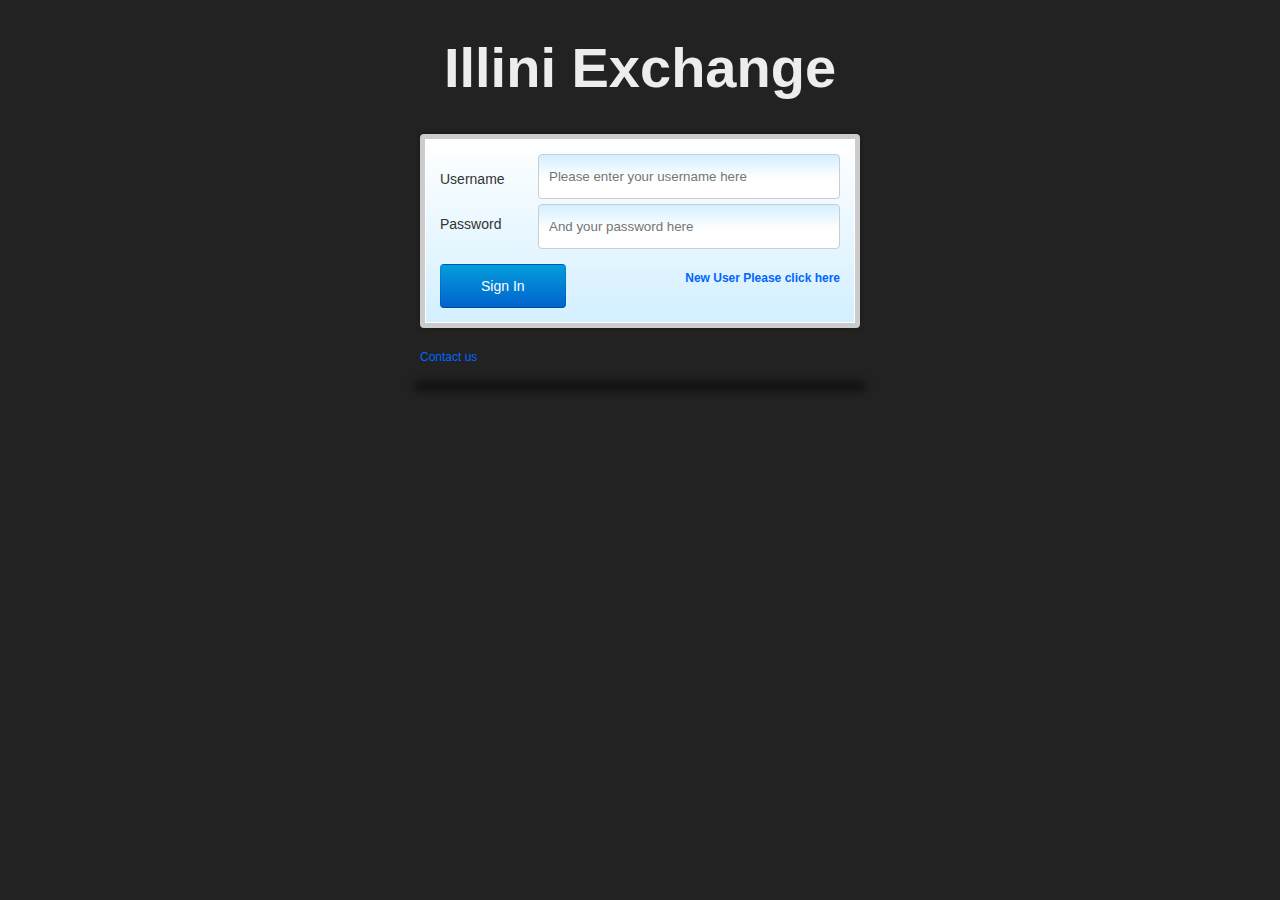
<file: index_test.html>
<!DOCTYPE html PUBLIC "-//W3C//DTD XHTML 1.0 Transitional//EN" "http://www.w3.org/TR/xhtml1/DTD/xhtml1-transitional.dtd">
<html xmlns="http://www.w3.org/1999/xhtml">
<head>
<meta http-equiv="Content-Type" content="text/html; charset=utf-8" />
<title>Illini Exchange</title>

	<style>
		body {
	background: #222 url(http://cssdeck.com/uploads/media/items/9/9mLae5p.png) repeat top left;
	padding: 1px;
}

#login {
	width: 440px;
	position: relative;
	margin: 50px auto;
}

h2 {
	color: #ededed;
	font: 28px/18px "Segoe UI";
	position: relative;
	text-align: center;
	margin-top: 30px;
}

.boxCont {
	width: 400px;
	padding: 15px;
	border: 5px solid #ccc;
	
	-webkit-box-shadow: 0px 0px 5px 0px rgba(0,0,0,0.3), inset 0px 0px 0px 1px white;
	-moz-box-shadow: 0px 0px 5px 0px rgba(0,0,0,0.3), inset 0px 0px 0px 1px white;
	box-shadow: 0px 0px 5px 0px rgba(0,0,0,0.3), inset 0px 0px 0px 1px white;
	
	-webkit-border-radius: px;
	-moz-border-radius: 4px;
	border-radius: 4px;
	
	background: #ffffff;
	background: -moz-linear-gradient(top,  #ffffff 0%, #d3efff 100%);
	background: -webkit-gradient(linear, left top, left bottom, color-stop(0%,#ffffff), color-stop(100%,#d3efff));
	background: -webkit-linear-gradient(top,  #ffffff 0%,#d3efff 100%);
	background: -o-linear-gradient(top,  #ffffff 0%,#d3efff 100%);
	background: -ms-linear-gradient(top,  #ffffff 0%,#d3efff 100%);
	filter: progid:DXImageTransform.Microsoft.gradient( startColorstr='#ffffff', endColorstr='#d3efff',GradientType=0 );
	background: linear-gradient(to bottom,  #ffffff 0%,#d3efff 100%);
	
	overflow: hidden;
}

/* Shadow */
.boxCont:after {
	content: '';
	position: absolute;
	bottom: -20px;
	left: 0;
	width: 100%;
	
	-webkit-border-radius: 50%;
	-moz-border-radius: 50%;
	border-radius: 50%;
	
	-webkit-box-shadow: 0px 0px 8px 5px rgba(0,0,0,0.5);
	-moz-box-shadow: 0px 0px 8px 5px rgba(0,0,0,0.5);
	box-shadow: 0px 0px 8px 5px rgba(0,0,0,0.5);
}

.boxCont div {
	overflow: hidden;
}

/* Input */
input[type="text"], input[type="password"] {
	padding: 14px 10px;
	width: 70%;
	border: 1px solid #ccc;
	display: block;
	float: right;
	
	background: #d3efff;
	background: -moz-linear-gradient(top,  #d3efff 0%, #ffffff 55%);
	background: -webkit-gradient(linear, left top, left bottom, color-stop(0%,#d3efff), color-stop(55%,#ffffff));
	background: -webkit-linear-gradient(top,  #d3efff 0%,#ffffff 55%);
	background: -o-linear-gradient(top,  #d3efff 0%,#ffffff 55%);
	background: -ms-linear-gradient(top,  #d3efff 0%,#ffffff 55%);
	background: linear-gradient(top,  #d3efff 0%,#ffffff 55%);
	filter: progid:DXImageTransform.Microsoft.gradient( startColorstr='#d3efff', endColorstr='#ffffff',GradientType=0 );
	
	-webkit-border-radius: 4px;
	-moz-border-radius: 4px;
	border-radius: 4px;
}

input[type="password"] {
	margin-top: 5px;
}

/* Buttons */
input.btn {
	display: inline-block;
	text-decoration: none;
	font: 14px/18px Arial, sans-serif;
	color: white;
	padding: 12px 40px;
	margin: 15px 0 0;
	float: left;
	cursor: pointer;
	
    background-color: #0064cd;
    background-repeat: repeat-x;
    background-image: -khtml-gradient(linear, left top, left bottom, from(#049cdb), to(#0064cd));
    background-image: -moz-linear-gradient(top, #049cdb, #0064cd);
    background-image: -ms-linear-gradient(top, #049cdb, #0064cd);
    background-image: -webkit-gradient(linear, left top, left bottom, color-stop(0%, #049cdb), color-stop(100%, #0064cd));
    background-image: -webkit-linear-gradient(top, #049cdb, #0064cd);
    background-image: -o-linear-gradient(top, #049cdb, #0064cd);
    background-image: linear-gradient(to bottom, #049cdb, #0064cd);
    filter:progid:DXImageTransform.Microsoft.gradient(startColorstr='#049cdb', endColorstr='#0064cd', GradientType=0);

    border: 1px solid #ccc;
    border-color: #0064cd #0064cd #003f81;
    border-color: rgba(0, 0, 0, 0.1) rgba(0, 0, 0, 0.1) rgba(0, 0, 0, 0.25);
	
	-webkit-border-radius: 4px;
	-moz-border-radius: 4px;
	border-radius: 4px;
	
	-webkit-transition: all .2s ease;
	-moz-transition: all .2s ease;
	-ms-transition: all .2s ease;
	-o-transition: all .2s ease;
	transition: all .2s ease;
}

input.btn.right {
	float: right;
}

input.btn.middle {
	float: middle;
}

input.btn:hover {
    background-position: 0 -15px;
    text-decoration: none;
}

input.btn:active {
    -webkit-box-shadow: inset 0 2px 4px rgba(0, 0, 0, 0.25),0 1px 2px rgba(0, 0, 0, 0.05);
    -moz-box-shadow: inset 0 2px 4px rgba(0, 0, 0, 0.25),0 1px 2px rgba(0, 0, 0, 0.05);
    box-shadow: inset 0 2px 4px rgba(0, 0, 0, 0.25),0 1px 2px rgba(0, 0, 0, 0.05);
}

a#forgotpass {
	color: #06F;
	text-decoration: none;
	font: 12px/18px Arial, sans-serif;
	margin-top: 20px;
	display: block;
}

label {
	float: left;
	font: 14px/18px Arial, sans-serif;
	color: #333;
	padding: 16px 0 0 0;
}
	#login h2 strong {
	font-family: Arial, Helvetica, sans-serif;
	font-size:200%;
}
    </style>
</head>

<body>
<div id="login">
	<h2><strong>Illini Exchange</strong></h2>
	<p>&nbsp;</p>
	<form class="boxCont" method="POST" action="sign_in.php" target="_self">
        	<div>
			<label for="userName">Username</label>
			<input id="userName" type="text" name="username" placeholder="Please enter your username here" />
		</div>
		
		<div>
			<label for="password">Password</label>
			<input id="password" type="password" name="password" placeholder="And your password here" />
		</div>
		<div align="right">
			<input type="submit" id="signIn" name="signIn" value="Sign In" class="btn left" />
			<a href="newuser.html" id="forgotpass"><strong>New User Please click here</strong></a>
		</div>
	
	
	</form>
	
	<a href="#" id="forgotpass">Contact us</a>
</div>
</body>
</html>
</file>
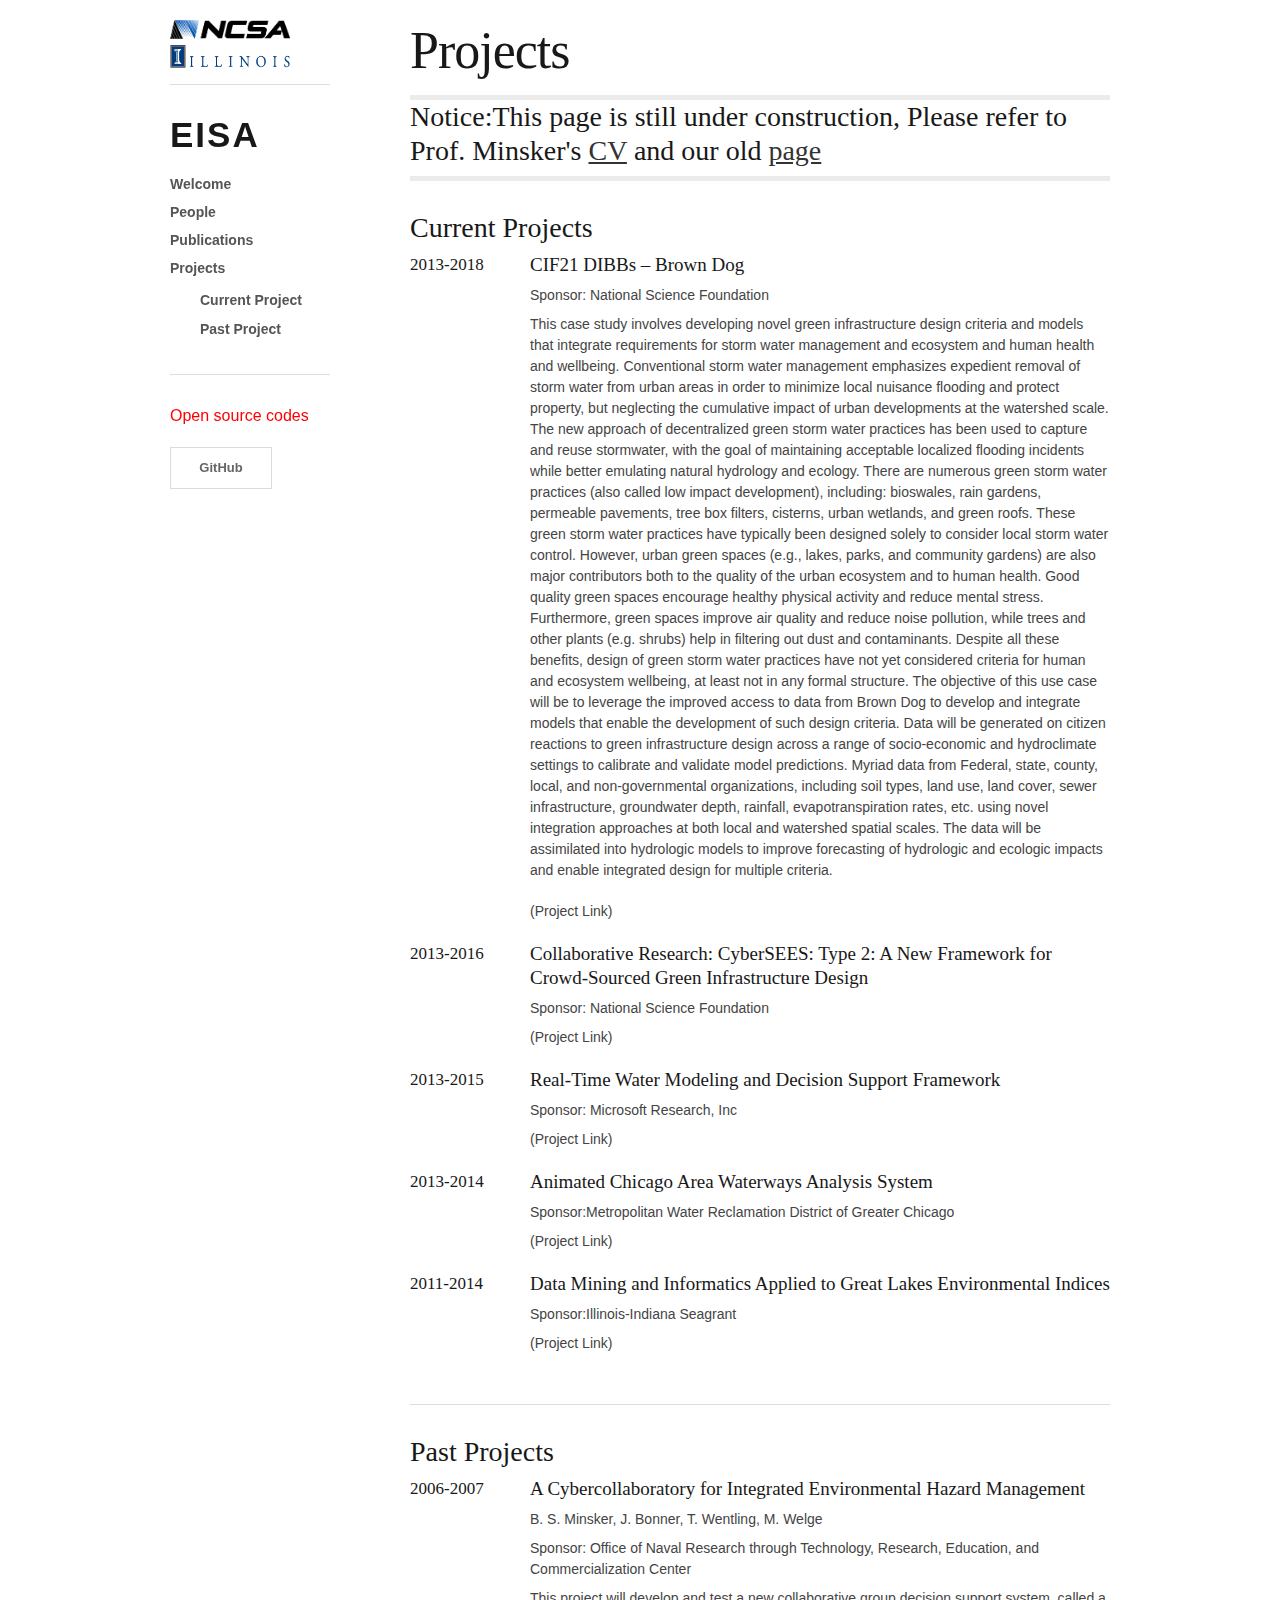
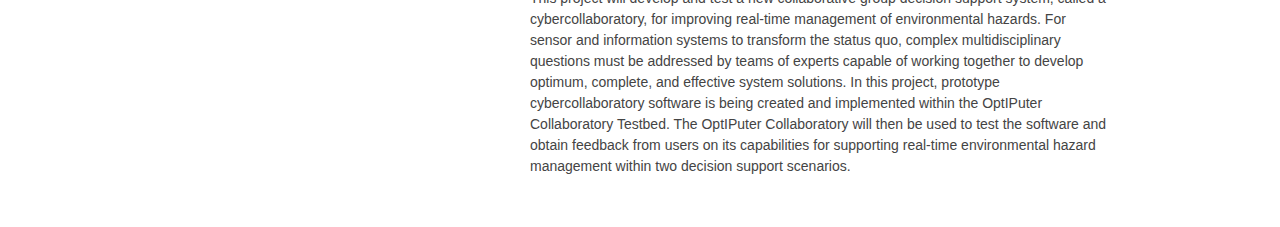
<file: projects.html>
<!DOCTYPE html>
<head>

  <!-- Basic Page Needs
  ================================================== -->
  <meta charset="utf-8">
  <title>EISA - Publications</title>
  <meta name="description" content="">
  <meta name="author" content="">

  <!-- Mobile Specific Metas
  ================================================== -->
  <meta name="viewport" content="width=device-width, initial-scale=1, maximum-scale=1">

  <!-- Add jQuery library -->
  <script type="text/javascript" src="lib/jquery-1.9.0.min.js"></script>

  <!-- Add mousewheel plugin (this is optional) -->
  <script type="text/javascript" src="lib/jquery.mousewheel-3.0.6.pack.js"></script>

  <!-- Add fancyBox main JS and CSS files -->
  <script type="text/javascript" src="source/jquery.fancybox.js?v=2.1.4"></script>
  <link rel="stylesheet" type="text/css" href="source/jquery.fancybox.css?v=2.1.4" media="screen" />

  <!-- Add Button helper (this is optional) -->
  <link rel="stylesheet" type="text/css" href="source/helpers/jquery.fancybox-buttons.css?v=1.0.5" />
  <script type="text/javascript" src="source/helpers/jquery.fancybox-buttons.js?v=1.0.5"></script>

  <!-- Add Thumbnail helper (this is optional) -->
  <link rel="stylesheet" type="text/css" href="source/helpers/jquery.fancybox-thumbs.css?v=1.0.7" />
  <script type="text/javascript" src="source/helpers/jquery.fancybox-thumbs.js?v=1.0.7"></script>

  <!-- Add Media helper (this is optional) -->
  <!--<script type="text/javascript" src="source/helpers/jquery.fancybox-media.js?v=1.0.5"></script> -->

<script type='text/javascript'>
function toggle(id)
{
var el = document.getElementById(id);
if(el.style.display == 'block')
el.style.display = 'none';
else
el.style.display = 'block';
}
</script>


<script>

    $(window).resize(function(){

        w = $(this).width();

        $("div#wrap").css('width',(w < 920) ? w*0.95 : 570);

        $("body").css('overflow-x','hidden');

    });


/****************************************
 * Floating menu jQuery feature
 ****************************************/

</script>


  <style type="text/css">
    .fancybox-custom .fancybox-skin {
      box-shadow: 0 0 50px #222;
    }
  </style>

  <!-- CSS
  ================================================== -->
	<link rel="stylesheet" href="stylesheets/base.css">
  	<link rel="stylesheet" href="stylesheets/skeleton.css">
  	<link rel="stylesheet" href="stylesheets/layout.css">
	<link rel="stylesheet" href="stylesheets/orbit-1.2.3.css">
	<link rel="stylesheet" href="stylesheets/doc.css">
  <!--[if lt IE 9]>
    <script src="http://html5shim.googlecode.com/svn/trunk/html5.js"></script>
  <![endif]-->

  <!-- Favicons
  ================================================== -->
  <link rel="shortcut icon" href="images/favicon.ico">
  <link rel="apple-touch-icon" href="images/apple-touch-icon.png">
  <link rel="apple-touch-icon" sizes="72x72" href="images/apple-touch-icon-72x72.png">
  <link rel="apple-touch-icon" sizes="114x114" href="images/apple-touch-icon-114x114.png">

</head>
<body>
  <div class="container">
    <div class="three columns sidebar">
      <nav id="navi">
      	<a href="http://www.ncsa.uiuc.edu">
        <img src="img/ncsa_horizontal.jpg" alt="[NCSA]" height="19" width="120">
      </a>
      
      <a href="http://www.illinois.edu">
        <img src="img/ilogo_horz_bold.gif" alt="[U of I]" height="23" width="120">
      </a>
      
      <hr>
        <h2 id="logo">EISA</h2>
        <ul>
          <li><a href="./index.html">Welcome</a></li>
          <li><a href="./people.html">People</a></li>
          <li><a href="./publications.html">Publications</a></li>

          <li><a href="./projects.html">Projects</a></li>
            <ul>
          		<li><a href="#currentproject">Current Project</a></li>
          		<li><a href="#pastproject">Past Project</a></li>
          	</ul>
        </ul>
        
        <br /><br /> <br /><br /> <br /><br /> <br /><br />
       	<hr>
       	
       <p><b><font face="helvetica,arial,sans-serif" size="3" color="red">Open source codes</font></b></p>
        	<a href="https://github.com/MinskerGroup/" class="newbuttom">GitHub</a>
        </nav>
        &nbsp;
     </div>
	
        	
   	 <div class="twelve columns offset-by-one content">
   	 	<div>
   	 	<header>
            <h1> Projects </h1>
            <hr class="large"/>
			<h3>Notice:This page is still under construction, Please refer to Prof. Minsker's <a href="File/Minsker_Barbara_CV 10-31-13.pdf">CV</a> and our old <a href="Copy of projects.html">page</a></h3>

        </header>
   	 	</div>
   	 	
   	 	<hr class="large">
   	 	
   	 	<div class="doc-section clearfix" id="currentproject">
			<h3>Current Projects</h3>
			
			<!--===================One Project begin======================== -->
			<div class="two columns alpha">
			<h5>2013-2018</h5>
			</div>
			<div class="ten columns omega">
			<h5 style="font-size: 19px">CIF21 DIBBs – Brown Dog</h5>
			<p class="project">Sponsor: National Science Foundation</p>
			<p> This case study involves developing novel green infrastructure design criteria and models that integrate requirements for storm water management and ecosystem and human health and wellbeing. Conventional storm water management emphasizes expedient removal of storm water from urban areas in order to minimize local nuisance flooding and protect property, but neglecting the cumulative impact of urban developments at the watershed scale. The new approach of decentralized green storm water practices has been used to capture and reuse stormwater, with the goal of maintaining acceptable localized flooding incidents while better emulating natural hydrology and ecology. There are numerous green storm water practices (also called low impact development), including: bioswales, rain gardens, permeable pavements, tree box filters, cisterns, urban wetlands, and green roofs. These green storm water practices have typically been designed solely to consider local storm water control.

However, urban green spaces (e.g., lakes, parks, and community gardens) are also major contributors both to the quality of the urban ecosystem and to human health. Good quality green spaces encourage healthy physical activity and reduce mental stress. Furthermore, green spaces improve air quality and reduce noise pollution, while trees and other plants (e.g. shrubs) help in filtering out dust and contaminants. Despite all these benefits, design of green storm water practices have not yet considered criteria for human and ecosystem wellbeing, at least not in any formal structure. The objective of this use case will be to leverage the improved access to data from Brown Dog to develop and integrate models that enable the development of such design criteria. Data will be generated on citizen reactions to green infrastructure design across a range of socio-economic and hydroclimate settings to calibrate and validate model predictions. Myriad data from Federal, state, county, local, and non-governmental organizations, including soil types, land use, land cover, sewer infrastructure, groundwater depth, rainfall, evapotranspiration rates, etc. using novel integration approaches at both local and watershed spatial scales. The data will be assimilated into hydrologic models to improve forecasting of hydrologic and ecologic impacts and enable integrated design for multiple criteria.</p>

			<p>(Project Link)</p>
			</div>
			<br class="clearfix">
			<!--==================One Project ends======================== --> 
			<!--===================One Project begin======================== -->
			<div class="two columns alpha">
			<h5>2013-2016</h5>
			</div>
			<div class="ten columns omega">
			<h5 style="font-size: 19px">Collaborative Research: CyberSEES: Type 2: A New Framework for Crowd-Sourced Green Infrastructure Design</h5>
			<p class="project">Sponsor: National Science Foundation</p>
			
			<p>(Project Link)</p>
			</div>
			<br class="clearfix">
			<!--==================One Project ends======================== --> 
			
			<!--===================One Project begin======================== -->
			<div class="two columns alpha">
			<h5>2013-2015</h5>
			</div>
			<div class="ten columns omega">
			<h5 style="font-size: 19px">Real-Time Water Modeling and Decision Support Framework</h5>
			<p class="project">Sponsor: Microsoft Research, Inc</p>
			
			<p>(Project Link)</p>
			</div>
			<br class="clearfix">
			<!--==================One Project ends======================== --> 
			
			<!--===================One Project begin======================== -->
			<div class="two columns alpha">
			<h5>2013-2014</h5>
			</div>
			<div class="ten columns omega">
			<h5 style="font-size: 19px">Animated Chicago Area Waterways Analysis System</h5>
			<p class="project">Sponsor:Metropolitan Water Reclamation District of Greater Chicago</p>
			
			<p>(Project Link)</p>
			</div>
			<br class="clearfix">
			<!--==================One Project ends======================== --> 
			
			<!--===================One Project begin======================== -->
			<div class="two columns alpha">
			<h5>2011-2014</h5>
			</div>
			<div class="ten columns omega">
			<h5 style="font-size: 19px">Data Mining and Informatics Applied to Great Lakes Environmental Indices</h5>
			<p class="project">Sponsor:Illinois-Indiana Seagrant</p>
			
			<p>(Project Link)</p>
			</div>
			<br class="clearfix">
			<!--==================One Project ends======================== --> 
			
		</div>
		

		<hr/>

		<div class="doc-section clearfix" id="pastproject">
			<h3>Past Projects</h3>
			
			<!--===================One Project begin======================== -->
			<div class="two columns alpha">
			<h5>2006-2007</h5>
			</div>
			<div class="ten columns omega">
			<h5 style="font-size: 19px">A Cybercollaboratory for Integrated Environmental Hazard Management</h5>
			<p class="project">B. S. Minsker, J. Bonner, T. Wentling, M. Welge</p>
			<p class="project">Sponsor: Office of Naval Research through Technology, Research, Education, and Commercialization Center</p>
			
			<p>This project will develop and test a new collaborative group decision support system, called a cybercollaboratory, for improving real-time management of environmental hazards. For sensor and information systems to transform the status quo, complex multidisciplinary questions must be addressed by teams of experts capable of working together to develop optimum, complete, and effective system solutions. In this project, prototype cybercollaboratory software is being created and implemented within the OptIPuter Collaboratory Testbed. The OptIPuter Collaboratory will then be used to test the software and obtain feedback from users on its capabilities for supporting real-time environmental hazard management within two decision support scenarios.</p></i>
			</div>
			<br class="clearfix">
			<!--==================One Project ends======================== -->
		
		</div>
	</div>
</body>
</file>
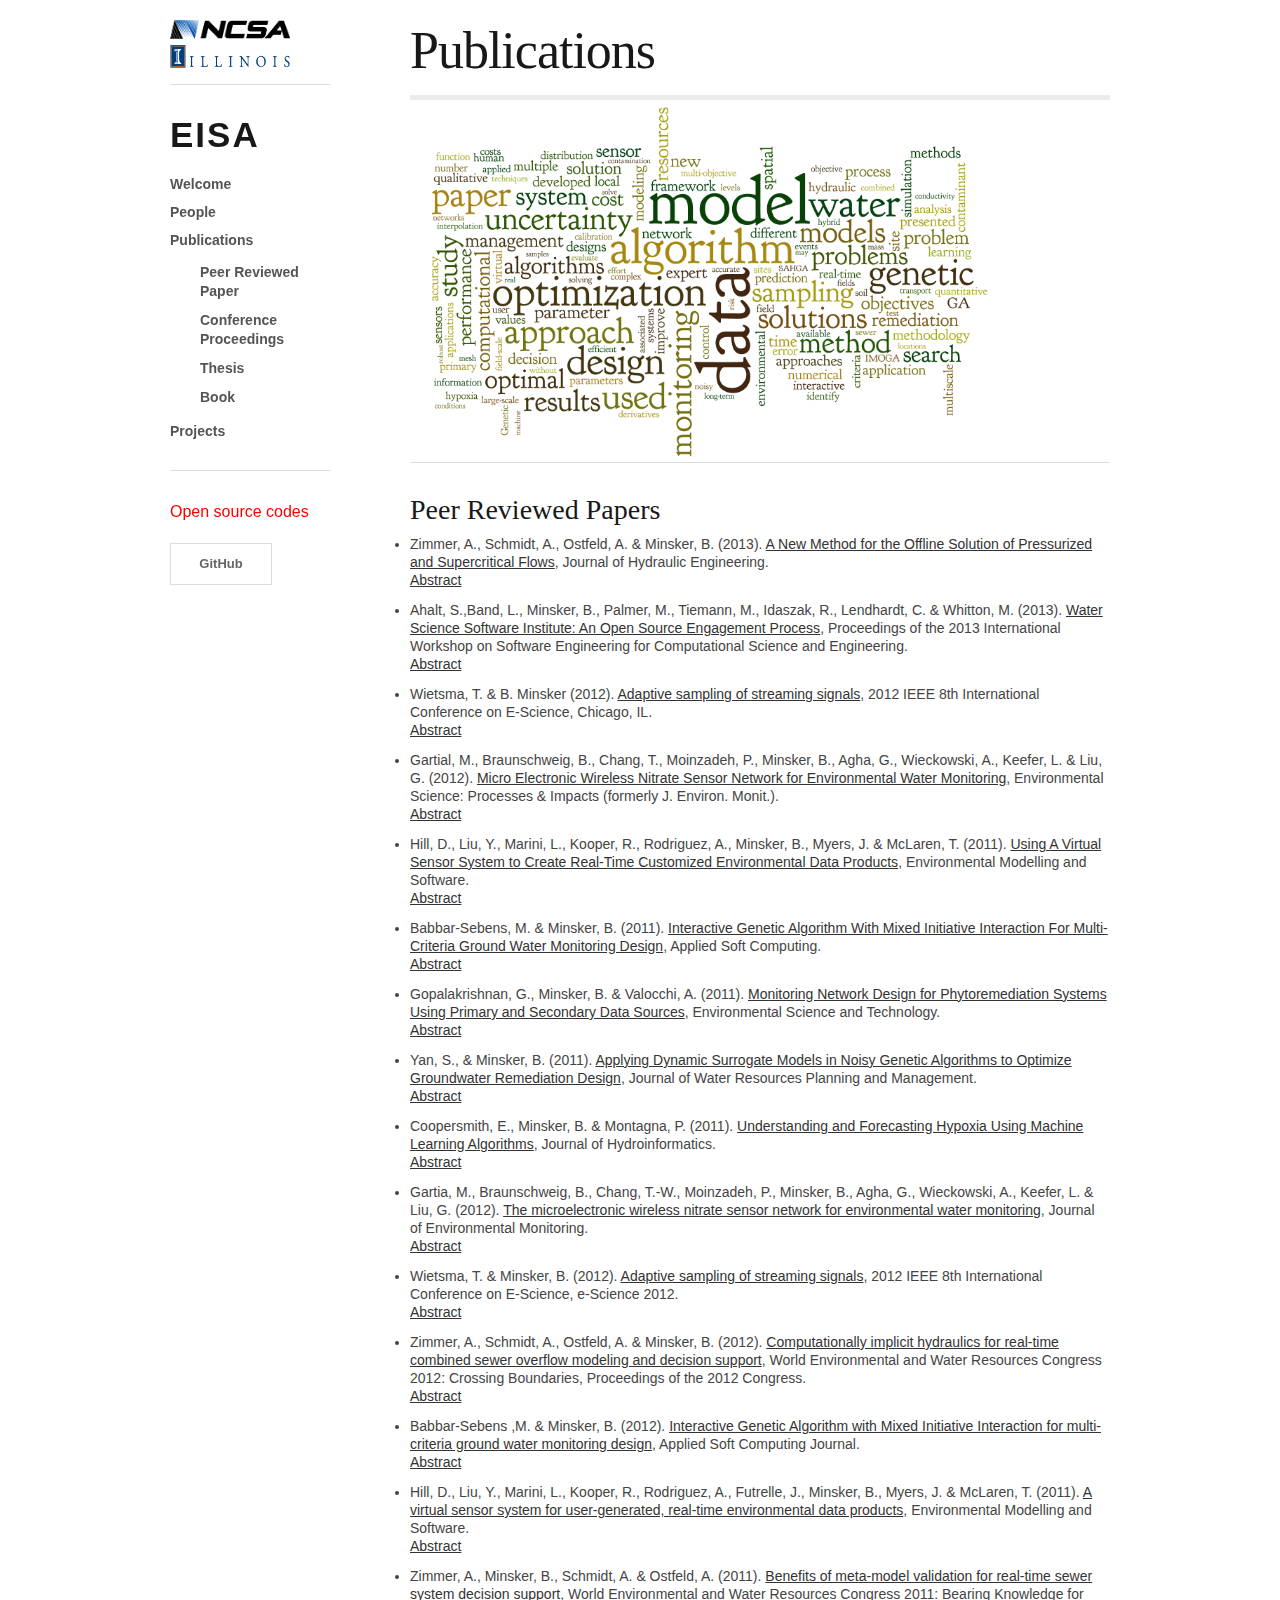
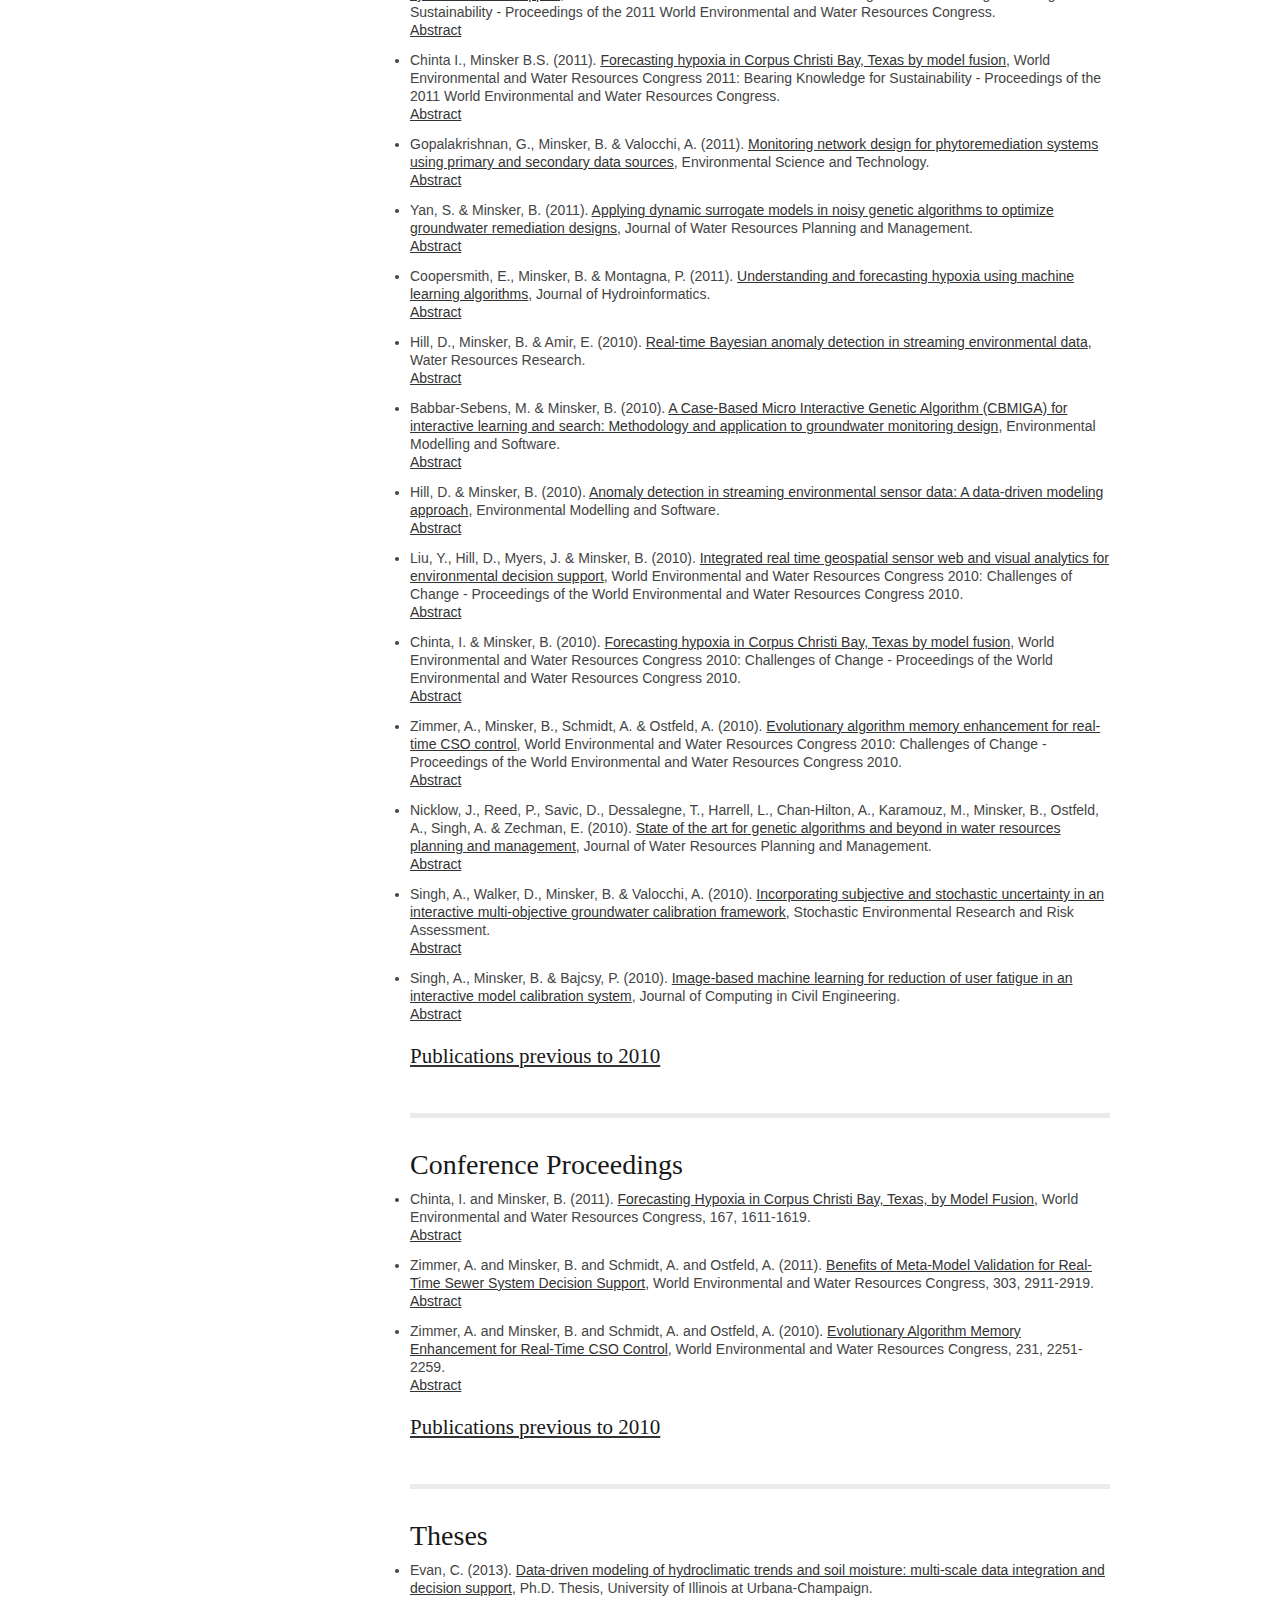
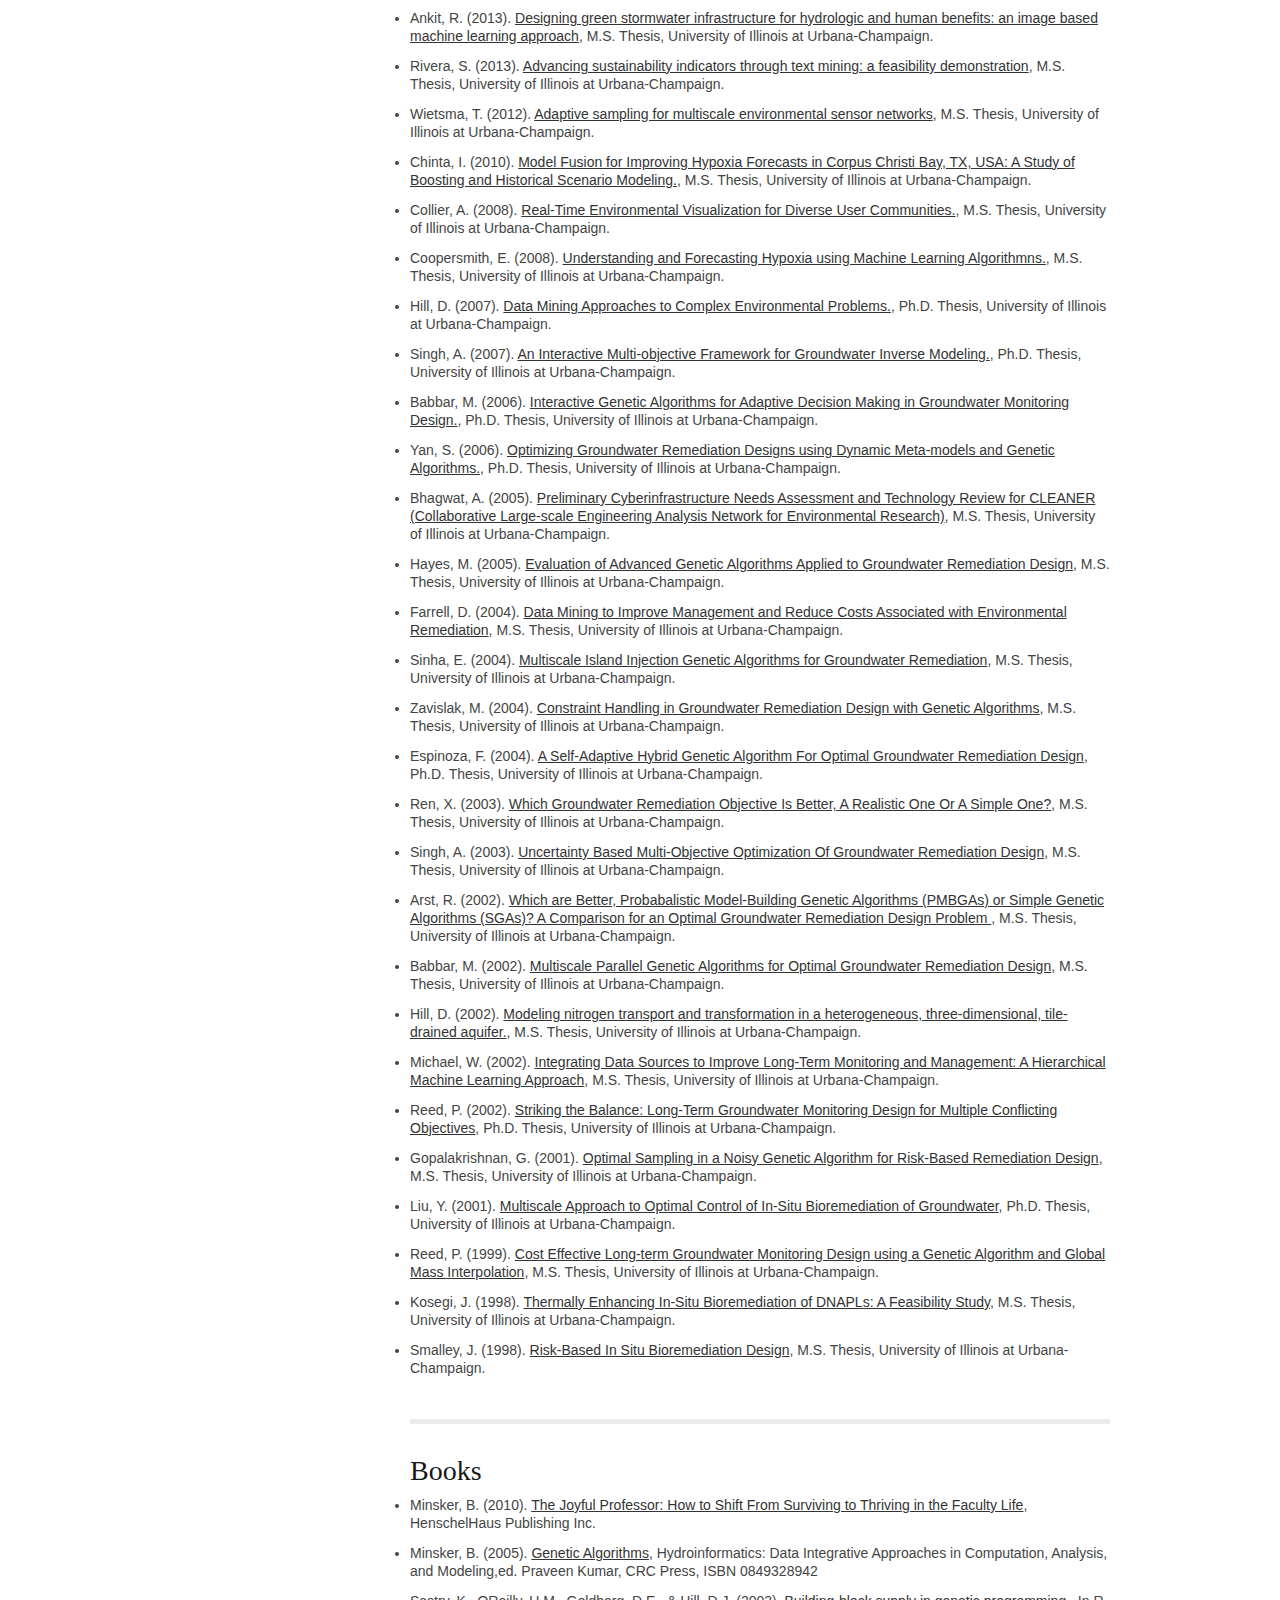
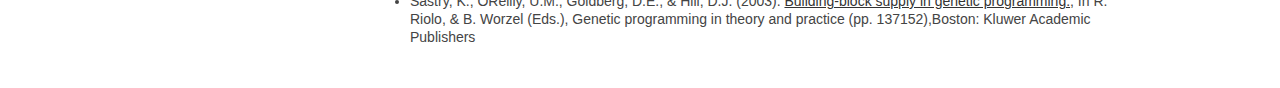
<file: publications.html>
<!DOCTYPE html>
<head>

  <!-- Basic Page Needs
  ================================================== -->
  <meta charset="utf-8">
  <title>EISA - Publications</title>
  <meta name="description" content="">
  <meta name="author" content="">

  <!-- Mobile Specific Metas
  ================================================== -->
  <meta name="viewport" content="width=device-width, initial-scale=1, maximum-scale=1">

  <!-- Add jQuery library -->
  <script type="text/javascript" src="lib/jquery-1.9.0.min.js"></script>

  <!-- Add mousewheel plugin (this is optional) -->
  <script type="text/javascript" src="lib/jquery.mousewheel-3.0.6.pack.js"></script>

  <!-- Add fancyBox main JS and CSS files -->
  <script type="text/javascript" src="source/jquery.fancybox.js?v=2.1.4"></script>
  <link rel="stylesheet" type="text/css" href="source/jquery.fancybox.css?v=2.1.4" media="screen" />

  <!-- Add Button helper (this is optional) -->
  <link rel="stylesheet" type="text/css" href="source/helpers/jquery.fancybox-buttons.css?v=1.0.5" />
  <script type="text/javascript" src="source/helpers/jquery.fancybox-buttons.js?v=1.0.5"></script>

  <!-- Add Thumbnail helper (this is optional) -->
  <link rel="stylesheet" type="text/css" href="source/helpers/jquery.fancybox-thumbs.css?v=1.0.7" />
  <script type="text/javascript" src="source/helpers/jquery.fancybox-thumbs.js?v=1.0.7"></script>

  <!-- Add Media helper (this is optional) -->
  <!--<script type="text/javascript" src="source/helpers/jquery.fancybox-media.js?v=1.0.5"></script> -->

<script type='text/javascript'>
function toggle(id)
{
var el = document.getElementById(id);
if(el.style.display == 'block')
el.style.display = 'none';
else
el.style.display = 'block';
}
</script>

<script>

$(function() {
    $('li').filter(function(i) { return $('ul', this).length >= 1; }).each(function(i) {
        $(this).children("a").append(
        )
        .click(function(e) {
            var $ul = $(this).next("ul");
            if ($ul.is(":visible")) {
                $ul.find("ul").slideUp();
                $ul.slideUp();
            }
            else {
                $ul.slideDown();
            };
        })
    });
});

</script>


<script>

    $(window).resize(function(){

        w = $(this).width();

        $("div#wrap").css('width',(w < 920) ? w*0.95 : 570);

        $("body").css('overflow-x','hidden');

    });


/****************************************
 * Floating menu jQuery feature
 ****************************************/

</script>


  <style type="text/css">
    .fancybox-custom .fancybox-skin {
      box-shadow: 0 0 50px #222;
    }
	ul.a {list-style-type:disc;}
  </style>
  <!-- CSS
  ================================================== -->
	<link rel="stylesheet" href="stylesheets/base.css">
  	<link rel="stylesheet" href="stylesheets/skeleton.css">
  	<link rel="stylesheet" href="stylesheets/layout.css">
	<link rel="stylesheet" href="stylesheets/orbit-1.2.3.css">
	<link rel="stylesheet" href="stylesheets/doc.css">
  <!--[if lt IE 9]>
    <script src="http://html5shim.googlecode.com/svn/trunk/html5.js"></script>
  <![endif]-->

  <!-- Favicons
  ================================================== -->
  <link rel="shortcut icon" href="images/favicon.ico">
  <link rel="apple-touch-icon" href="images/apple-touch-icon.png">
  <link rel="apple-touch-icon" sizes="72x72" href="images/apple-touch-icon-72x72.png">
  <link rel="apple-touch-icon" sizes="114x114" href="images/apple-touch-icon-114x114.png">

</head>
<body>
  <div class="container">
    <div class="three columns sidebar">
      <nav id="navi">
      <a href="http://www.ncsa.uiuc.edu">
        <img src="img/ncsa_horizontal.jpg" alt="[NCSA]" height="19" width="120">
      </a>
      
      <a href="http://www.illinois.edu">
        <img src="img/ilogo_horz_bold.gif" alt="[U of I]" height="23" width="120">
      </a>
      
      <hr>
        <h2 id="logo">EISA</h2>
        <ul>
          <li><a href="./index.html">Welcome</a></li>
          <li><a href="./people.html">People</a></li>
          <li><a href="./publications.html">Publications</a></li>
          	<ul>
          		<li><a href="#journal">Peer Reviewed Paper</a></li>
				<li><a href="#proceedings">Conference Proceedings</a></li>
          		<li><a href="#thesis">Thesis</a></li>
          		<li><a href="#book">Book</a></li>
          	</ul>
          <li><a href="./projects.html">Projects</a></li>
        </ul>
       <br /><br /> <br /><br /> <br /><br /> <br /><br />
       	<hr>
       	<p><b><font face="helvetica,arial,sans-serif" size="3" color="red">Open source codes</font></b></p>
        <a href="https://github.com/MinskerGroup/" class="newbuttom">GitHub</a>
        </nav>
        &nbsp;
     </div>
	
        	
   	 <div class="twelve columns offset-by-one content">
   	 	<div>
   	 	<header>
            <h1> Publications </h1>
            <hr class="large"/>
			<img src="img/WordCloudAbstracts2.png" alt="Word Cloud" class="ten columns">
        </header>
   	 	</div>
   	 	<hr>
   	 	<div class="doc-section clearfix" id="journal">
		<h3>Peer Reviewed Papers</h3>
<li>Zimmer, A., Schmidt, A., Ostfeld, A. & Minsker, B. (2013). <a href="http://ascelibrary.org/doi/abs/10.1061/%28ASCE%29HY.1943-7900.0000747">A New Method for the Offline Solution of Pressurized and Supercritical Flows</a>, <i>Journal of Hydraulic Engineering</i>.
<br><a href="javascript:void(0)" onclick="toggle('hid1');">Abstract</a><p class="more" id="hid1" style="display: none;">An offline approximation of the Saint Venant equations is proposed for combined sewer overflow (CSO) prediction. Precalculated tabulations of the mass and momentum equations allow online interpolation, accelerating run-time hydraulic computations above those yielded by standard industry software, while preserving accuracy. Previous methods of backwater profile compilation account onlyfor subcritical, open-channel flows. This work further extends the backwater profiles to include pressurized flows, which are key for CSO conditions. Incorporation of the Darcy-Weisbach equation eliminates potential lookup table discontinuities between open-channel and pressurized conditions.Graphical depiction of supercritical flows causes iteration errors as nonunique flow rates appear for equivalent water surface elevations. Iteration errors can be eliminated by allowing the solution to proceed separately upstream and downstream from the governing critical water surface. This precalculated curve approach addresses discrepancies in supercritical flow and submerged weir calculations in the EPA SWMM model. The implicit computational approach surpasses SWMM run times by as much as 57% and proves an accurate tool for evaluation of sewer water levels for real-time optimization model incorporation. copy; 2013 American Society of Civil Engineers.</p>
<li>Ahalt, S.,Band, L., Minsker, B., Palmer, M., Tiemann, M., Idaszak, R., Lendhardt, C. & Whitton, M. (2013). <a href="http://waters2i2.org/documents/2013/05/water-science-software-institute-an-open-source-engagement-approach.pdf">Water Science Software Institute: An Open Source Engagement Process</a>, <i> Proceedings of the 2013 International Workshop on Software Engineering for Computational Science and Engineering</i>.
<br><a href="javascript:void(0)" onclick="toggle('hid2');">Abstract</a><p class="more" id="hid2" style="display: none;">[No abstract available]</p>
<li>Wietsma, T. & B. Minsker (2012). <a href="http://ieeexplore.ieee.org/xpl/articleDetails.jsp?arnumber=6404475">Adaptive sampling of streaming signals</a>, <i>2012 IEEE 8th International Conference on E-Science, Chicago, IL</i>.
<br><a href="javascript:void(0)" onclick="toggle('hid3');">Abstract</a><p class="more" id="hid3" style="display: none;">Higher sensor throughput has increased the demand for cyberinfrastructure, requiring those unfamiliar with large database management to acquire new skills or outsource. Some have called this shift from sensor-limited data collection the "data deluge." As an alternative, we propose that the deluge is the result of sensor control software failing to keep pace with hardware capabilities. Rather than exploit the potential of powerful embedded operating systems and construct intelligent sensor networks that harvest higher quality data, the old paradigm (i.e. collect everything) is still dominant. To mitigate the deluge, we present an adaptive sampling algorithm based on the Nyquist-Shannon sampling theorem. We calibrate the algorithm for both data reduction and increased sampling over "hot moments," which we define as periods of elevated signal activity, deviating from previous works which have emphasized adaptive sampling for data compression via minimization of signal reconstruction error. Under the feature extraction concept, samples drawn from userdefined events carry greater importance and effective control requires the researcher to describe the context of events in the form of both an identification heuristic (for calibration) and a real-time sampling model. This event-driven approach is important when observation is focused on intermittent dynamics. In our case study application, we develop a heuristic to identify hot moments from historical data and use it to train and evaluate the adaptive model in an offline analysis using soil moisture data. Results indicate the adaptive model is superior to uniform sampling, capable of extracting 20% to 100% more samples during hot moments at equivalent levels of overall efficiency. ?2012 IEEE.</p>
<li>Gartial, M., Braunschweig, B., Chang, T., Moinzadeh, P., Minsker, B., Agha, G., Wieckowski, A., Keefer, L. & Liu, G. (2012). <a href="http://pubs.rsc.org/en/content/articlelanding/2012/em/c2em30380a#!divAbstract">Micro Electronic Wireless Nitrate Sensor Network for Environmental Water Monitoring</a>, <i>Environmental Science: Processes & Impacts (formerly J. Environ. Monit.)</i>.
<br><a href="javascript:void(0)" onclick="toggle('hid4');">Abstract</a><p class="more" id="hid4" style="display: none;">Quantitative monitoring of water conditions in a field is a critical ability for environmental science studies. We report the design, fabrication and testing of a low cost, miniaturized and sensitive electrochemical based nitrate sensor for quantitative determination of nitrate concentrations in water samples. We have presented detailed analysis for the nitrate detection results using the miniaturized sensor. We have also demonstrated the integration of the sensor to a wireless network and carried out field water testing using the sensor. We envision that the field implementation of the wireless water sensor network will enable "smart farming" and "smart environmental monitoring"</p>
<li>Hill, D., Liu, Y., Marini, L., Kooper, R., Rodriguez, A., Minsker, B., Myers, J. & McLaren, T. (2011). <a href="http://eisa.ncsa.illinois.edu/Documents/Papers/Hill_etal_2011.pdf">Using A Virtual Sensor System to Create Real-Time Customized Environmental Data Products</a>, <i>Environmental Modelling and Software</i>.
<br><a href="javascript:void(0)" onclick="toggle('hid5');">Abstract</a><p class="more" id="hid5" style="display: none;">With the advent of new instrumentation and sensors, more diverse types and increasing amounts of data are becoming available to environmental researchers and practitioners. However, accessing and integrating these data into forms usable for environmental analysis and modeling can be highly time-consuming and challenging, particularly in real time. For example, radar-rainfall data are a valuable resource for hydrologic modeling because of their high resolution and pervasive coverage. However, radar-rainfall data from the Next Generation Radar (NEXRAD) system continue to be underutilized outside of the operational environment because of limitations in access and availability of research-quality data products, especially in real time. This paper addresses these issues through the development of a prototype Web-based virtual sensor system at NCSA that creates real-time customized data streams from raw sensor data. These data streams are supported by meta-data, including provenance information. The system uses workflow composition and publishing tools to facilitate creation and publication (as Web services) of user-created virtual sensors. To demonstrate the system, two case studies are presented. In the first case study, a network of point-based virtual precipitation sensors is deployed to analyze the relationship between radar-rainfall measurements, and in the second case study, a network of polygon-based virtual precipitation sensors is deployed to be used as input to urban flooding models. These case studies illustrate how, with the addition of some application-specific information, this general-purpose system can be utilized to provide customized real-time access to significant data resources such as the NEXRAD system. Additionally, the creation of new types of virtual sensors is discussed, using the example of virtual temperature sensors. </p>
<li>Babbar-Sebens, M. & Minsker, B. (2011). <a href="http://www.sciencedirect.com/science/article/pii/S1568494611003371">Interactive Genetic Algorithm With  Mixed Initiative Interaction For Multi-Criteria Ground Water Monitoring Design</a>, <i>Applied Soft Computing</i>.
<br><a href="javascript:void(0)" onclick="toggle('hid6');">Abstract</a><p class="more" id="hid6" style="display: none;">Design of optimal plans for environmental planning and management applications should ideally consider the multiple quantitative and qualitative criteria relevant to the problem. For example, in ground water monitoring design problems, qualitative criteria such as acceptable spatial extent and shape of the contaminant plume predicted from the monitored locations can be equally important as the typical quantitative criteria such as economic costs and contaminant prediction accuracy. Incorporation of qualitative criteria in the problem-solving process is typically done in one of two ways: (a) quantifying approximate representations of the qualitative criteria, which are then used as additional criteria during the optimization process, or (b) post-optimization analysis of designs by experts to evaluate the overall performance of the optimized designs with respect to the qualitative criteria. These approaches, however, may not adequately represent all of the relevant qualitative information that affect a human expert involved in design (e.g. engineers, stakeholders, regulators, etc.), and do not necessarily incorporate the effect of the expert's own learning process on the suitability of the final design. The Interactive Genetic Algorithm with Mixed Initiative Interaction (IGAMII) is a novel approach that addresses these limitations by using a collaborative humancomputer search strategy to assist users in designing optimized solutions to their applications, while also learning about their problem. The algorithm adaptively learns from the expert's feedback, and explores multiple designs that meet her/his criteria using both the human expert and a simulated model of the expert's responses in a collaborative fashion. The algorithm provides an introspection-based learning framework for the human expert and uses the human's subjective confidence measures to adjust the optimization search process to the transient learning process of the user. This paper presents the design and testing of this computational framework, and the benefits of using this approach for solving groundwater monitoring design problems.</p>
<li>Gopalakrishnan, G., Minsker, B. & Valocchi, A. (2011). <a href="http://pubs.acs.org/doi/abs/10.1021/es1042657?journalCode=esthag">Monitoring Network Design for Phytoremediation Systems Using Primary and Secondary Data Sources</a>, <i>Environmental Science and Technology</i>.
<br><a href="javascript:void(0)" onclick="toggle('hid7');">Abstract</a><p class="more" id="hid7" style="display: none;">Phytoremediation, or contaminant removal using plants, has been deployed at many sites to remediate contaminated soil and groundwater. Research has shown that trees are low-cost, rapid, and relatively simple-to-use monitoring systems as well as inexpensive alternatives to traditional pump-and-treat systems. However, tree monitoring is also an indirect measure of subsurface contamination and inherently more uncertain than conventional techniques such as wells or soil borings that measure contaminant concentrations directly. This study explores the implications for monitoring network design at real-world sites where scarce primary data such as monitoring wells or soil borings are supplemented by extensive secondary data such as trees. In this study, we combined secondary and primary data into a composite data set using models to transform secondary data to primary, as primary data were too sparse to attempt cokriging. Optimal monitoring networks using both trees and conventional techniques were determined using genetic algorithms, and trade-off curves between cost and uncertainty are presented for a phytoremediation system at Argonne National Laboratory. Optimal solutions found at this site indicate that increasing the number of secondary data sampled resulted in a significant decrease in global uncertainty with a minimal increase in cost. The choice of the data transformation model had an impact on the optimal designs and uncertainty estimated at the site. Using a data transformation model with a higher error resulted in monitoring network designs where primary data were favored over colocated secondary data. The spatial configuration of the monitoring network design was similar with regard to the areas sampled, irrespective of the data transformation model used. Overall, this study shows that using a composite data set, with primary and secondary data, results in effective monitoring designs, even at sites where the only data transformation model available is one with significant error.</p>
<li>Yan, S., & Minsker, B. (2011). <a href="http://ascelibrary.org/doi/abs/10.1061/%28ASCE%29WR.1943-5452.0000106">Applying Dynamic Surrogate Models in Noisy Genetic Algorithms to Optimize Groundwater Remediation Design</a>, <i>Journal of Water Resources Planning and Management</i>.
<br><a href="javascript:void(0)" onclick="toggle('hid8');">Abstract</a><p class="more" id="hid8" style="display: none;">Computational cost is a critical issue for large-scale water-resource optimization under uncertainty, since time-intensive MonteCarlo simulations are often required to evaluate over multiple parameter realizations. This paper presents an efficient approach for replacing most MonteCarlo simulations with surrogate models within a noisy genetic algorithm (GA). The surrogates are trained to predict the posterior expectations online on the basis of stochastic decision theory, using MonteCarlo simulation results created during the GA run. The surrogates, which in this application are neural networks, are adaptively updated to improve their prediction performance as the search progresses. A Latin hypercube sampling method is used to efficiently sample parameters for the MonteCarlo simulation, and the sampling results are archived so that the estimate of posterior expectation can be iteratively improved in an efficient manner. In addition, the GA is modified to incorporate hypothesis tests in its selection operator to account for sampling noise. The method is applied to a field-scale groundwater remediation design case study, whereas the primary source of uncertainty stems from hydraulic conductivity values in the aquifers. The results show that the method identified more reliable and cost-effective solutions with 8690% less computational effort than the purely physically based noisy GA approach.</p>
<li>Coopersmith, E., Minsker, B. & Montagna, P. (2011). <a href="http://www.iwaponline.com/jh/013/jh0130064.htm">Understanding and Forecasting Hypoxia Using Machine Learning Algorithms</a>, <i>Journal of Hydroinformatics</i>.
<br><a href="javascript:void(0)" onclick="toggle('hid9');">Abstract</a><p class="more" id="hid9" style="display: none;">This study's primary objective lies in short-term forecasting of where and when hypoxia may transpire to enable observing its effects in real time, focusing on a case study in Corpus Christi Bay (Texas). Dissolved oxygen levels in this bay can be characterized by three temporal trends (daily, seasonal, and long-term). To predict hypoxic events, these three mathematical trends are isolated and extracted to obtain unbiased forecasts using a sequential normalization approach. Next, machine learning algorithms are constructed employing the continuous, normalized values from a variety of sensor locations. By including latitude and longitude coordinates as additional variables, a spatial depiction of hypoxic conditions can be illustrated effectively, allowing for more efficient summer data collection and more accurate, near-real-time projections. Using k-nearest neighbor and regression tree algorithms, approximate probabilities of observing hypoxia the following day were calculated, and estimates of dissolved oxygen levels were also computed. During periods in which hypoxia was observed, forecast probabilities of hypoxia exceeded 80%. Conversely, during periods in which no hypoxia was observed, the model's estimate remained below 20%. These results indicate that the modeling approach produces reasonable forecasts for this case study.</p>
<li>Gartia, M., Braunschweig, B., Chang, T.-W., Moinzadeh, P., Minsker, B., Agha, G., Wieckowski, A., Keefer, L. & Liu, G. (2012). <a href="http://www.ncbi.nlm.nih.gov/pubmed/23138753">The microelectronic wireless nitrate sensor network for environmental water monitoring</a>, <i>Journal of Environmental Monitoring</i>.
<br><a href="javascript:void(0)" onclick="toggle('hid10');">Abstract</a><p class="more" id="hid10" style="display: none;">Quantitative monitoring of water conditions in a field is a critical ability for environmental science studies. We report the design, fabrication and testing of a low cost, miniaturized and sensitive electrochemical based nitrate sensor for quantitative determination of nitrate concentrations in water samples. We have presented detailed analysis for the nitrate detection results using the miniaturized sensor. We have also demonstrated the integration of the sensor to a wireless network and carried out field water testing using the sensor. We envision that the field implementation of the wireless water sensor network will enable "smart farming" and "smart environmental monitoring". ? The Royal Society of Chemistry 2012.</p>
<li>Wietsma, T. & Minsker, B. (2012). <a href="http://www.computer.org/csdl/proceedings/e-science/2012/4467/00/06404475-abs.html">Adaptive sampling of streaming signals</a>, <i>2012 IEEE 8th International Conference on E-Science, e-Science 2012</i>.
<br><a href="javascript:void(0)" onclick="toggle('hid11');">Abstract</a><p class="more" id="hid11" style="display: none;">Higher sensor throughput has increased the demand for cyberinfrastructure, requiring those unfamiliar with large database management to acquire new skills or outsource. Some have called this shift from sensor-limited data collection the data deluge. As an alternative, we propose that the deluge is the result of sensor control software failing to keep pace with hardware capabilities. Rather than exploit the potential of powerful embedded operating systems and construct intelligent sensor networks that harvest higher quality data, the old paradigm (i.e. collect everything) is still dominant. To mitigate the deluge, we present an adaptive sampling algorithm based on the Nyquist-Shannon sampling theorem. We calibrate the algorithm for both data reduction and increased sampling over hot moments, which we define as periods of elevated signal activity, deviating from previous works which have emphasized adaptive sampling for data compression via minimization of signal reconstruction error. Under the feature extraction concept, samples drawn from user-defined events carry greater importance and effective control requires the researcher to describe the context of events in the form of both an identification heuristic (for calibration) and a real-time sampling model. This event-driven approach is important when observation is focused on intermittent dynamics. In our case study application, we develop a heuristic to identify hot moments from historical data and use it to train and evaluate the adaptive model in an offline analysis using soil moisture data. Results indicate the adaptive model is superior to uniform sampling, capable of extracting 20% to 100% more samples during hot moments at equivalent levels of overall efficiency.</p>
<li>Zimmer, A., Schmidt, A., Ostfeld, A. & Minsker, B. (2012). <a href="http://ascelibrary.org/doi/abs/10.1061/9780784412312.032">Computationally implicit hydraulics for real-time combined sewer overflow modeling and decision support</a>, <i>World Environmental and Water Resources Congress 2012: Crossing Boundaries, Proceedings of the 2012 Congress</i>.
<br><a href="javascript:void(0)" onclick="toggle('hid12');">Abstract</a><p class="more" id="hid12" style="display: none;">Large-scale combined sewer systems necessitate accurate hydraulic models with a low computational requirements to depict combined sewer overflows (CSOs) in real-time. A hydraulic model is proposed that incorporates the mass and momentum equations into a series of look-up tables. Flow that enters the interceptors is routed downstream based on a hydraulic performance graph (HPG) which conserves momentum, and a volumetric performance graph (VPG) which conserves mass, established for each conduit. Weirs and sluice gates that control water distribution throughout the combined sewer system are also represented by look-up tables created off-line. During real-time computations, referencing the look-up tables is faster than computing the full equations. The model includes accurate sewer and deep tunnel components imported from Arc-GIS, and is shown to emulate EPA SWMM 5.0 dynamic wave results on a faster time scale. Calibration and timing results show that the model may be successfully applied to evaluate potential operating scenarios more quickly than SWMM. ? 2012 ASCE.</p>
<li>Babbar-Sebens ,M. & Minsker, B. (2012). <a href="http://www.sciencedirect.com/science/article/pii/S1568494611003371">Interactive Genetic Algorithm with Mixed Initiative Interaction for multi-criteria ground water monitoring design</a>, <i>Applied Soft Computing Journal</i>.
<br><a href="javascript:void(0)" onclick="toggle('hid13');">Abstract</a><p class="more" id="hid13" style="display: none;">Design of optimal plans for environmental planning and management applications should ideally consider the multiple quantitative and qualitative criteria relevant to the problem. For example, in ground water monitoring design problems, qualitative criteria such as acceptable spatial extent and shape of the contaminant plume predicted from the monitored locations can be equally important as the typical quantitative criteria such as economic costs and contaminant prediction accuracy. Incorporation of qualitative criteria in the problem-solving process is typically done in one of two ways: (a) quantifying approximate representations of the qualitative criteria, which are then used as additional criteria during the optimization process, or (b) post-optimization analysis of designs by experts to evaluate the overall performance of the optimized designs with respect to the qualitative criteria. These approaches, however, may not adequately represent all of the relevant qualitative information that affect a human expert involved in design (e.g. engineers, stakeholders, regulators, etc.), and do not necessarily incorporate the effect of the expert's own learning process on the suitability of the final design. The Interactive Genetic Algorithm with Mixed Initiative Interaction (IGAMII) is a novel approach that addresses these limitations by using a collaborative human-computer search strategy to assist users in designing optimized solutions to their applications, while also learning about their problem. The algorithm adaptively learns from the expert's feedback, and explores multiple designs that meet her/his criteria using both the human expert and a simulated model of the expert's responses in a collaborative fashion. The algorithm provides an introspection-based learning framework for the human expert and uses the human's subjective confidence measures to adjust the optimization search process to the transient learning process of the user. This paper presents the design and testing of this computational framework, and the benefits of using this approach for solving groundwater monitoring design problems. ? 2011 Elsevier B.V. All rights reserved.</p>
<li>Hill, D., Liu, Y., Marini, L., Kooper, R., Rodriguez, A., Futrelle, J., Minsker, B., Myers, J. & McLaren, T. (2011). <a href="http://www.sciencedirect.com/science/article/pii/S1364815211001988">A virtual sensor system for user-generated, real-time environmental data products</a>, <i>Environmental Modelling and Software</i>.
<br><a href="javascript:void(0)" onclick="toggle('hid14');">Abstract</a><p class="more" id="hid14" style="display: none;">With the advent of new instrumentation and sensors, more diverse types and increasing amounts of data are becoming available to environmental researchers and practitioners. However, accessing and integrating these data into forms usable for environmental analysis and modeling can be highly time-consuming and challenging, particularly in real time. For example, radar-rainfall data are a valuable resource for hydrologic modeling because of their high resolution and pervasive coverage. However, radar-rainfall data from the Next Generation Radar (NEXRAD) system continue to be underutilized outside of the operational environment because of limitations in access and availability of research-quality data products, especially in real time. This paper addresses these issues through the development of a prototype Web-based virtual sensor system at NCSA that creates real-time customized data streams from raw sensor data. These data streams are supported by metadata, including provenance information. The system uses workflow composition and publishing tools to facilitate creation and publication (as Web services) of user-created virtual sensors. To demonstrate the system, two case studies are presented. In the first case study, a network of point-based virtual precipitation sensors is deployed to analyze the relationship between radar-rainfall measurements, and in the second case study, a network of polygon-based virtual precipitation sensors is deployed to be used as input to urban flooding models. These case studies illustrate how, with the addition of some application-specific information, this general-purpose system can be utilized to provide customized real-time access to significant data resources such as the NEXRAD system. Additionally, the creation of new types of virtual sensors is discussed, using the example of virtual temperature sensors. ? 2011 Elsevier Ltd.</p>
<li>Zimmer, A., Minsker, B., Schmidt, A. & Ostfeld, A. (2011). <a href="http://eisa.ncsa.illinois.edu/Documents/Conference/Zimmer_etal_EWRI2011.pdf">Benefits of meta-model validation for real-time sewer system decision support</a>, <i>World Environmental and Water Resources Congress 2011: Bearing Knowledge for Sustainability - Proceedings of the 2011 World Environmental and Water Resources Congress</i>.
<br><a href="javascript:void(0)" onclick="toggle('hid15');">Abstract</a><p class="more" id="hid15" style="display: none;">Large-scale combined sewer systems are susceptible to overflows (CSOs) during heavy storm events. Management strategies that partition water flow into the sewers or nearby waterways may be based on conservative operational rules designed to prevent possible flow instabilities. However, these operations may not effectively utilize system storage capacity for all types of storm events. Real-time adaptation of system operating rules can reduce overflows while continuing to avoid hydraulic conditions that lead to transients and geysers. In this study, realtime genetic algorithm (GA) optimization is evaluated for its success in minimizing CSOs for a test case modeled after a portion of the Chicago Tunnel and Reservoir Plan (TARP). ? 2011 ASCE.</p>
<li>Chinta I., Minsker B.S. (2011). <a href="http://ascelibrary.org/doi/abs/10.1061/41114%28371%2939">Forecasting hypoxia in Corpus Christi Bay, Texas by model fusion</a>, <i>World Environmental and Water Resources Congress 2011: Bearing Knowledge for Sustainability - Proceedings of the 2011 World Environmental and Water Resources Congress</i>.
<br><a href="javascript:void(0)" onclick="toggle('hid16');">Abstract</a><p class="more" id="hid16" style="display: none;">This study aims to create more accurate and efficient near-real-time forecasts of hypoxia that will give researchers advance notice for manual sampling during hypoxic events. Hypoxic or dead zones, which occur when dissolved oxygen levels in water drop below 2 mg/L, are prevalent worldwide. An example of such an hypoxic zone forms intermittently in Corpus Christi Bay (CC Bay), Texas, a USEPA-recognized estuary of national significance. Hypoxia in CC Bay is caused by inflow of hypersaline waters that enter from adjacent bays and estuaries, natural fluctuations in oxygen levels due to the oxygen production-consumption cycle of the aquatic flora and fauna, seasonal fluctuations, and discharges from several wastewater treatment plants. The hypoxia forecasting method tested in this work involves a suite of data-driven model fusion techniques such as historical scenario modeling and boosting both a k-nearest neighbor (KNN) algorithm and the historical scenario model. Existing data-driven k-nearest neighbor and physics-based valve models are used as the basis for the model fusion. The historical scenario model combines the k-nearest neighbor algorithm with the valve model to predict the probability of hypoxia twenty-four hours ahead. Boosting involves training the model repeatedly on subsets of the training dataset. The results of the fused models are compared with those of the individual models to test the effectiveness of model fusion in predicting the estuarine conditions. The results showed that the valve model, which has been hitherto computing oxygen profiles, can be extended to forecast probabilities of hypoxia when combined with the k-nearest neighbor algorithm to form the historical scenario model. The findings also show that boosting significantly enhances the performance of the k-nearest neighbor algorithm and the historical scenario model, although further testing on more extensive continuous datasets is needed to verify the findings in other locations. The results show promise for model fusion to be effective for real-time forecasting in hypoxia-affected water bodies. ? 2011 ASCE.</p>
<li>Gopalakrishnan, G., Minsker, B. & Valocchi, A. (2011). <a href="http://www.ncbi.nlm.nih.gov/pubmed/21557573">Monitoring network design for phytoremediation systems using primary and secondary data sources</a>, <i>Environmental Science and Technology</i>.
<br><a href="javascript:void(0)" onclick="toggle('hid17');">Abstract</a><p class="more" id="hid17" style="display: none;">Phytoremediation, or contaminant removal using plants, has been deployed at many sites to remediate contaminated soil and groundwater. Research has shown that trees are low-cost, rapid, and relatively simple-to-use monitoring systems as well as inexpensive alternatives to traditional pump-and-treat systems. However, tree monitoring is also an indirect measure of subsurface contamination and inherently more uncertain than conventional techniques such as wells or soil borings that measure contaminant concentrations directly. This study explores the implications for monitoring network design at real-world sites where scarce primary data such as monitoring wells or soil borings are supplemented by extensive secondary data such as trees. In this study, we combined secondary and primary data into a composite data set using models to transform secondary data to primary, as primary data were too sparse to attempt cokriging. Optimal monitoring networks using both trees and conventional techniques were determined using genetic algorithms, and trade-off curves between cost and uncertainty are presented for a phytoremediation system at Argonne National Laboratory. Optimal solutions found at this site indicate that increasing the number of secondary data sampled resulted in a significant decrease in global uncertainty with a minimal increase in cost. The choice of the data transformation model had an impact on the optimal designs and uncertainty estimated at the site. Using a data transformation model with a higher error resulted in monitoring network designs where primary data were favored over colocated secondary data. The spatial configuration of the monitoring network design was similar with regard to the areas sampled, irrespective of the data transformation model used. Overall, this study shows that using a composite data set, with primary and secondary data, results in effective monitoring designs, even at sites where the only data transformation model available is one with significant error. ? 2011 American Chemical Society.</p>
<li>Yan, S. & Minsker, B. (2011). <a href="http://ascelibrary.org/doi/abs/10.1061/%28ASCE%29WR.1943-5452.0000106">Applying dynamic surrogate models in noisy genetic algorithms to optimize groundwater remediation designs</a>, <i>Journal of Water Resources Planning and Management</i>.
<br><a href="javascript:void(0)" onclick="toggle('hid18');">Abstract</a><p class="more" id="hid18" style="display: none;">Computational cost is a critical issue for large-scale water-resource optimization under uncertainty, since time-intensive Monte Carlo simulations are often required to evaluate over multiple parameter realizations. This paper presents an efficient approach for replacing most Monte Carlo simulations with surrogate models within a noisy genetic algorithm (GA). The surrogates are trained to predict the posterior expectations online on the basis of stochastic decision theory, using Monte Carlo simulation results created during the GA run. The surrogates, which in this application are neural networks, are adaptively updated to improve their prediction performance as the search progresses. A Latin hypercube sampling method is used to efficiently sample parameters for the Monte Carlo simulation, and the sampling results are archived so that the estimate of posterior expectation can be iteratively improved in an efficient manner. In addition, the GA is modified to incorporate hypothesis tests in its selection operator to account for sampling noise. The method is applied to a field-scale groundwater remediation design case study, whereas the primary source of uncertainty stems from hydraulic conductivity values in the aquifers. The results show that the method identified more reliable and cost-effective solutions with 86-90% less computational effort than the purely physically based noisy GA approach. ? 2011 American Society of Civil Engineers.</p>
<li>Coopersmith, E., Minsker, B. & Montagna, P. (2011). <a href="http://www.iwaponline.com/jh/013/jh0130064.htm">Understanding and forecasting hypoxia using machine learning algorithms</a>, <i>Journal of Hydroinformatics</i>.
<br><a href="javascript:void(0)" onclick="toggle('hid19');">Abstract</a><p class="more" id="hid19" style="display: none;">This study's primary objective lies in short-term forecasting of where and when hypoxia may transpire to enable observing its effects in real time, focusing on a case study in Corpus Christi Bay (Texas). Dissolved oxygen levels in this bay can be characterized by three temporal trends (daily, seasonal, and long-term). To predict hypoxic events, these three mathematical trends are isolated and extracted to obtain unbiased forecasts using a sequential normalization approach. Next, machine learning algorithms are constructed employing the continuous, normalized values from a variety of sensor locations. By including latitude and longitude coordinates as additional variables, a spatial depiction of hypoxic conditions can be illustrated effectively, allowing for more efficient summer data collection and more accurate, near-real-time projections. Using k-nearest neighbor and regression tree algorithms, approximate probabilities of observing hypoxia the following day were calculated, and estimates of dissolved oxygen levels were also computed. During periods in which hypoxia was observed, forecast probabilities of hypoxia exceeded 80%. Conversely, during periods in which no hypoxia was observed, the model's estimate remained below 20%. These results indicate that the modeling approach produces reasonable forecasts for this case study. ? IWA Publishing 2010.</p>
<li>Hill, D., Minsker, B. & Amir, E. (2010). <a href="http://onlinelibrary.wiley.com/doi/10.1029/2008WR006956/abstract">Real-time Bayesian anomaly detection in streaming environmental data</a>, <i>Water Resources Research</i>.
<br><a href="javascript:void(0)" onclick="toggle('hid20');">Abstract</a><p class="more" id="hid20" style="display: none;">With large volumes of data arriving in near real time from environmental sensors, there is a need for automated detection of anomalous data caused by sensor or transmission errors or by infrequent system behaviors. This study develops and evaluates three automated anomaly detection methods using dynamic Bayesian networks (DBNs), which perform fast, incremental evaluation of data as they become available, scale to large quantities of data, and require no a priori information regarding process variables or types of anomalies that may be encountered. This study investigates these methods' abilities to identify anomalies in eight meteorological data streams from Corpus Christi, Texas. The results indicate that DBN-based detectors, using either robust Kalman filtering or Rao-Blackwellized particle filtering, outperform a DBN-based detector using Kalman filtering, with the former having false positive/negative rates of less than 2%. These methods were successful at identifying data anomalies caused by two real events: a sensor failure and a large storm. Copyright 2009 by the American Geophysical Union.</p>
<li>Babbar-Sebens, M. & Minsker, B. (2010). <a href="http://www.sciencedirect.com/science/article/pii/S1364815210000861">A Case-Based Micro Interactive Genetic Algorithm (CBMIGA) for interactive learning and search: Methodology and application to groundwater monitoring design</a>, <i>Environmental Modelling and Software</i>.
<br><a href="javascript:void(0)" onclick="toggle('hid21');">Abstract</a><p class="more" id="hid21" style="display: none;">Interactive optimization algorithms use real-time interaction to include decision maker preferences based on the subjective quality of evolving solutions. In water resources management problems where numerous qualitative criteria exist, use of such interactive optimization methods can facilitate in the search for comprehensive and meaningful solutions for the decision maker. The decision makers using such a system are, however, likely to go through their own learning process as they view new solutions and gain knowledge about the design space. This leads to temporal changes (nonstationarity) in their preferences that can impair the performance of interactive optimization algorithms. This paper proposes a new interactive optimization algorithm - Case-Based Micro Interactive Genetic Algorithm - that uses a case-based memory and case-based reasoning to manage the effects of nonstationarity in decision maker's preferences within the search process without impairing the performance of the search algorithm. This paper focuses on exploring the advantages of such an approach within the domain of groundwater monitoring design, though it is applicable to many other problems. The methodology is tested under non-stationary preference conditions using simulated and real human decision makers, and it is also compared with a non-interactive genetic algorithm and a previous version of the interactive genetic algorithm. ? 2010 Elsevier Ltd.</p>
<li>Hill, D. & Minsker, B. (2010). <a href="http://www.sciencedirect.com/science/article/pii/S1364815209002321">Anomaly detection in streaming environmental sensor data: A data-driven modeling approach</a>, <i>Environmental Modelling and Software</i>.
<br><a href="javascript:void(0)" onclick="toggle('hid22');">Abstract</a><p class="more" id="hid22" style="display: none;">The deployment of environmental sensors has generated an interest in real-time applications of the data they collect. This research develops a real-time anomaly detection method for environmental data streams that can be used to identify data that deviate from historical patterns. The method is based on an autoregressive data-driven model of the data stream and its corresponding prediction interval. It performs fast, incremental evaluation of data as it becomes available, scales to large quantities of data, and requires no pre-classification of anomalies. Furthermore, this method can be easily deployed on a large heterogeneous sensor network. Sixteen instantiations of this method are compared based on their ability to identify measurement errors in a windspeed data stream from Corpus Christi, Texas. The results indicate that a multilayer perceptron model of the data stream, coupled with replacement of anomalous data points, performs well at identifying erroneous data in this data stream. ? 2009.</p>
<li>Liu, Y., Hill, D., Myers, J. & Minsker, B. (2010). <a href="http://ascelibrary.org/doi/abs/10.1061/41114%28371%2938">Integrated real time geospatial sensor web and visual analytics for environmental decision support</a>, <i>World Environmental and Water Resources Congress 2010: Challenges of Change - Proceedings of the World Environmental and Water Resources Congress 2010</i>.
<br><a href="javascript:void(0)" onclick="toggle('hid23');">Abstract</a><p class="more" id="hid23" style="display: none;">In this paper, we present an integrated Real-Time Geospatial Sensor Web and Visual Analytics systEm (RT-GeoSWAVE), which allows user-driven creation and visualization of derived "virtual sensors" that transform and repurpose existing sensors for real-time situational awareness. We illustrate this cyber-sensing system through a near-real-time urban flooding and sewer overflow scenario in Chicago, where NEXRAD Level II data are converted through a series of spatial, temporal and thematic transformations to a group of persistent polygon-based virtual rainfall sensors at the urban hydrological unit scale (i.e., sewersheds), which in turn can be visualized on demand as a real-time animated movie in space and time on the integrated Web-based Google Earth to assess rainfall patterns in an urban sewershed. Such a system is invaluable for real-time decision support as the spatial distribution of intense rainfall significantly impacts the triggering and behavior of urban flooding and sewer overflows. Furthermore, the system also demonstrates a critical capability for environmental observatories that will enable their users to dynamically evolve a suite of derived data products to meet changing research and management needs. ? 2010 ASCE.</p>
<li>Chinta, I. & Minsker, B. (2010). <a href="http://ascelibrary.org/doi/abs/10.1061/41114%28371%2939">Forecasting hypoxia in Corpus Christi Bay, Texas by model fusion</a>, <i>World Environmental and Water Resources Congress 2010: Challenges of Change - Proceedings of the World Environmental and Water Resources Congress 2010</i>.
<br><a href="javascript:void(0)" onclick="toggle('hid24');">Abstract</a><p class="more" id="hid24" style="display: none;">Hypoxic or dead zones, which occur when dissolved oxygen levels in water drop below 2 mg/L, are prevalent worldwide. An example of such an hypoxic zone forms intermittently in Corpus Christi Bay (CCBay), Texas, a USEPA-recognized estuary of national significance. Hypoxia in CCBay occurs primarily due to inflow of hypersaline waters that enter from adjacent bays and estuaries, fluctuations in oxygen levels due to the oxygen production-consumption cycle of the aquatic flora and fauna, seasonal fluctuations, and lastly, discharges from several wastewater treatment plants. The aim of this paper is to create more accurate and efficient near-real-time forecasts of hypoxia that will give researchers advance notice for manual sampling during hypoxic events. The approach involves developing and testing a suite of data-driven model fusion approaches with the help of cyberinfrastructure. The models that will be used as a part of this study are: a data-driven k-nearest neighbor model (Coopersmith, 2008), and a physics-based valve model (Sin Chit To, 2009). The k-nearest neighbor predicts the probability of occurrence of hypoxia 24 hours later, and the levels of dissolved oxygen. On the other hand, the valve model determines the distance traveled by a gravity-current upon entering Corpus Christi Bay from adjacent estuaries and bays and the period of time it persists. A comparison will be made between the results of the fused model and those of the individual models to test the effectiveness of model fusion in predicting the estuarine condition in the model. ? 2010 ASCE.</p>
<li>Zimmer, A., Minsker, B., Schmidt, A. & Ostfeld, A. (2010). <a href="http://ascelibrary.org/doi/abs/10.1061/41114%28371%29232">Evolutionary algorithm memory enhancement for real-time CSO control</a>, <i>World Environmental and Water Resources Congress 2010: Challenges of Change - Proceedings of the World Environmental and Water Resources Congress 2010</i>.
<br><a href="javascript:void(0)" onclick="toggle('hid25');">Abstract</a><p class="more" id="hid25" style="display: none;">Control of combined sewer overflows (CSOs) may be enhanced through real-time decision support. An optimization algorithm adapted for changing rainfall is used to dynamically control complex sewer hydraulics to minimize CSO volume. Different methods of enhancing the optimization for real-time processing consist of: separating the hydraulic model for multi-objective optimization or to optimize only critical portions of the sewer system, using an efficient optimization technique, and incorporating memory into the optimization to speed convergence to a solution for each forecasted rainfall change. Potential optimal management solutions and the associated environmental characteristics can be stored and used to re-initialize the optimization at each environmental change. The memory may also be altered to indicate what precision of hydraulic model should be used for different rainfall conditions. ? 2010 ASCE.</p>
<li>Nicklow, J., Reed, P., Savic, D., Dessalegne, T., Harrell, L., Chan-Hilton, A., Karamouz, M., Minsker, B., Ostfeld, A., Singh, A. & Zechman, E. (2010). <a href="http://ascelibrary.org/doi/abs/10.1061/%28ASCE%29WR.1943-5452.0000053">State of the art for genetic algorithms and beyond in water resources planning and management</a>, <i>Journal of Water Resources Planning and Management</i>.
<br><a href="javascript:void(0)" onclick="toggle('hid26');">Abstract</a><p class="more" id="hid26" style="display: none;">During the last two decades, the water resources planning and management profession has seen a dramatic increase in the development and application of various types of evolutionary algorithms (EAs). This observation is especially true for application of genetic algorithms, arguably the most popular of the several types of EAs. Generally speaking, EAs repeatedly prove to be flexible and powerful tools in solving an array of complex water resources problems. This paper provides a comprehensive review of state-of-the-art methods and their applications in the field of water resources planning and management. A primary goal in this ASCE Task Committee effort is to identify in an organized fashion some of the seminal contributions of EAs in the areas of water distribution systems, urban drainage and sewer systems, water supply and wastewater treatment, hydrologic and fluvial modeling, groundwater systems, and parameter identification. The paper also identifies major challenges and opportunities for the future, including a call to address larger-scale problems that are wrought with uncertainty and an expanded need for cross fertilization and collaboration among our field's subdisciplines. Evolutionary computation will continue to evolve in the future as we encounter increased problem complexities and uncertainty and as the societal pressure for more innovative and efficient solutions rises. ? 2010 ASCE.</p>
<li>Singh, A., Walker, D., Minsker, B. & Valocchi, A. (2010). <a href="http://link.springer.com/article/10.1007%2Fs00477-010-0384-1">Incorporating subjective and stochastic uncertainty in an interactive multi-objective groundwater calibration framework</a>, <i>Stochastic Environmental Research and Risk Assessment</i>.
<br><a href="javascript:void(0)" onclick="toggle('hid27');">Abstract</a><p class="more" id="hid27" style="display: none;">The interactive multi-objective genetic algorithm (IMOGA) combines traditional optimization with an interactive framework that considers the subjective knowledge of hydro-geological experts in addition to quantitative calibration measures such as calibration errors and regularization to solve the groundwater inverse problem. The IMOGA is inherently a deterministic framework and identifies multiple large-scale parameter fields (typically head and transmissivity data are used to identify transmissivity fields). These large-scale parameter fields represent the optimal trade-offs between the different criteria (quantitative and qualitative) used in the IMOGA. This paper further extends the IMOGA to incorporate uncertainty both in the large-scale trends as well as the small-scale variability (which can not be resolved using the field data) in the parameter fields. The different parameter fields identified by the IMOGA represent the uncertainty in large-scale trends, and this uncertainty is modeled using a Bayesian approach where calibration error, regularization, and the expert's subjective preference are combined to compute a likelihood metric for each parameter field. Small-scale (stochastic) variability is modeled using a geostatistical approach and added onto the large-scale trends identified by the IMOGA. This approach is applied to the Waste Isolation Pilot Plant (WIPP) case-study. Results, with and without expert interaction, are analyzed and the impact that expert judgment has on predictive uncertainty at the WIPP site is discussed. It is shown that for this case, expert interaction leads to more conservative solutions as the expert compensates for some of the lack of data and modeling approximations introduced in the formulation of the problem. ? 2010 Springer-Verlag.</p>
<li>Singh, A., Minsker, B. & Bajcsy, P. (2010). <a href="http://isda.ncsa.illinois.edu/drupal/publication/image-based-machine-learning-reduction-user-fatigue-interactive-model-calibration-system">Image-based machine learning for reduction of user fatigue in an interactive model calibration system</a>, <i>Journal of Computing in Civil Engineering</i>.
<br><a href="javascript:void(0)" onclick="toggle('hid28');">Abstract</a><p class="more" id="hid28" style="display: none;">The interactive multiobjective genetic algorithm (IMOGA) is a promising new approach to calibrate models. The IMOGA combines traditional optimization with an interactive framework, thus allowing both quantitative calibration criteria as well as the subjective knowledge of experts to drive the search for model parameters. One of the major challenges in using such interactive systems is the burden they impose on the experts that interact with the system. This paper proposes the use of a novel image-based machine-learning (IBML) approach to reduce the number of user interactions required to identify promising calibration solutions involving spatially distributed parameter fields (e.g., hydraulic conductivity parameters in a groundwater model). The first step in the IBML approach involves selecting a few highly representative solutions for expert ranking. The selection is performed using unsupervised clustering approaches from the field of image processing, which group potential parameter fields based on their spatial similarities. The expert then ranks these representative solutions, after which a machine-learning model (augmented with the spatial information of the selected fields) is trained to learn user preferences and predict rankings for solutions not ranked by the expert. To better mimic the "visual" information processing of human experts, algorithms from the field of image processing are used to mine information about the spatial characteristics of parameter fields, thus improving the performance of the clustering and machine-learning algorithms. The IBML approach is tested and demonstrated on a groundwater calibration problem and is shown to lead to significant improvements, reducing the amount of user interaction by as much as half without compromising the solution quality of the IMOGA. ? 2010 ASCE.</p>
<br><br><a href="#P2010"><h4>Publications previous to 2010</h4></a>
<ul class="a"><li class="am_dropdown">Hill, D., Minsker, B. & Schmidt, A. (2009). <a href="http://ascelibrary.org/doi/abs/10.1061/41036%28342%29220">Predicting CSOs for real time decision support</a>, <i>Proceedings of World Environmental and Water Resources Congress 2009 - World Environmental and Water Resources Congress 2009: Great Rivers</i>.
<br><a href="javascript:void(0)" onclick="toggle('hid29');">Abstract</a><p class="more" id="hid29" style="display: none;">This paper presents a novel data-driven method for modeling combined sewer overflows (CSOs) in real-time. This method treats CSO event generation as a threshold process that is triggered by increasingly intense rainfall events, and predicts the likelihood of a CSO given input conditions using a Bayesian network. The fusion of relevant data from multiple agencies into a unified data stream in real time is described, and a hierarchical modeling strategy is proposed that will facilitate the exploration of the causes of CSOs and direct research into the adaptive management of combined sewer systems using the Chicago wastewater system as a case study. ? 2009 ASCE.</p>
<li>Zimmer, A., Hill, D., Minsker, B., Ostfeld, A. & Schmidt, A. (2009). <a href="http://ascelibrary.org/doi/abs/10.1061/41036%28342%29110">Evolutionary optimization of combined sewer overflow control</a>, <i>Proceedings of World Environmental and Water Resources Congress 2009 - World Environmental and Water Resources Congress 2009: Great Rivers</i>
<br><a href="javascript:void(0)" onclick="toggle('hid30');">Abstract</a><p class="more" id="hid30" style="display: none;">Model predictive control (MPC) is coupled with a real-coded Genetic Algorithm to predict a decision sequence that minimizes combined sewer overflow (CSO) volume for a 3-hour rainfall event over a hypothetical sewer system. Rainfall is transformed to overland runoff through the cell model which depicts each sewershed (draining to an overflow dropshaft) by two linear reservoirs in series, and water entering the interceptor is routed downstream to establish water levels at the dropshaft connections. A pumping rate at the most downstream end of the interceptor plus one sluice gate position for each dropshaft connection will be altered to produce the best control strategy. Resulting management scenarios disperse overflows differently throughout the sewer, but may yield similar overflow volumes. This paper describes the simulation approach taken and displays the overflow distribution for favorable control sequences. ? 2009 ASCE.</p></li>
<li>Dawsey, W., Minsker, B. & Ostfeld, A. (2009). <a href="http://ascelibrary.org/doi/abs/10.1061/41036%28342%2964">Analysis of model sensitivity and uncertainty for chlorine transport and decay in a water distribution system</a>, <i>Proceedings of World Environmental and Water Resources Congress 2009 - World Environmental and Water Resources Congress 2009: Great Rivers</i>
<br><a href="javascript:void(0)" onclick="toggle('hid31');">Abstract</a><p class="more" id="hid31" style="display: none;">There are a number of sources of uncertainty in drinking water distribution system modeling. Uncertain parameters include pipe diameters, consumer demands, hydraulic energy loss coefficients, reaction coefficients and others. Understanding the relative importance of these sources of uncertainty can improve the allocation of resources for model refinement and calibration, as well as, aid knowledge inference from monitoring data. This paper presents an analysis of uncertainty and model sensitivity for chlorine transport and decay in a water distribution system. A clustering and global variance-based sensitivity methodology is proposed to account for spatial inconsistencies found in the results of previous studies of this problem. Results are presented from small and large scalecase studies. This methodology is then used to explore the occurrence of intrusion events in a water distribution system, and the potential to detect such events through online monitoring of chlorine residual concentrations. Noise present in the chlorine monitoring signal has the potential to overwhelm the detection of an upstream intrusion and its associated chlorine demand. Results are presented from simulated intrusion events of varying magnitude and duration. ? 2009 ASCE.</p></li>
<li>Liu, Y., Hill, D., Rodriguez, A., Marini, L., Kooper, R., Myers, J., Wu, X. & Minsker, B. (2009). <a href="http://ieeexplore.ieee.org/xpl/login.jsp?tp=&arnumber=5067462&url=http%3A%2F%2Fieeexplore.ieee.org%2Fxpls%2Fabs_all.jsp%3Farnumber%3D5067462">A new framework for on-demand virtualization, repurposing and fusion of heterogeneous sensors</a>, <i>2009 International Symposium on Collaborative Technologies and Systems, CTS 2009</i>
<br><a href="javascript:void(0)" onclick="toggle('hid32');">Abstract</a><p class="more" id="hid32" style="display: none;">This paper describes our first step towards the realization of complex and large scale cross-organization virtual observatories by presenting a new semantically-enhanced "Sensor Network as a Service" (SNaaS) framework, which can repurpose existing sensor networks as needed and aggregate and fuse heterogeneous sensors into new virtual sensors in near-real-time. The architecture of this system allows users to create virtual sensors in a Web 2.0 collaborative map interface. Components of the system are highlighted in the paper including a semantically enhanced streaming data toolkit, virtual sensor ontologies and management middleware. Case studies are presented which can allow users to create new virtual rain gages based on the NEXRAD (Next Generation Weather Radar) data stream with or without in-situ rain gages on demand in a Chicago urban watershed testbed. The resulting virtual sensor data streams then can be published in multiple formats including a SWE-compliant one so that external SWE-compliant users and applications can seamlessly query and integrate them. ?2009 IEEE.</p></li>
<li>Demissie, Y., Valocchi, A., Minsker, B. & Bailey, B. (2009). <a href="http://www.sciencedirect.com/science/article/pii/S002216940800543X">Integrating a calibrated groundwater flow model with error-correcting data-driven models to improve predictions</a>, <i>Journal of Hydrology</i>
<br><a href="javascript:void(0)" onclick="toggle('hid33');">Abstract</a><p class="more" id="hid33" style="display: none;">Physically-based groundwater models (PBMs), such as MODFLOW, contain numerous parameters which are usually estimated using statistically-based methods, which assume that the underlying error is white noise. However, because of the practical difficulties of representing all the natural subsurface complexity, numerical simulations are often prone to large uncertainties that can result in both random and systematic model error. The systematic errors can be attributed to conceptual, parameter, and measurement uncertainty, and most often it can be difficult to determine their physical cause. In this paper, we have developed a framework to handle systematic error in physically-based groundwater flow model applications that uses error-correcting data-driven models (DDMs) in a complementary fashion. The data-driven models are separately developed to predict the MODFLOW head prediction errors, which were subsequently used to update the head predictions at existing and proposed observation wells. The framework is evaluated using a hypothetical case study developed based on a phytoremediation site at the Argonne National Laboratory. This case study includes structural, parameter, and measurement uncertainties. In terms of bias and prediction uncertainty range, the complementary modeling framework has shown substantial improvements (up to 64% reduction in RMSE and prediction error ranges) over the original MODFLOW model, in both the calibration and the verification periods. Moreover, the spatial and temporal correlations of the prediction errors are significantly reduced, thus resulting in reduced local biases and structures in the model prediction errors.</p></li>
<li>Singh, A., Walker, D., Minsker, B. & Valocchi, A. (2008). <a href="http://ascelibrary.org/doi/abs/10.1061/40976%28316%29567">Interactive multi-objective inverse groundwater modelling - Incorporating subjective knowledge and conceptual uncertainty</a>, <i>World Environmental and Water Resources Congress 2008: Ahupua'a - Proceedings of the World Environmental and Water Resources Congress 2008</i>
<br><a href="javascript:void(0)" onclick="toggle('hid34');">Abstract</a><p class="more" id="hid34" style="display: none;">This paper addresses the important question of uncertainty assessment for predictions obtained from an interactive multi-objective groundwater inverse framework (proposed by the authors). This framework is based on an interactive multi-objective genetic algorithm (IMOGA) and considers subjective user preferences in addition to quantitative calibration measures such as calibration errors and regularization to solve the groundwater inverse problem. Given these criteria the IMOGA converges to a set of Pareto optimal parameter fields (transmissivity, in this case) that represent the best trade-off among all (qualitative as well as quantitative) objectives. Predictive uncertainty analysis for the IMOGA consists of assessing the uncertainty in the transmissivity fields found by the IMOGA, and the impact this uncertainty has on model predictions. To do this, we propose a multi-level sampling approach, incorporating uncertainty in both large-scale trends and the small-scale stochastic variability in the transmissivity fields found by the IMOGA. The multiple solutions found by the IMOGA are considered alternative models of the large-scale structure of the transmissivity field. Small-scale uncertainty is considered to be conditioned on the large-scale trend and correlated with a specified covariance structure. The prediction model is run using all simulated fields to obtain the distribution of predictions, which are then combined using model averaging approaches such as GLUE (generalized likelihood uncertainty estimation) and MLBMA (maximum likelihood Bayesian model averaging). The methodology has been applied to a field-scale case study based on the Waste Isolation Pilot Plant (WIPP) situated in Carlsbad, New Mexico. Results, with and without expert interaction, are analyzed and the impact expert judgment has on predictive uncertainty at the WIPP site are also discussed. It is shown that for this case expert interaction leads to more conservative solutions as the expert compensates for some of the lack of data and modeling approximations introduced in the formulation of the problem. ? 2008 ASCE.</p></li>
<li>Hill, D., Liu, Y., Myers, J. & Minsker, B. (2008). <a href="http://ieeexplore.ieee.org/xpl/login.jsp?tp=&arnumber=4736788&url=http%3A%2F%2Fieeexplore.ieee.org%2Fxpls%2Fabs_all.jsp%3Farnumber%3D4736788">End-to-end cyberinfrastructure for real-time enviornmental decision support</a>, <i>Proceedings - 4th IEEE International Conference on eScience, eScience 2008</i>
<br><a href="javascript:void(0)" onclick="toggle('hid35');">Abstract</a><p class="more" id="hid35" style="display: none;">Recent advances in sensor technology are facilitating the deployment of sensor networks into the environment that can produce measurements at high spatial and/or temporal resolutions. Through telemetry, these measurements can be delivered in near real time as data streams for use in real-time applications. These data streams can be instrumental in furthering our understanding of the environment, in monitoring and modeling the quality of the environments in which the sensors are deployed, and in providing real-time decision support for managing environmental systems. However, in order to realize these benefits, several challenges must be addressed, such as accessing heterogeneous data streams from multiple agencies; validating the data and fusing or transforming them for a desired application; providing high-dimensional models, visualizations, and decision support systems to explore data and forecast future conditions; and sharing the resulting knowledge. This poster will present an end-to-end cyberinfrastructure that can make these tasks possible in near real time, using a case study on real-time decision support for the combined sewer system in the Chicago Metropolitan Area. ? 2008 IEEE.</p></li>
<li>Liu, Y., Hill, D., Rodriguez, A., Marini, L., Kooper, R., Futrelle, J., Minsker, B.  & Myers, J. (2008). <a href="http://isda.ncsa.illinois.edu/drupal/publication/near-real-time-precipitation-virtual-sensor-using-nexrad-data">Near-real-time precipitation virtual sensor using NEXRAD data</a>, <i>GIS: Proceedings of the ACM International Symposium on Advances in Geographic Information Systems</i>
<br><a href="javascript:void(0)" onclick="toggle('hid36');">Abstract</a><p class="more" id="hid36" style="display: none;">In this demonstration paper, we describe the technologies and implementations that allow near real-time creation of new virtual precipitation sensors using NEXRAD Level II streaming data at user-specified point locations and time intervals in an integrated digital watershed with a Google Map-based web interface. The spatiotemporal and thematic transformation steps to produce such new time series data stream are implemented as a set of scientific workflows. A streaming data ontology is developed to handle temporal proximity concepts such as "previous" and "next" for irregular temporal data streams. Data and metadata management is provided by a semantic content management middleware. The new point-based virtual sensor can lower the barriers of using NEXRAD data for many hydrological applications. ? 2008 ACM.</p></li>
<li>Liu, Y., Marini, L., Kooper, R., Rodriguez, A., Hill, D., Myers, J. & Minsker, B. (2008). <a href="http://ieeexplore.ieee.org/xpl/login.jsp?tp=&arnumber=4736809&url=http%3A%2F%2Fieeexplore.ieee.org%2Fxpls%2Fabs_all.jsp%3Farnumber%3D4736809">Virtual sensors in a Web 2.0 virtual watershed</a>, <i>Proceedings - 4th IEEE International Conference on eScience, eScience 2008</i>
<br><a href="javascript:void(0)" onclick="toggle('hid37');">Abstract</a><p class="more" id="hid37" style="display: none;">This paper presents a Web 2.0 virtual observatory framework applied in an environmental watershed research context, where users not only can access existing sensor data such as the USGS (United States Geological Survey) rain gage data in near real-time, but also can create and share virtual sensors and trigger their associated workflows on-the-fly. Categories of virtual sensors are discussed and community participation and collaboration on creating virtual sensors can be promoted An eScience use case which allows users to create virtual rain gages on a Google map front end using NEXRAD (Next Generation Weather Radar) data is presented ? 2008 IEEE.</p></li>
<li>Demissie, Y., Valocchi, A., Minsker, B. & Bailey, B. (2008). <a href="http://eisa.ncsa.illinois.edu/Documents/Conference/Demissi_etal_ModelCare2008.pdf">Bias-corrected groundwater model prediction uncertainty analysis</a>, <i>IAHS-AISH Publication</i>
<br><a href="javascript:void(0)" onclick="toggle('hid38');">Abstract</a><p class="more" id="hid38" style="display: none;">The incomplete description of the subsurface processes by physically-based groundwater models often results in biased and correlated prediction errors, thus suggesting the need for systematic correction of errors before conducting prediction uncertainty analysis. In this work, error-mapping artificial neural networks (ANN) are used to correct the physically-based groundwater model (MODFLOW) prediction errors. The resulting prediction uncertainty of the coupled MODFLOW-ANN model is then assessed using three alternative methods. The first method establishes approximate confidence and prediction intervals using first-order least-squares regression approximation (also called first-order error analysis). The second method employs bootstrap approaches that involve resampling of the uncertain data with replacement and repeated model runs for constructing the confidence and prediction intervals. The third method relies on a Bayesian approach that uses analytical or Monte Carlo methods to derive the posterior distribution. The performance of these approaches is evaluated using a hypothetical case study developed based on a phytoremediation site at the Argonne National Laboratory, USA. The results indicate that the three approaches yield comparable confidence and prediction intervals, thus making the computationally efficient first-order error analysis approach attractive for estimating the coupled model uncertainty. The results also demonstrate that the error-mapping ANN not only captures some of the local biases in the MODFLOW prediction, but also systematically reduces the prediction variance. Copyright ? 2008 IAHS Press.</p></li>
<li>Babbar-Sebens, M. & Minsker, B. (2008). <a href="http://ascelibrary.org/action/showAbstract?page=538&volume=134&issue=6&journalCode=jwrmd5">Standard interactive genetic algorithm - Comprehensive optimization framework for groundwater monitoring design</a>, <i>Journal of Water Resources Planning and Management</i>
<br><a href="javascript:void(0)" onclick="toggle('hid39');">Abstract</a><p class="more" id="hid39" style="display: none;">Optimization for water resources management typically requires many simplifying assumptions about the definition and characteristics of the policy or design application in order to express decision makers' criteria as mathematical objectives and constraints. However, real-world applications often involve important subjective information that cannot be reflected in mathematical expressions accurately or completely. This can result in mathematically optimized solutions that are less meaningful or desirable to decision makers. To address this issue, this paper presents the standard interactive genetic algorithm (SIGA) methodology that enables human decision makers to effectively analyze subjective information that is not easily quantifiable and make decisions about the quality of a design based on their preferences. These decisions are used as continuous run-time subjective feedback, along with the mathematically defined objectives and constraints, to search for optimal designs that reflect both quantitative and qualitative objectives. Although this interactive optimization methodology is applicable for any water resources planning and management problems, this paper focuses on exploring the benefits of such an approach within the domain of groundwater monitoring design. Systematic procedures and guidelines for designing a SIGA are presented, along with proposed strategies for improving the performance of SIGA. The SIGA approach is also compared with a noninteractive genetic algorithm strategy for a real-world application, and the advantages and limitations of the interactive strategy are examined. ? 2008 ASCE.</p></li>
<li>Singh, A., Minsker, B. & Valocchi, A. (2008). <a href="http://www.sciencedirect.com/science/article/pii/S0309170808000845">An interactive multi-objective optimization framework for groundwater inverse modeling</a>, <i>Advances in Water Resources</i>
<br><a href="javascript:void(0)" onclick="toggle('hid40');">Abstract</a><p class="more" id="hid40" style="display: none;">The groundwater inverse problem of estimating heterogeneous groundwater model parameters (hydraulic conductivity in this case) given measurements of aquifer response (such as hydraulic heads) is known to be an ill-posed problem, with multiple parameter values giving similar fits to the aquifer response measurements. This problem is further exacerbated due to the lack of extensive data, typical of most real-world problems. In such cases, it is desirable to incorporate expert knowledge in the estimation process to generate more reasonable estimates. This work presents a novel interactive framework, called the 'Interactive Multi-Objective Genetic Algorithm' (IMOGA), to solve the groundwater inverse problem considering different sources of quantitative data as well as qualitative expert knowledge about the site. The IMOGA is unique in that it looks at groundwater model calibration as a multi-objective problem consisting of quantitative objectives - calibration error and regularization - and a 'qualitative' objective based on the preference of the geological expert for different spatial characteristics of the conductivity field. All these objectives are then included within a multi-objective genetic algorithm to find multiple solutions that represent the best combination of all quantitative and qualitative objectives. A hypothetical aquifer case-study (based on the test case presented by Freyberg [Freyberg DL. An exercise in ground-water model calibration and prediction. Ground Water 1988;26(3)], for which the 'true' parameter values are known, is used as a test case to demonstrate the applicability of this method. It is shown that using automated calibration techniques without using expert interaction leads to parameter values that are not consistent with site-knowledge. Adding expert interaction is shown to not only improve the plausibility of the estimated conductivity fields but also the predictive accuracy of the calibrated model. ? 2008 Elsevier Ltd. All rights reserved.</p></li>
<li>Singh, A. & Minsker, B. (2008). <a href="http://onlinelibrary.wiley.com/doi/10.1029/2005WR004436/abstract">Uncertainty-based multiobjective optimization of groundwater remediation design</a>, <i>Water Resources Research</i>
<br><a href="javascript:void(0)" onclick="toggle('hid41');">Abstract</a><p class="more" id="hid41" style="display: none;">Management of groundwater contamination often involves conflicting objectives and substantial uncertainty. The primary objective of this paper is to present a new approach, called the probabilistic multiobjective genetic algorithm (PMOGA), which incorporates uncertainty with multiobjective Pareto optimization. This type of approach is needed for water resources problems with multiple uncertain objectives; previous uncertainty-based optimization approaches consider uncertainty only in the constraints (typically constraining reliability with respect to environmental standards) or in a single objective. The optimization algorithm uses a probabilistic ranking and crowding scheme that improves decision making within the genetic algorithm by identifying a set of solutions that are Pareto optimal despite the uncertainty in the objective values. The algorithm is applied to two groundwater remediation test cases with uncertain objectives: a hypothetical case study and a field-scale pump-and-treat design problem at the Umatilla Chemical Depot situated at Hermiston, Oregon. For these case studies the primary source of uncertainty stems from uncertain aquifer hydraulic conductivity values, which affect both the remediation cost and efficiency. Results are analyzed, and the advantages of the PMOGA are discussed relative to an averaging-based multiobjective approach, a stochastic single-objective approach (similar to chance constrained optimization), and a deterministic multiobjective approach. The results demonstrate that using such an uncertainty-based multiobjective optimization scheme can give valuable information about remediation options, giving results that are not only cost effective but that also have lower uncertainty. Copyright 2008 by the American Geophysical Union.</p></li>
<li>Babbar, M. & Minsker, B. (2007). <a href="http://ascelibrary.org/doi/abs/10.1061/40856%28200%29116">A collaborative interactive genetic algorithm framework for mixed-initiative interaction with human and simulated experts: A case study in long-term groundwater monitoring design</a>, <i>Examining the Confluence of Environmental and Water Concerns - Proceedings of the World Environmental and Water Resources Congress 2006</i>
<br><a href="javascript:void(0)" onclick="toggle('hid42');">Abstract</a><p class="more" id="hid42" style="display: none;">The Interactive Genetic Algorithm (IGA) allows water resources and environmental decision makers to become active online participants during the optimization process, and thus provides a method to include qualitative expert knowledge within the search criteria. However, various interfering human factors, especially human fatigue, can limit the extent of the decision maker's participation. In this paper, we propose a mixed-initiative interaction technique for the IGA in which a simulated expert (created by using a machine learning model) can share the workload of interaction with the human expert, while constantly learning her/his preferences. This collaborative framework also allows the system to observe the learning behaviors of both the human and simulated expert, while utilizing their knowledge for search purposes. Many machine learning models can be utilized for creating the simulated experts, in our work we use fuzzy logic modeling that implements a rule based decision making criteria for modeling the human expert's preferences. These methodologies are tested on a field scale groundwater monitoring application to analyze their benefits. ? 2006 ASCE.</p></li>
<li>Dawsey, W., Minsker, B. & Amir, E. (2007). <a href="http://ascelibrary.org/doi/abs/10.1061/40927%28243%29507">Real time assessment of drinking water systems using a dynamic Bayesian network</a>, <i>Restoring Our Natural Habitat - Proceedings of the 2007 World Environmental and Water Resources Congress</i>
<br><a href="javascript:void(0)" onclick="toggle('hid43');">Abstract</a><p class="more" id="hid43" style="display: none;">This paper presents a methodology for real-time estimation of water distribution system state parameters using a dynamic Bayesian network to combine current observations with knowledge of past system behavior. The dynamic Bayesian network presented here allows the flexibility to model both discrete and continuous variables and represent causal relationships that exist within the distribution system. The posterior belief state can be inferred using a compact approximation algorithm that has been shown to contain inference errors. Simulations over stochastic variables are proposed to define the transition and observation models for the dynamic Bayesian network. ? 2007 ASCE.</p></li>
<li>Singh, A., Minsker, B., Valocchi, A. & Walker, D. (2007). <a href="http://ascelibrary.org/doi/abs/10.1061/40927%28243%29161">Interactive multi-objective inverse groundwater modeling for the WIPP site</a>, <i>Restoring Our Natural Habitat - Proceedings of the 2007 World Environmental and Water Resources Congress</i>
<br><a href="javascript:void(0)" onclick="toggle('hid44');">Abstract</a><p class="more" id="hid44" style="display: none;">This paper presents ongoing research on building an interactive and multi-objective framework to solve the groundwater inverse problem. Our research has shown that the inherent instability and non-uniqueness of this problem can be improved by incorporating expert knowledge about the hydro-geology of the site. The interactive multi-objective genetic algorithm (IMOGA) considers user preference (for different transmissivity fields) as an additional objective along with quantitative calibration measures, converging to a set of Pareto optimal solutions representing the best trade-off among all (qualitative as well as quantitative) objectives. An important part of groundwater inversion is assessing parameter uncertainty and its effect upon model predictions. To assess the uncertainty in prediction we a multi-level sampling approach is used that incorporates uncertainty in both large-scale trends and the small-scale stochastic variability. The large-scale uncertainty is modeled using a Bayesian approach where both calibration error and a prior transmissivity field (as specified by the expert through the interactive rankings of the IMOGA) are considered. A geostatistical approach is adopted for the small-scale uncertainty, which is considered to be unconditional and auto-correlated with a specified covariance structure. The prediction model is run using all simulated fields to get the distribution of predictions. This methodology is being applied to a field-scale case study based on the Waste Isolation Pilot Plant (WIPP) situated in Carlsbad, New Mexico. This work is still in progress and results will be presented at the EWRI conference. ? 2007 ASCE.</p></li>
<li>Dawsey, W. & Minsker, B. (2007). <a href="http://ascelibrary.org/doi/abs/10.1061/40941%28247%29158">Data mining to inform total coliform monitoring plan design</a>, <i>8th Annual Water Distribution Systems Analysis Symposium 2006</i>
<br><a href="javascript:void(0)" onclick="toggle('hid45');">Abstract</a><p class="more" id="hid45" style="display: none;">Monitoring of drinking water distribution systems should undertake to capture the worst case water quality scenarios in order to provide the maximum protection for public health. Total coliform monitoring is expensive and time consuming relative to other chemical or physical measures of system integrity that may be monitored in real time. This paper proposes a methodology for mining these additional water quality parameters to inform coliform monitoring. Three machine learning algorithms are selected for application to a case study distribution system: i) gradient tree boosting, ii) decision trees, and in) distance-weighted nearest neighbor algorithm. In addition, the effect of expanding training data to include unlabeled data records will be explored. The performance of these data mining techniques should provide insight into the use of surrogate water quality parameters to indicate high coliform levels. Copyright ASCE 2006.</p></li>
<li>Singh, A. & Minsker, B. (2007). <a href="http://adsabs.harvard.edu/abs/2006AGUFM.H23D1542S">Interactive multi-objective inverse groundwater modeling -Formulation and addressing user fatigue</a>, <i>Examining the Confluence of Environmental and Water Concerns - Proceedings of the World Environmental and Water Resources Congress 2006</i>
<br><a href="javascript:void(0)" onclick="toggle('hid46');">Abstract</a><p class="more" id="hid46" style="display: none;">This paper builds on work done on using interactive multi-objective genetic algorithms (IMOGA) to solve the groundwater inverse problem (Singh & Minsker, 2005) by searching for optimal hydraulic conductivity fields conditioned on field measurements of hydraulic heads and conductivities. The biggest challenge faced when using such interactive systems is that of user fatigue because the user is expected to evaluate many solutions during the search process. This paper discusses a two-step approach to reduce user fatigue. First the user is shown only a fraction of the total population in every generation. To ensure minimum redundancy during evaluation, the solutions are clustered using unsupervised clustering and the expert is shown unique samples from distinct clusters. Next the unranked solutions are ranked using a surrogate model that 'learns' from the user preferences. This is implemented using a supervised classification algorithm to cluster the solutions based on the 2-D images of hydraulic conductivity. We test 'content-based' and 'spectral' algorithms for the clustering and classification as these have been shown to be similar to how humans process images. The work on applying and testing these algorithms is on-going and this paper discusses some preliminary results. Complete results will be shown at the EWRI conference. ? 2007 ASCE.</p></li>
<li>Coopersmith, E., Minsker, B., Maidment, D., Ben, H., Bonner, J., Ojo, T. & Montagna, P. (2007). <a href="http://ascelibrary.org/doi/abs/10.1061/40927%28243%29289">An environmental information system for hypoxia in Corpus Christi Bay: A WATERS network testbed</a>, <i>Restoring Our Natural Habitat - Proceedings of the 2007 World Environmental and Water Resources Congress</i>
<br><a href="javascript:void(0)" onclick="toggle('hid47');">Abstract</a><p class="more" id="hid47" style="display: none;">This project is creating and demonstrating a prototype Environmental Information System (EIS) that couples sensor measurements with end-to-end cyberinfrastructure to improve understanding of hypoxia in Corpus Christi Bay (CC Bay), Texas. Hypoxia is a common estuarine phenomenon that occurs when dissolved oxygen concentrations fall below 2 mg/L, and has resulted in about a ten-fold reduction in benthic standing stock and diversity in CC Bay. The hypoxia in CC Bay is correlated with salinity-induced stratification of the bay, but the stratification forcing and the spatial and temporal patterns of the hypoxia remain uncertain. In this project, an interdisciplinary team of hydrologists, environmental engineers, biologists, and computer scientists are collaborating to improve understanding of hypoxia by: (1) creating an Environmental Data Access System for CC Bay data archives, leveraging CUAHSI Hydrologic Information System (HIS) Web service developments to create data services that automatically ingest observed data in both national and local remote data archives; (2) developing an Environmental Modeling System for CC Bay hypoxia, leveraging NCSA Environmental Cyberinfrastructure Demonstrator (ECID) CyberIntegrator technology to combine numerical hydrodynamic, dissolved oxygen, and oxygen demand models with data mining using hierarchical machine learning algorithms; and (3) demonstrating the effectiveness of the EIS for supporting adaptive hypoxia sampling and collaborative research using ECID's CyberCollaboratory. This paper will give initial results and future plans for the project. ? 2007 ASCE.</p></li>
<li>Gopalakrishnan, G., Negri, M., Minsker, B. & Werth, C. (2007). <a href="http://onlinelibrary.wiley.com/doi/10.1111/j.1745-6592.2006.00124.x/abstract">Monitoring subsurface contamination using tree branches</a>, <i>Ground Water Monitoring and Remediation</i>
<br><a href="javascript:void(0)" onclick="toggle('hid48');">Abstract</a><p class="more" id="hid48" style="display: none;">This paper proposes a method of assessing the distribution of chlorinated solvents in soil and ground water using tree branches. Sampling branches is a potentially more cost-effective and easier method than sampling tree cores, with less risk of damage to the tree. This approach was tested at Argonne National Laboratory, where phytoremediation is being used to remove tetrachloroethene (PCE), trichloroethene (TCE), and carbon tetrachloride (CCl4) from soil and ground water. The phytoremediation system consists of shallow-rooted willows planted in an area with contaminated soil and deep-rooted poplars planted in an area with clean soil and contaminated ground water. Branch samples were collected from 126 willows and 120 poplars. Contaminant concentrations from 31 soil borings and six monitoring wells were compared to those from branches of adjacent trees. Regression equations with correlation coefficients of at least 0.89 were obtained, which were found to be chemical specific. Kriged profiles of TCE concentration based on soil and willow branch data were developed and showed good agreement. Profiles based on ground water data could not be developed due to lack of sufficient monitoring wells for a meaningful statistical analysis. An analytical model was used to simulate TCE concentrations in tree branches from soil concentrations; the diffusion coefficient for TCE in the tree was used as the fitting parameter and the best-fit value was two orders of magnitude greater than literature values. This work indicates that tree branch sampling is a useful approach to assess contaminant distribution and potentially to determine where to locate monitoring wells or perform detailed soil analysis. Further research is necessary prior to using this method as a quantitative monitoring tool for soil and ground water. ? 2007 National Ground Water Association.</p></li>
<li>Yan, S. & Minsker, B. (2007). <a href="http://ascelibrary.org/doi/abs/10.1061/40856%28200%29137">Optimizing groundwater remediation designs under uncertainty using dynamic surrogate models</a>, <i>Examining the Confluence of Environmental and Water Concerns - Proceedings of the World Environmental and Water Resources Congress 2006</i>
<br><a href="javascript:void(0)" onclick="toggle('hid49');">Abstract</a><p class="more" id="hid49" style="display: none;">Computational cost is a critical issue for large-scale water resource optimization problems that often involve time-consuming simulation models. This issue is compounded when optimizing under uncertainty, since Monte Carlo simulations are often required to evaluate objective function values over multiple parameter realizations. In order to improve computational efficiency, we propose a dynamic surrogate modeling approach to approximate and replace the time-consuming numerical models within a noisy genetic algorithm (GA) optimization framework. The surrogates are trained to predict the distribution of the objectives online, using Monte Carlo simulation results created during the GA run. The surrogates are then adaptively updated to improve their prediction performance and correct the GA's convergence as the search progresses. Latin Hypercube sampling method is used to efficiently sample parameters for the Monte Carlo simulation and the sampling results are archived so that the estimation of the objective function distributions is progressively improved. The GA is modified to incorporate hypothesis tests to produce reliable solutions. The method is applied to a hypothetical groundwater remediation design case study, where the primary source of uncertainty stems from hydraulic conductivity values in the aquifers. Our preliminary results show that the technique can lead to reliable and cost-effective solutions with significantly less computational effort. ? 2006 ASCE.</p></li>
<li>Montgomery, J., Harmon, T., Kaiser, W., Sanderson, A., Haas, C., Hooper, R., Minsker, B., Schnoor, J., Clesceri, N., Graham, W. & Brezonik, P. (2007). <a href="https://eng.ucmerced.edu/harmongroup/harmon/Group%20publications/WATERS_es072618f.pdf/view">The waters network: An integrated environmental observatory network for water research</a>, <i>Environmental Science and Technology</i>
<br><a href="javascript:void(0)" onclick="toggle('hid50');">Abstract</a><p class="more" id="hid50" style="display: none;">An integrated real-time distributed observing system could transform the understanding of the earth's water and related biogeochemical cycles across multiple spatial and temporal scales to enable improved forecasting and management of critical water processes affected by human activities. ? 2007 American Chemical Society.</p></li>
<li>Hill, D., Minsker, B., Valocchi, A., Babovic, V. & Keijzer, M. (2007). <a href="http://www.iwaponline.com/jh/009/jh0090251.htm">Upscaling models of solute transport in porous media through genetic programming</a>, <i>Journal of Hydroinformatics</i>
<br><a href="javascript:void(0)" onclick="toggle('hid51');">Abstract</a><p class="more" id="hid51" style="display: none;">Due to the considerable computational demands of modeling solute transport in heterogeneous porous media, there is a need for upscaled models that do not require explicit resolution of the small-scale heterogeneity. This study investigates the development of upscaled solute transport models using genetic programming (GP), a domain-independent modeling tool that searches the space of mathematical equations for one or more equations that describe a set of training data. An upscaling methodology is developed that facilitates both the GP search and the implementation of the resulting models. A case study is performed that demonstrates this methodology by developing vertically averaged equations of solute transport in perfectly stratified aquifers. The solute flux models developed for the case study were analyzed for parsimony and physical meaning, resulting in an upscaled model of the enhanced spreading of the solute plume, due to aquifer heterogeneity, as a process that changes from predominantly advective to Fickian. This case study not only demonstrates the use and efficacy of GP as a tool for developing upscaled solute transport models, but it also provides insight into how to approach more realistic multi-dimensional problems with this methodology. ? IWA Publishing 2007.</p></li>
<li>Sinha, E. & Minsker, B. (2007). <a href="http://www.sciencedirect.com/science/article/pii/S0309170807000425">Multiscale island injection genetic algorithms for groundwater remediation</a>, <i>Advances in Water Resources</i>
<br><a href="javascript:void(0)" onclick="toggle('hid52');">Abstract</a><p class="more" id="hid52" style="display: none;">Genetic algorithms have been shown to be powerful tools for solving a wide variety of water resources optimization problems. Applying these approaches to complex, large-scale water resources applications can be difficult due to computational limitations, especially when a numerical model is needed to evaluate different solutions. This problem is particularly acute for solving field-scale groundwater remediation design problems, where fine spatial grids are often needed for accuracy. Finer grids usually improve the accuracy of the solutions, but they are also computationally expensive. In this paper we present multiscale island injection genetic algorithms (IIGAs), in which the optimization algorithms have different multiscale populations working on different islands (groups of processors) and periodically exchanging information. This new approach is tested using a field-scale pump-and-treat design problem at the Umatilla Army Depot in Oregon, USA. The performance of several variations of this approach is compared with the results of a simple genetic algorithm. The new approach found the same solution as much as 81% faster than the simple genetic algorithm and 9-53% faster than other previously formulated multiscale strategies. These findings indicate substantial promise for multiscale IIGA approaches to improve solution of complex water resources applications at the field scale.</p></li>
<li>Montgomery, J., Haas, C., Minsker, B. & Schnoor, J. (2007). <a href="http://www.boliven.com/publication/17489267?q=%28water%29">The WATERS Network: Transforming our scientific understanding of the nation's waters</a>, <i>Water Environment Research</i>
<br><a href="javascript:void(0)" onclick="toggle('hid53');">Abstract</a><p class="more" id="hid53" style="display: none;">[No abstract available]</p></li>
<li>Farrell, D., Minsker, B., Tcheng, D., Searsmith, D., Bohn, J. & Beckman, D. (2007). <a href="http://www.iwaponline.com/jh/009/jh0090107.htm">Data mining to improve management and reduce costs of environmental remediation</a>, <i>Journal of Hydroinformatics</i>
<br><a href="javascript:void(0)" onclick="toggle('hid54');">Abstract</a><p class="more" id="hid54" style="display: none;">In this paper, data from 105 soil and groundwater remediation projects at BP gasoline service stations located in the state of Illinois were mined for lessons to reduce cost and improve management of remediation sites. Data mining software called D2K was used to train decision tree, stepwise linear regression and instance-based weighting models that relate hydrogeologic, sociopolitical, temporal and remedial factors in the site closure reports to remediation cost. The most important factors influencing cost were found to be the amount of soil excavated and the number of groundwater monitoring wells installed, suggesting that better management of excavation and well placement could result in significant cost savings. The best model for predicting cost classes (low, medium and high cost) was the decision tree, which had a prediction accuracy of approximately 73%. The misclassification of approximately 27% of the sites by even the best model suggests that remediation costs at service stations are influenced by other site-specific factors that may be difficult to accurately predict in advance. ? IWA Publishing 2007.</p></li>
<li>Estornell, P., Haas, C., Minsker, B., Schnoor, J. & Montgomery, J. (2007). <a href="http://www.iwaponline.com/w21/00902/w21009020042.htm">Waters network - Transforming the way the US assesses water quality and manages this valuable and threatened resource</a>, <i>Water 21</i>
<br><a href="javascript:void(0)" onclick="toggle('hid55');">Abstract</a><p class="more" id="hid55" style="display: none;">The US has established the WATERS network, a system of national observatories with sensors to gather environmental and socio-economic data, and an infrastructure for sharing, storing, analyzing and drawing information from the data. The system aims to understand and quantify the impacts to water resources to enable better management and protection of this valuable asset. The system will transform scientific understanding of complex environment and social systems and improve the assessment and management of water resources. The network incorporates existing and new environmental and socio-economic data at various spatial and temporal scales. Data includes physical, chemical and biological information to characterize air, water, land and socio-economic and behavioral information. Real-time data resources, analytical tools and models, networking tools and education and outreach devices of network ensure the efficiency of network to maintain water quality.</p></li>
<li>Characklis, G., Reed, P. & Minsker, B. (2007). <a href="http://ascelibrary.org/doi/abs/10.1061/%28ASCE%290733-9496%282007%29133%3A1%281%29">The role of the systems community in the National Science Foundation's environmental observatories</a>, <i>Journal of Water Resources Planning and Management</i>
<br><a href="javascript:void(0)" onclick="toggle('hid56');">Abstract</a><p class="more" id="hid56" style="display: none;">[No abstract available]</p></li>
<li>Minsker, B., Myers, J., Marikos, M., Wentling, T., Downey, S., Liu, Y., Bajcsy, P., Kooper, R., Marini, L., Contractor, N., Green, H. & Futrelle, J. (2006). <a href="http://isda.ncsa.uiuc.edu/ecid/ECID_publications.htm">NCSA environmental cyberinfrastructure demonstration project: Creating cyberenvironments for environmental engineering and hydrological science communities</a>, <i>Proceedings of the 2006 ACM/IEEE Conference on Supercomputing, SC'06</i>
<br><a href="javascript:void(0)" onclick="toggle('hid57');">Abstract</a><p class="more" id="hid57" style="display: none;">NCSA's Environmental Cyberinfrastructure Demonstration (ECID) project is developing a cyberenvironment to support environmental science and hydrology research. The ECID Cyberenvironment is based on a set of coordinating technologies that together provide unique capabilities for integrating local and remote work and for capturing and exploiting data and interaction provenance. The CyberCollaboratory portal provides collaboration tools to discover, share, analyze, and discuss data and information. The CyberIntegrator is a meta-workflow engine combining heterogeneous (local and remote) tools into workflows to support complex scientific analyses and simulations. Both of these tools record rich provenance into the RDF-based Tupelo 2 Toolkit where it can be graphically browsed or used through CI-KNOW, social network analysis software, to provide context-specific recommendations within the CyberCollaboratory and CyberIntegrator. These capabilities, and the ability to dynamically connect new tools into group spaces, workflows, and provenance trails, will be critical to the next-generation of community-scale, persistent cyberinfrastructure efforts. ? 2006 IEEE.</p></li>
<li>Haas, C., Montgomery, J., Minsker, B., Schnoor, J. & Reible, D. (2006). <a href="http://idea.library.drexel.edu/handle/1860/1506">Integrated hydrologic science and environmental engineering observatory: The cleaner vision for the waters network</a>, <i>AIChE Annual Meeting, Conference Proceedings</i>
<br><a href="javascript:void(0)" onclick="toggle('hid58');">Abstract</a><p class="more" id="hid58" style="display: none;">[No abstract available]</p></li>
<li>Becker, D., Minsker, B., Greenwald, R., Zhang, Y., Harre, K., Yager, K., Zheng, C. & Peralta, R. (2006). <a href="http://onlinelibrary.wiley.com/doi/10.1111/j.1745-6584.2006.00242.x/abstract">Reducing long-term remedial costs by transport modeling optimization</a>, <i>Ground Water</i>
<br><a href="javascript:void(0)" onclick="toggle('hid59');">Abstract</a><p class="more" id="hid59" style="display: none;">The Department of Defense (DoD) Environmental Security Technology Certification Program and the Environmental Protection Agency sponsored a project to evaluate the benefits and utility of contaminant transport simulation-optimization algorithms against traditional (trial and error) modeling approaches. Three pump-and-treat facilities operated by the DoD were selected for inclusion in the project. Three optimization formulations were developed for each facility and solved independently by three modeling teams (two using simulation-optimization algorithms and one applying trial-and-error methods). The results clearly indicate that simulation-optimization methods are able to search a wider range of well locations and flow rates and identify better solutions than current trial-and-error approaches. The solutions found were 5% to 50% better than those obtained using trial-and-error (measured using optimal objective function values), with an average improvement of ?20%. This translated into potential savings ranging from $600,000 to $10,000,000 for the three sites. In nearly all cases, the cost savings easily outweighed the costs of the optimization. To reduce computational requirements, in some cases the simulation-optimization groups applied multiple mathematical algorithms, solved a series of modified subproblems, and/or fit "meta-models" such as neural networks or regression models to replace time-consuming simulation models in the optimization algorithm. The optimal solutions did not account for the uncertainties inherent in the modeling process. This project illustrates that transport simulation-optimization techniques are practical for real problems. However, applying the techniques in an efficient manner requires expertise and should involve iterative modification to the formulations based on interim results. Copyright ? 2006 The Author(s).</p></li>
<li>Espinoza, F. & Minsker, B. (2006). <a href="http://ascelibrary.org/doi/abs/10.1061/%28ASCE%290887-3801%282006%2920%3A6%28420%29">Effects of local search algorithms on groundwater remediation optimization using a self-adaptive hybrid genetic algorithm</a>, <i>Journal of Computing in Civil Engineering</i>
<br><a href="javascript:void(0)" onclick="toggle('hid60');">Abstract</a><p class="more" id="hid60" style="display: none;">Genetic algorithms allow solution of more complex, nonlinear civil, and environmental engineering problems than traditional gradient-based approaches, but they are more computationally intensive. One way to improve algorithm performance is through inclusion of local search, creating a hybrid genetic algorithm (HGA). The inclusion of local search helps to speed up the solution process and to make the solution technique more robust. This paper focuses on the effects of different local search algorithms on the performance of two different HGAs developed in previous phases of this research, the self-adaptive hybrid genetic algorithm (SAHGA) and the enhanced SAHGA. The algorithms are tested on eight test functions from the genetic and evolutionary computation literature and a groundwater remediation design case study. The results show that the selection of the local search algorithm to be combined with the simple genetic algorithm is critical to algorithm performance. The best local search algorithm varies for different problems, but can be selected prior to solving the problem by examining the reduction in fitness standard deviation associated with each local search algorithm, and the time distribution associated to the local search algorithm. ? 2006 ASCE.</p></li>
<li>Babbar, M. & Minsker, B. (2006). <a href="http://ascelibrary.org/action/showAbstract?page=341&volume=132&issue=5&journalCode=jwrmd5">Groundwater remediation design using multiscale genetic algorithms</a>, <i>Journal of Water Resources Planning and Management</i>
<br><a href="javascript:void(0)" onclick="toggle('hid61');">Abstract</a><p class="more" id="hid61" style="display: none;">Water resources optimization models often use spatial numerical models to approximate the physics of natural systems. The discretization of the numerical grids can affect their search for optimal solutions, in terms of both solution reliability and computational costs. Computational costs are particularly significant for population-based optimization techniques such as genetic algorithms (GAs), which are being applied to water resources optimization. To overcome these bottlenecks, this paper proposes multiscale strategies for GAs that evaluate designs on different spatial grids at different stages of the algorithm. The strategies are initially tested on a hypothetical groundwater remediation problem, and then the best approach is used to solve a field-scale groundwater application at the Umatilla Chemical Depot in Oregon. For the Umatilla case, the multiscale GA was able to save as much as 80% of the computational costs (relative to the GA that used only the fine grid) with no loss of accuracy, thus exhibiting significant promise for improving performance of GA-based optimization methodologies for water resources applications. ? 2006 ASCE.</p></li>
<li>Espinoza, F. & Minsker, B. (2006). <a href="http://onlinelibrary.wiley.com/doi/10.1029/2005WR004221/abstract">Development of the enhanced self-adaptive hybrid genetic algorithm (e-SAHGA)</a>, <i>Water Resources Research</i>
<br><a href="javascript:void(0)" onclick="toggle('hid62');">Abstract</a><p class="more" id="hid62" style="display: none;">Genetic algorithms allow solution of more complex, nonlinear groundwater remediation design problems than traditional gradient-based approaches, but they are more computationally intensive. One way to improve performance is through inclusion of local search, creating a hybrid genetic algorithm (HGA). The inclusion of local search helps to speed up the solution process and to make the solution technique more robust. This technical note focuses on the development and application of a new HGA, the enhanced self-adaptive hybrid genetic algorithm (e-SAHGA), which is an enhancement of a previously developed HGA called SAHGA. The application of the e-SAHGA algorithm to a hypothetical groundwater remediation design problem showed 90% reliability in identifying the optimal solution faster than the SGA, with average savings of 64% across 100 random initial populations. These results are considerably improved over SAHGA, which attained only 80% reliability and 14% average savings on the same initial populations. Copyright 2006 by the American Geophysical Union.</p></li>
<li>Dawsey, W., Minsker, B. & VanBlaricum, V. (2006). <a href="http://ascelibrary.org/action/showAbstract?page=234&volume=132&issue=4&journalCode=jwrmd5">Bayesian belief networks to integrate monitoring evidence of water distribution system contamination</a>, <i>Journal of Water Resources Planning and Management</i>
<br><a href="javascript:void(0)" onclick="toggle('hid63');">Abstract</a><p class="more" id="hid63" style="display: none;">A Bayesian belief network (BBN) methodology is proposed for combining evidence to better characterize contamination events and reduce false positive sensor detections in drinking water distribution systems. A BBN is developed that integrates sensor data with other validating evidence of contamination scenarios. This network is used to graphically express the causal relationships between events such as operational changes or a true contaminant release and consequent observable evidence in an example distribution system. In the BBN methodology proposed here, multiple computer simulations of contaminant transport are used to estimate the prior probabilities of a positive sensor detection. These simulations are run over multiple combinations of possible source locations and initial mass injections for a conservative solute. This approach provides insight into the effect of uncertainties in source mass and location on the detection probability of the sensors. In addition, the simulations identify the upstream nodes that are more likely to result in positive detections. The BBN incorporates the probabilities that result from these simulations, and the network is updated to reflect three demonstration scenarios - a false positive and two true positive sensor detections. ? 2006 ASCE.</p></li>
<li>Yan, S. & Minsker, B. (2006). <a href="http://onlinelibrary.wiley.com/doi/10.1029/2005WR004303/abstract">Optimal groundwater remediation design using an Adaptive Neural Network Genetic Algorithm</a>, <i>Water Resources Research</i>
<br><a href="javascript:void(0)" onclick="toggle('hid64');">Abstract</a><p class="more" id="hid64" style="display: none;">Large-scale water resources optimization often involves using time-consuming simulation models to evaluate potential water resource designs or calibrate parameter values. Approximation models have been proposed for improving computational efficiency of the optimization. In most instances, multiple simulation runs have been done prior to the optimization, which are then used to fit an approximate model that is used during the optimization. This paper demonstrates that this approach can lead to suboptimal solutions and proposes a dynamic modeling approach, called Adaptive Neural Network Genetic Algorithm (ANGA), in which artificial neural networks are adaptively and automatically trained directly within a genetic algorithm (GA) to replace the time-consuming water resource simulation models. A dynamic learning approach is proposed to periodically sample new solutions both to update the ANNs and to correct the GA's convergence. Different configurations of ANGA were tested on a hypothetical groundwater remediation design case, and then the best configuration was applied to a field-scale case. In these applications, ANGA saved 85-90% percent of the simulation model calls with no loss in accuracy of the optimal solutions. These results show that the method has substantial promise for reducing computational effort associated with large-scale water resources optimization. Copyright 2006 by the American Geophysical Union.</p></li>
<li>Singh, A., Minsker, B. & Takagi, H. (2005). <a href="http://citeseerx.ist.psu.edu/viewdoc/summary?doi=10.1.1.124.2448">Interactive genetic algorithms for inverse groundwater modeling: Issues with human fatigue and prediction models</a>, <i>World Water Congress 2005: Impacts of Global Climate Change - Proceedings of the 2005 World Water and Environmental Resources Congress</i>
<br><a href="javascript:void(0)" onclick="toggle('hid65');">Abstract</a><p class="more" id="hid65" style="display: none;">This paper presents an interactive multi-objective evolutionary optimization based approach to solve the inverse problem of estimating heterogeneous aquifer parameters (in this case - hydraulic conductivity) for a groundwater flow model. A hypothetical aquifer, for which the 'true' parameter values are known, is used as a test case to demonstrate the usefulness of this method. It is shown that using automated calibration techniques without using expert interaction leads to parameter values that are not consistent with site knowledge. In such cases, it is desirable to incorporate expert knowledge in the estimation process to generate more reasonable estimates. An interactive approach is proposed within a multi-objective framework that allows the user to evaluate trade-offs between the expert knowledge and other measures of numerical errors. For the hypothetical aquifer, this type of expert interaction is shown to produce more plausible estimates. A major issue with interactive approaches is 'human fatigue'. One way of dealing with human fatigue is to use machine learning to model user preferences. This work presents some initial results that show that machine learning models can be used to augment user interaction, allowing the IGA to find good solutions with much less user effort. Copyright ASCE 2005.</p></li>
<li>Babbar, M., Minsker, B. & Takagi, H. (2005). <a href="http://ascelibrary.org/doi/abs/10.1061/40792%28173%29340">Expert knowledge in long-term groundwater monitoring optimization process: The interactive genetic algorithm perspective</a>, <i>World Water Congress 2005: Impacts of Global Climate Change - Proceedings of the 2005 World Water and Environmental Resources Congress</i>
<br><a href="javascript:void(0)" onclick="toggle('hid66');">Abstract</a><p class="more" id="hid66" style="display: none;">In most practical water resources optimization applications, a number of important subjective issues exist that cannot be represented in numerical optimization procedures. Considering these issues only in a post-optimization analysis of solutions by the expert (engineers, stakeholders, regulators, etc.) does not ensure that the final set of optimal designs address all qualitative issues important to the problem. The Interactive Genetic Algorithm (IGA) promises to overcome these hurdles by involving the expert directly in the online search process to steer the genetic algorithm to a solution or set of solutions that address both quantitative and qualitative criteria. This paper investigates the effect on the overall search process when a single user interacts with the IGA system. Some of the salient control parameters that affect performance of such a framework are algorithmic control parameters (i.e. the GA settings, visualization interfaces, etc.), human control parameters (i.e. the user's cognitive perception, user's degree of risk aversion, human fatigue, etc.), and external control parameters (i.e. environmental noise and uncertainty, etc.). This work begins a rigorous assessment of the effects of different control parameters on the IGA search process by simulating the human decision making process using fuzzy logic models of human preferences as 'pseudo humans'. Comparison of such a system with a conventional optimization framework (that lacks progressive user feedback) is made for a long-term groundwater monitoring optimization problem, and related ramifications are highlighted. Copyright ASCE 2005.</p></li>
<li>Hayes, M. & Minsker, B. (2005). <a href="http://ascelibrary.org/doi/abs/10.1061/40792%28173%29339">Evaluation of advanced genetic algorithms applied to groundwater remediation design</a>, <i>World Water Congress 2005: Impacts of Global Climate Change - Proceedings of the 2005 World Water and Environmental Resources Congress</i>
<br><a href="javascript:void(0)" onclick="toggle('hid67');">Abstract</a><p class="more" id="hid67" style="display: none;">Optimal design of a groundwater pump and treat system is a difficult task, especially given the computationally intensive nature of field-scale remediation design. Genetic algorithms (GAs) have been used extensively for remediation design because of their flexibility and global search capabilities, but computational intensity is a particularly difficult issue with GAs. This paper discusses a new competent GA, the hierarchical Bayesian Optimization Algorithm (hBOA), which is designed to reduce the computational effort. GAs operate by assembling highly fit segments of chromosomes (potential solutions), called building blocks. The hBOA enhances the efficiency of this process by using a Bayesian network to create models of the building blocks. The building blocks are nodes on the network, and the algorithm uses the network to generate new solutions, retaining the best building blocks of the parents. This work compares the performance of hBOA to a simple genetic algorithm (SGA) in solving a case study to determine if any benefit can be gained through the use of this approach. This work demonstrates that hBOA more reliably identifies the optimal solution to this groundwater remediation design problem. Copyright ASCE 2005.</p></li>
<li>Dawsey, W., Minsker, B. & VanBlaricum, V. (2005). <a href="http://ascelibrary.org/doi/abs/10.1061/40792%28173%2943">Reducing online contaminant monitoring uncertainty using a bayesian belief network</a>, <i>World Water Congress 2005: Impacts of Global Climate Change - Proceedings of the 2005 World Water and Environmental Resources Congress</i>
<br><a href="javascript:void(0)" onclick="toggle('hid68');">Abstract</a><p class="more" id="hid68" style="display: none;">There is a great deal of uncertainty in real time characterization of water distribution system contamination events. Much of this uncertainty is due to the lack of targeted sensors which makes it necessary to use surrogate water quality parameters to indirectly measure the presence of a contaminant. A positive sensor detection can often be validated by pieces of evidence observed in a distribution system. This paper illustrates how Bayesian belief networks can be used to represent distribution system contamination scenarios. A framework was developed that integrated sensor data with other validating evidence of a contamination event. This framework was used to express causality between the events and observed evidence that comprise contamination scenarios. Copyright ASCE 2005.</p></li>
<li>Yan, S. & Minsker, B. (2005). <a href="http://ascelibrary.org/doi/abs/10.1061/40792%28173%29348">Optimal groundwater remediation design using trust region based metamodels within a genetic algorithm</a>, <i>World Water Congress 2005: Impacts of Global Climate Change - Proceedings of the 2005 World Water and Environmental Resources Congress</i>
<br><a href="javascript:void(0)" onclick="toggle('hid69');">Abstract</a><p class="more" id="hid69" style="display: none;">Computational cost is a critical issue for large-scale water resource optimization problems that often involve time-consuming simulation models. Less accurate approximation ("meta") models can be used to improve computational efficiency. We propose a novel trust-region-based metamodel framework, in which hierarchically trained metamodels are embedded into a genetic algorithm (GA) optimization framework to replace time-consuming numerical models. Numerical solutions produced from early generations of the GA, along with solutions dynamically sampled from later generations, are used to retrain the metamodels and correct the GA's converging route. A bootstrap sampling technique is used to cluster the collected numerical solutions into hierarchical training regions and then multiple metamodels are trained based on these clustered regions. The hierarchically trained metamodels are then used to approximate the numerical models. A trust region testing strategy selects the most appropriate metamodels for prediction. This allows the local regions (particularly those near the optimal solution) to be approximated by smoother and smaller metamodels with higher accuracy. This can speed up GA's convergence when the population moves into local regions. The technique was tested with artificial neural networks (ANNs) and support vector machines (SVMs) on a field-scale groundwater remediation case in a distributed network computation environment. Our preliminary results show that the adaptive meta-model GA (AMGA) with the trust region based training technique converges with higher accuracy with the same computation effort. Copyright ASCE 2005.</p></li>
<li>Minsker, B., Groves, P. & Beckmann, D. (2005). <a href="http://ascelibrary.org/doi/abs/10.1061/40792%28173%29377">Optimizing long term monitoring at a BP site using multi-objective optimization</a>, <i>World Water Congress 2005: Impacts of Global Climate Change - Proceedings of the 2005 World Water and Environmental Resources Congress</i>
<br><a href="javascript:void(0)" onclick="toggle('hid70');">Abstract</a><p class="more" id="hid70" style="display: none;">BP (formerly British Petroleum) incurs significant costs associated with monitoring subsurface remediation sites. The purpose of this project is to evaluate whether these costs could be reduced by identifying and eliminating both spatial and temporal redundancies in the monitoring data at a BP site without significantly increasing monitoring errors. The project also aims to demonstrate the potential for multi-objective optimization approaches to improve monitoring decision making at the many sites at BP and elsewhere with long-term monitoring records. The first step in the optimization process is to identify monitoring objectives and constraints, and express them in mathematical form. In this case, the initial objectives were to minimize the number of samples collected and to minimize relative BTEX interpolation error. The BTEX interpolation error for trial sets of sampling plans are calculated by comparing the concentrations interpolated using all sampling locations and times with those interpolated using only reduced sampling frequencies or locations. Historical data from the wells that are currently being sampled are used to develop a suite of interpolation models, which are then tested using a cross-validation approach. Adaptive Environmental Monitoring System (AEMS) software, developed at the University of Illinois and RiverGlass Inc., is then used to search through the billions of sampling plans to identify the optimal tradeoffs between the number of samples collected and the relative error. Copyright ASCE 2005.</p></li>
<li>Ren, X. & Minsker, B. (2005). <a href="http://ascelibrary.org/action/showAbstract?page=351&volume=131&issue=5&journalCode=jwrmd5">Which groundwater remediation objective is better: A realistic one or a simple one?</a>, <i>Journal of Water Resources Planning and Management</i>
<br><a href="javascript:void(0)" onclick="toggle('hid71');">Abstract</a><p class="more" id="hid71" style="display: none;">One of the first steps in developing an optimal water resources design model is creating appropriate objective functions that represent the primary goals of the design. In many cases, one major objective is minimizing cost. A more realistic cost function, with detailed cost terms, may yield more accurate results but will require more development effort. This research examines the benefits of developing a realistic cost function using two multiobjective groundwater remediation case studies. The results show that realistic cost functions find better solutions than the simplified cost functions, as well as identifying more optimal solutions on the Pareto frontier than the other functions. The realistic cost functions achieved up to 14% improvement in total cost, although the degree of loss in accuracy varies substantially for the two case studies considered in this work and for different parameter settings within each case study. Given the difficulties of predicting which case studies or parameter settings would have significant loss of performance from using simplified cost functions, investments in developing accurate site-specific cost functions appear to be worthwhile. ? ASCE.</p></li>
<li>Michael, W., Minsker, B., Tcheng, D., Valocchi, A. & Quinn, J. (2005). <a href="http://onlinelibrary.wiley.com/doi/10.1029/2003WR002802/abstract">Integrating data sources to improve hydraulic head predictions: A hierarchical machine learning approach</a>, <i>Water Resources Research</i>
<br><a href="javascript:void(0)" onclick="toggle('hid72');">Abstract</a><p class="more" id="hid72" style="display: none;">This study investigates how machine learning methods can be used to improve hydraulic head predictions by integrating different types of data, including data from numerical models, in a hierarchical approach. A suite of four machine learning methods (decision trees, instance-based weighting, inverse distance weighting, and neural networks) are tested in several hierarchical configurations with different types of data from the 317/319 area at Argonne National Laboratory-East. The best machine learning model had a mean predicted head error 50% smaller than an existing MODFLOW numerical flow model, and a standard deviation of predicted head error 67% lower than the MODFLOW model, computed across all sampled locations used for calibrating the MODFLOW model. These predictions were obtained using decision trees trained with all historical quarterly data; the hourly head measurements were not as useful for prediction, most likely because of their poor spatial coverage. The results show promise for using hierarchical machine learning approaches to improve predictions and to identify the most essential types of data to guide future sampling efforts. Decision trees were also combined with an existing MODFLOW model to test their capabilities for updating numerical models to improve predictions as new data are collected. The combined model had a mean error 50% lower than the MODFLOW model alone. These results demonstrate that hierarchical machine learning approaches can be used to improve predictive performance of existing numerical models in areas with good data coverage. Further research is needed to compare this approach with methods such as Kalman filtering. Copyright 2005 by the American Geophysical Union.</p></li>
<li>Espinoza, F., Minsker, B. & Goldberg, D. (2005). <a href="http://ascelibrary.org/doi/abs/10.1061/%28ASCE%290733-9496%282005%29131:1%2814%29">Adaptive hybrid genetic algorithm for groundwater remediation design</a>, <i>Journal of Water Resources Planning and Management</i>
<br><a href="javascript:void(0)" onclick="toggle('hid73');">Abstract</a><p class="more" id="hid73" style="display: none;">Optimal groundwater remediation design problems are often complex, nonlinear, and computationally intensive. Genetic algorithms allow solution of more complex nonlinear problems than traditional gradient-based approaches, but they are more computationally intensive. One way to improve performance is through inclusion of local search, creating a hybrid genetic algorithm (HGA). This paper presents a new self-adaptive HGA (SAHGA) and compares its performance to a nonadaptive hybrid genetic algorithm (NAHGA) and the simple genetic algorithm (SGA) on a groundwater remediation problem. Of the two hybrid algorithms, SAHGA is shown to be far more robust than NAHGA, providing fast convergence across a broad range of parameter settings. For the test problem, SAHGA needs 75% fewer function evaluations than SGA, even with an inefficient local search method. These findings demonstrate that SAHGA has substantial promise for enabling solution of larger-scale problems than was previously possible. ? ASCE.</p></li>
<li>Minsker B.S. (2004). <a href="http://www.tandfonline.com/doi/abs/10.1080/10889860490887437">Long-term groundwater monitoring optimization: Improving performance and reducing costs associated with natural attenuation and other in situ treatments</a>, <i>Bioremediation Journal</i>
<br><a href="javascript:void(0)" onclick="toggle('hid74');">Abstract</a><p class="more" id="hid74" style="display: none;">[No abstract available]</p></li>
<li>Reed, P., Minsker, B. & Valocchi, A. (2004). <a href="http://citeseerx.ist.psu.edu/viewdoc/summary?doi=10.1.1.77.3586">Why optimize long term groundwater monitoring design? A multiobjective case study of Hill Air Force Base</a>, <i>Bridging the Gap: Meeting the World's Water and Environmental Resources Challenges - Proceedings of the World Water and Environmental Resources Congress 2001</i>
<br><a href="javascript:void(0)" onclick="toggle('hid75');">Abstract</a><p class="more" id="hid75" style="display: none;">Mathematical tools from the field of optimization have significant potential for reducing long-term monitoring costs and aiding site managers in making informed decisions on sampling strategies for sites undergoing long-term monitoring. A case study is presented that demonstrates the use of a Nondominated Sorted Genetic Algorithm (NSGA) for monitoring design at Hill Air Force Base (AFB). The method combines fate-and-transport simulation (although it can also be used only with historical data), plume interpolation, and adaptive search to identify the tradeoff between monitoring costs and mass estimation error. The method efficiently provides decision makers a direct representation of the tradeoff between monitoring objectives such as cost and error. Additionally, the most and least significant monitoring wells in a preexisting monitoring network are identified. Copyright ASCE 2004.</p></li>
<li>Reed, P., Minsker, B. & Valocchi, A. (2004). <a href="http://citeseerx.ist.psu.edu/viewdoc/summary?doi=10.1.1.137.9326">A multiobjective approach to long-term groundwater monitoring design</a>, <i>Joint Conference on Water Resource Engineering and Water Resources Planning and Management 2000: Building Partnerships</i>
<br><a href="javascript:void(0)" onclick="toggle('hid76');">Abstract</a><p class="more" id="hid76" style="display: none;">The goal of this study is to develop a new methodology that enables decision makers to visualize and quantify the tradeoff between cost and uncertainty for sites undergoing long-term monitoring. Monte Carlo simulation is used to predict discrete cumulative probability distributions (cdf's) for the dissolved contaminant concentrations at every available monitoring location at a site. Indicator kriging is then used to evaluate the local uncertainty associated with sampling subsets of the available monitoring locations. A Non-dominated Sorted Genetic Algorithm (NSGA) searches for sampling plans that are non-dominated in terms of the two objectives: (1) minimizing sampling costs and (2) minimizing relative local uncertainty. The NSGA evolves the Pareto optimal frontier that represents the optimal tradeoff between sampling costs and relative local uncertainty. Each point on the Pareto front can be decomposed into a sampling design's cost and a spatial mapping of its local uncertainty. This methodology will be applied to the Williams Air Force Base in Arizona. Copyright ASCE 2004.</p></li>
<li>Espinoza, F., Minsker, B. & Goldberg, D. (2004). <a href="http://ascelibrary.org/doi/abs/10.1061/40569%282001%2995">Optimal settings for a hybrid genetic algorithm applied to a groundwater remediation problem</a>, <i>Bridging the Gap: Meeting the World's Water and Environmental Resources Challenges - Proceedings of the World Water and Environmental Resources Congress 2001</i>
<br><a href="javascript:void(0)" onclick="toggle('hid77');">Abstract</a><p class="more" id="hid77" style="display: none;">Water resources management problems can be computationally intensive and improved methods are needed to allow solution of more complex applications. In this paper, we present a numerical algorithm designed to efficiently solve optimization applications such as groundwater management problems. The algorithm is a combination of a simple genetic algorithm and a local search method and is called a hybrid genetic algorithm (HGA). As a first step in the development of an effective HGA, this paper presents a new self-adaptive HGA (SAHGA) that can be used to competently solve the problem without extensive trial-and-error experimentation. This paper presents the SAHGA approach and compares its performance with the SGA and a non-adaptive HGA (NAHGA) for several test functions. The results show considerable promise for the SAHGA, which required less than 25% of the number of function evaluations required for the SGA at a 99% reliability level. The SAHGA algorithm was also more robust than the NAHGA, performing optimally across a broad range of parameter values. The next step will be to apply the SAHGA to the groundwater remediation design problem. Copyright ASCE 2004.</p></li>
<li>Liu, Y., Minsker, B. & Saied, F. (2004). <a href="http://ascelibrary.org/doi/abs/10.1061/40517%282000%29380">Spatial multiscale techniques for groundwater management modeling</a>, <i>Joint Conference on Water Resource Engineering and Water Resources Planning and Management 2000: Building Partnerships</i>
<br><a href="javascript:void(0)" onclick="toggle('hid78');">Abstract</a><p class="more" id="hid78" style="display: none;">An innovative spatial multiscale method has been proposed to solve a groundwater management model governed by partial differential equations. The management model, which was developed in previous work, uses an optimal control algorithm called successive approximation linear quadratic regulator (SALQR) to identify optimal well locations and pumping rates for in-situ bioremediation design. Previous work has shown that the computational time of this model is proportional to the cubic of the total number of nodes in the finite element mesh, which prevents it from being applied to large-scale, complex field sites. To reduce the computational burden of this model, a multiscale method for evaluating numerical derivatives is being developed, which exploits the "local-effect" of the derivative information by using multiple spatial scales within different subdomains of the model. This paper presents the methodology. Copyright ASCE 2004.</p></li>
<li>Gopalakrishnan, G., Minsker, B. & Goldberg, D. (2004). <a href="http://www.iwaponline.com/jh/005/jh0050011.htm">Optimal sampling in a noisy genetic algorithm for risk-based remediation design</a>, <i>Bridging the Gap: Meeting the World's Water and Environmental Resources Challenges - Proceedings of the World Water and Environmental Resources Congress 2001</i>
<br><a href="javascript:void(0)" onclick="toggle('hid79');">Abstract</a><p class="more" id="hid79" style="display: none;">A management model has been developed that predicts human health risk and uses a noisy genetic algorithm to identify promising risk-based corrective action designs [Smalley et al, 2000]. Noisy genetic algorithms are ordinary genetic algorithms that operate in noisy environments. The "noise" can be defined as any factor that hinders the accurate evaluation of the fitness of a given trial design. The noisy genetic algorithm uses a type of noisy fitness function called the sampling fitness function, which utilizes sampling in order to reduce the amount of noise from fitness evaluations in noisy environments. This Monte-Carlo-type sampling provides a more realistic estimate of the fitness as the design is exposed to a wide variety of conditions. Unlike Monte Carlo simulation modeling, however, the noisy genetic algorithm is highly efficient and can identify robust designs with only a few samples per design. For complex water resources and environmental engineering design problems with complex fitness functions, however, it is important that the sampling be as efficient as possible. In this paper, methods for reducing the computational effort through improved sampling techniques are investigated. A number of different sampling approaches will be presented and their performance compared using a case study of a risk-based corrective action design. Copyright ASCE 2004.</p></li>
<li>Reed, P., Minsker, B. & Goldberg, D. (2004). <a href="http://cedb.asce.org/cgi/WWWdisplay.cgi?128370">The practitioner's role in competent search and optimization using genetic algorithms</a>, <i>Bridging the Gap: Meeting the World's Water and Environmental Resources Challenges - Proceedings of the World Water and Environmental Resources Congress 2001</i>
<br><a href="javascript:void(0)" onclick="toggle('hid80');">Abstract</a><p class="more" id="hid80" style="display: none;">In the past decade genetic algorithms (GAs) have been used in a wide array of applications within the water resources field. Although usage of GAs has become widespread, the theoretical work from the genetic and evolutionary computation (GEC) field has been largely ignored. Most practitioners have instead treated the GA as a black box, specifying the parameters that control how the algorithms navigate the spaces of each application using trial-and-error analysis. Trial-and-error analysis is a time-consuming, difficult process resulting in an arbitrary selection of parameters without any regard to the fundamental properties of the GA. The concept of "competent search and optimization" as discussed in this work addresses this difficulty by using the available theoretical work from the GEC field to set the population size, the selection pressure, account for potential disruptions from crossover and mutation, and prevent drift stall. This paper provides an overview of a three-step method for utilizing GEC theory to ensure competent search and avoid common pitfalls in GA applications. Copyright ASCE 2004.</p></li>
<li>Liu, Y. & Minsker, B. (2004). <a href="http://ascelibrary.org/doi/abs/10.1061/40569%282001%2969">A full multiscale computational approach for groundwater management modeling</a>, <i>Bridging the Gap: Meeting the World's Water and Environmental Resources Challenges - Proceedings of the World Water and Environmental Resources Congress 2001</i>
<br><a href="javascript:void(0)" onclick="toggle('hid81');">Abstract</a><p class="more" id="hid81" style="display: none;">This paper presents the computational framework of a full multiscale method for solving groundwater management modeling. The management model used in this paper, which was developed in previous work, uses an optimal control algorithm called successive approximation linear quadratic regulator (SALQR) to identify optimal well locations and pumping rates for in-situ bioremediation design. The multiscale method integrates a one-way spatial multiscale approach, a V-cycle multiscale derivative calculation and a local effect derivative calculation. Application of this method starts from a coarsest mesh and solves for the optimal solution at that level, then uses the obtained solution as the initial guess for the finer mesh. While at the finer mesh, the method switches back to the coarser mesh to solve for the derivatives and uses those derivatives to interpolate back to the finer mesh. Only the peak area of the derivatives is solved at the finer mesh, with the flat area of the derivatives obtained by the interpolation. Full results combining these methods will be given at the conference, but initial results presented in this paper indicate great potential for computational savings. The reduction of computing time is about 76% for a case with over 1600 state variables. Much more savings can be expected for larger size problems. Copyright ASCE 2004.</p></li>
<li>Sinha, E., Minsker, B. & Babbar, M. (2004). <a href="http://ascelibrary.org/doi/abs/10.1061/40737%282004%29247">Multiscale Island injection genetic algorithm for ground water remediation</a>, <i>Proceedings of the 2004 World Water and Environmetal Resources Congress: Critical Transitions in Water and Environmetal Resources Management</i>
<br><a href="javascript:void(0)" onclick="toggle('hid82');">Abstract</a><p class="more" id="hid82" style="display: none;">Genetic algorithms have been shown to be powerful tools for solving a wide variety of water resources optimization problems. Applying these approaches to complex, large-scale applications, which is usually where these methods are most needed, can be difficult due to computational limitations. Large grid sizes are often needed for solving field-scale groundwater remediation design problems. Fine grids usually improve the accuracy of the solutions, but they are also computationally expensive. Multiscale parallel genetic algorithms have been shown to improve the performance of engineering design problems that use spatial grids. In this paper we present multiscale island injection genetic algorithms (IIGAs), in which the optimization algorithm has different multiscale populations working on different islands (group of processors). Each island has a fraction of its population on the coarse grid and a fraction on the fine grid. Different islands exchange the best individuals, at the same scale, after a fixed number of generations and thus drive the GA towards better and more accurate solutions faster. The performance of this approach is compared to a single population multiscale approach developed previously, using a field-scale pump-and-treat design problem at the Umatilla Army Depot.</p></li>
<li>Singh, A. & Minsker, B. (2004). <a href="http://cedb.asce.org/cgi/WWWdisplay.cgi?0410399">Uncertainty based multi-objective optimization of groundwater remediation at the Umatilla Chemical Depot</a>, <i>Proceedings of the 2004 World Water and Environmetal Resources Congress: Critical Transitions in Water and Environmetal Resources Management</i>
<br><a href="javascript:void(0)" onclick="toggle('hid83');">Abstract</a><p class="more" id="hid83" style="display: none;">Management of groundwater contamination often involves conflicting objectives and substantial uncertainty. A critical source of this uncertainty in groundwater problems often stems from uncertainty in the hydraulic conductivity values for the aquifer. For a remediation solution to be reliable in practice it is important that it is robust over such potential errors. This paper presents the application of a robust multi-objective optimization method on a field-scale pump-and-treat design problem at the Umatilla Chemical Depot site at Hermiston, Oregon. A simple methodology is used to establish plausible realizations of hydraulic conductivity that are then efficiently sampled within the optimization framework using Latin Hypercube sampling. A noisy multi-objective genetic algorithm, developed and tested earlier on a hypothetical aquifer, is then applied to this field-scale case to come up with a set of robust and Pareto-dominant design solutions for the clean up of contaminants (RDX and TNT) in the groundwater. Interactions between the various trade-offs and the inherent uncertainty at the site are analyzed. Finally it is demonstrated that by using such robust multi-objective optimization schemes, it is possible to increase robustness of the optimal solutions without significant increases in costs.</p></li>
<li>Gopalakrishnan, G., Minsker, B. & Padera, B. (2004). <a href="http://ascelibrary.org/doi/abs/10.1061/40569%282001%29101">Risk based corrective action design using genetic algorithms</a>, <i>Bridging the Gap: Meeting the World's Water and Environmental Resources Challenges - Proceedings of the World Water and Environmental Resources Congress 2001</i>
<br><a href="javascript:void(0)" onclick="toggle('hid84');">Abstract</a><p class="more" id="hid84" style="display: none;">Considerable resources have been expended in attempting to restore sites with contaminated groundwater. In the past, the cleanup goals were often established without regard to risk, mandating remediation of groundwater to background or non-detection or maximum contaminant limits. These are often difficult or impossible to achieve and have made site restoration prohibitively expensive. In response to these concerns, risk-based corrective action (RBCA) is becoming a method of choice for remediating contaminated groundwater sites. Under RBCA, the risks to human health and the environment due to contamination are evaluated and measures taken only to minimize the risk to acceptable levels. A major difficulty in RBCA is negotiating an appropriate risk-based limit and a reasonable corrective action approach, particularly given all of the sources of uncertainty in predicting risk. To aid in this process, a new framework for negotiation is being developed that combines an optimization model with simulation models in order to develop risk-based remedial designs that are both cost effective and reliable. The model combines contaminant fate and transport simulation models and health risk assessment procedures with genetic algorithms to simultaneously predict risk and propose cost effective strategies for reducing the risk. To use the model, stakeholders first negotiate the objectives of the remediation, which may include minimizing risk, minimizing cost, and minimizing cleanup time. Then any constraints such as hydraulic head limits or social or economic constraints are considered. In this paper, the steps are demonstrated using a case study. Copyright ASCE 2004.</p></li>
<li>Yan, S. & Minsker, B. (2004). <a href="http://citeseer.uark.edu:8080/citeseerx/viewdoc/summary?doi=10.1.1.114.8883">A dynamic meta-model approach to genetic algorithm solution of a risk-based groundwater remediation design model</a>, <i>Proceedings of the 2004 World Water and Environmetal Resources Congress: Critical Transitions in Water and Environmetal Resources Management</i>
<br><a href="javascript:void(0)" onclick="toggle('hid85');">Abstract</a><p class="more" id="hid85" style="display: none;">Approximation ("meta") models have been used in coupled water resources optimization and simulation models to improve computational efficiency. In most instances, multiple simulation runs have been done before the optimization, which are then used to fit an approximate model that is used for the optimization. In this study, we propose a dynamic meta-modeling approach, in which artificial neural networks (ANN) is embedded into a genetic algorithm (GA) optimization framework to replace time-consuming flow and contaminant transport models. Data produced from early generations of the GA are sampled to train the ANN. We propose a dynamic learning approach that periodically re-samples new solutions both to update the ANN and correct the GA's converging route. This allows the meta model to adapt to the area in which the GA is searching and provide more accuracy. The results show that a proper sampling strategy can benefit both GA's searching and ANN's retraining. In our test case, more than 90 percent of the numerical model calls were saved with no loss in accuracy of the optimal solution.</p></li>
<li>Babbar, M., Minsker, B. & Takagi, H. (2004). <a href="http://citeseerx.ist.psu.edu/viewdoc/download?doi=10.1.1.322.131&rep=rep1&type=pdf">Interactive genetic algorithm framework for long term groundwater monitoring design</a>, <i>Proceedings of the 2004 World Water and Environmetal Resources Congress: Critical Transitions in Water and Environmetal Resources Management</i>
<br><a href="javascript:void(0)" onclick="toggle('hid86');">Abstract</a><p class="more" id="hid86" style="display: none;">In standard optimization approaches for water resources management problems, the designer is responsible for correctly formulating mathematical equations to describe the system objectives and constraints. The search for optimal or near-optimal solutions is made under the assumption that these formulated objectives and constraints completely describe the system. However, in real systems that is often not true. Many qualitative criteria can be integral parts of the design analysis that numerically based algorithms cannot capture. For such problems, designer interaction with the search algorithm can help the search be more creative and inclusive. Genetic algorithms are ideally suited for incorporating such interaction in their usual search process, and can successfully evolve solutions that are optimal with respect to both qualitative and quantitative objectives. Under an interactive approach, the genetic algorithm performs the usual operations of selection, crossover, and mutation, but the user evaluates the suitability ('fitness') of candidate solutions, enabling objectives that cannot be quantified to be included in the search process. In multi-objective problems, where quantitative objectives can be as important as qualitative fitness of designs, analysis of designs is done based on tradeoff fronts made from both quantitative and qualitative information. In this paper, we demonstrate the use of interactive genetic algorithms for long term groundwater monitoring problems, which have multiple numerical and subjective objectives. We also analyze the effects on the optimal monitoring designs of using an interactive optimization approach instead of more traditional numerical optimization approaches.</p></li>
<li>Reed, P., Ellsworth, T. & Minsker, B. (2004). <a href="http://www.ncbi.nlm.nih.gov/pubmed/15035584">Spatial Interpolation Methods for Nonstationary Plume Data</a>, <i>Ground Water</i>
<br><a href="javascript:void(0)" onclick="toggle('hid87');">Abstract</a><p class="more" id="hid87" style="display: none;">Plume interpolation consists of estimating contaminant concentrations at unsampled locations using the available contaminant data surrounding those locations. The goal of ground water plume interpolation is to maximize the accuracy in estimating the spatial distribution of the contaminant plume given the data limitations associated with sparse monitoring networks with irregular geometries. Beyond data limitations, contaminant plume interpolation is a difficult task because contaminant concentration fields are highly heterogeneous, anisotropic, and nonstationary phenomena. This study provides a comprehensive performance analysis of six interpolation methods for scatter-point concentration data, ranging in complexity from intrinsic kriging based on intrinsic random function theory to a traditional implementation of inverse-distance weighting. High resolution simulation data of perchloroethylene (PCE) contamination in a highly heterogeneous alluvial aquifer were used to generate three test cases, which vary in the size and complexity of their contaminant plumes as well as the number of data available to support interpolation. Overall, the variability of PCE samples and preferential sampling controlled how well each of the interpolation schemes performed. Quantile kriging was the most robust of the interpolation methods, showing the least bias from both of these factors. This study provides guidance to practitioners balancing opposing theoretical perspectives, ease-of- implementation, and effectiveness when choosing a plume interpolation method.</p></li>
<li>Reed, P. & Minsker, B. (2004). <a href="http://ascelibrary.org/doi/abs/10.1061/%28ASCE%290733-9496%282004%29130:2%28140%29">Striking the balance: Long-term groundwater monitoring design for conflicting objectives</a>, <i>Journal of Water Resources Planning and Management</i>
<br><a href="javascript:void(0)" onclick="toggle('hid88');">Abstract</a><p class="more" id="hid88" style="display: none;">This study demonstrates the use of high-order Pareto optimization (i.e., optimizing a system for more than two objectives) on a long-term monitoring (LTM) application. The LTM application combines quantile kriging and the nondominated sorted genetic algorithm-II (NSGA-II) to successfully balance four objectives: (1) minimizing sampling costs, (2) maximizing the accuracy of interpolated plume maps, (3) maximizing the relative accuracy of contaminant mass estimates, and (4) minimizing estimation uncertainty. Optimizing the LTM application with respect to these objectives reduced the decision space of the problem from a total of 500 million designs to a set of 1,156 designs identified on the Pareto surface. Visualization of a total of eight designs aided in understanding and balancing the objectives of the application en route to a single compromise solution. This study shows that high-order Pareto optimization holds significant potential as a tool that can be used in the balanced design of water resources systems. ? ASCE / MARCH/APRIL 2004.</p></li>
<li>Liu, Y. & Minsker, B. (2004). <a href="http://ascelibrary.org/action/showAbstract?page=26&volume=130&issue=1&journalCode=jwrmd5">Full multiscale approach for optimal control of in situ bioremediation</a>, <i>Journal of Water Resources Planning and Management</i>
<br><a href="javascript:void(0)" onclick="toggle('hid89');">Abstract</a><p class="more" id="hid89" style="display: none;">Solving field-scale optimal groundwater remediation design problems is a challenge, especially when computationally intensive reactive transport models are needed. In this paper, a full multiscale approach to partial differential equation (PDE) constrained optimization is developed and is used to solve a successive approximation linear quadratic regulator model for optimal control of in situ bioremediation. The method starts the search for optimal designs from the coarsest mesh and solves for the optimal solution at that level, then uses the optimal solution obtained as the initial guess for the finer mesh. While at the finer mesh, the method switches back to the coarser mesh to solve for the derivatives and uses those derivatives to interpolate back to the finer mesh. This procedure continues until convergence is achieved at the finest level. This approach exploits important interactions between PDE discretization and optimization and achieves significant computational saving by using approximations early in the search when a broad search of the decision space is being performed. As the solution becomes more refined, more accurate estimates are needed to fine-tune the solution, and finer spatial discretizations are used. Application of the method to a bioremediation case study with about 6,500 state variables converges in about 8.8 days, compared to nearly 1 year using the previous model. This substantial improvement will enable much more realistic bioremediation design problems to be solved than was previously possible, particularly once the model is implemented in parallel.</p></li>
<li>Ren, X. & Minsker, B. (2003). <a href="http://cedb.asce.org/cgi/WWWdisplay.cgi?0527330">Which Groundwater Remediation Objective is Better, a Realistic One or a Simple One?</a>, <i>World Water and Environmental Resources Congress</i>
<br><a href="javascript:void(0)" onclick="toggle('hid90');">Abstract</a><p class="more" id="hid90" style="display: none;">One of the first steps in setting up an optimal groundwater remediation design problem is developing an appropriate objective function, which represents the primary goals of the design. Selecting appropriate objective functions can be challenging. A more realistic objective function, which is a cost function applied to a realistic site without simplification, may yield more accurate results but at the same time it will require more time and effort to develop the appropriate function for a particular application. On the other hand, a simple function will save setup time but may sacrifice the accuracy of the results. This research seeks to identify what situations encountered in remediation design would make the development of a realistic objective function necessary. It also examines tradeoffs among three objectives: total cost, risk, and total cleanup time. A pump-and-treat system is designed for a case study to explore these questions. The model used here is NSGA II (Non-dominated Sorting Genetic Algorithm-II) combined with two numerical models (Modflow and RT3D) and an exposure and risk assessment model. Four different cost functions are applied, ranging from simple to complex. The results show that the realistic cost function generally found better solutions than the simplified ones, especially for shorter-term cleanups. These findings are now being tested for a field-scale application at Umatilla Army Depot in Oregon.</p></li>
<li>Singh, A., Minsker, B. & Goldberg, D. (2003). <a href="http://citeseerx.ist.psu.edu/viewdoc/summary?doi=10.1.1.15.8593">Combining Reliability and Pareto Optimality - An Approach Using Stochastic Multi-Objective Genetic Algorithms</a>, <i>World Water and Environmental Resources Congress</i>
<br><a href="javascript:void(0)" onclick="toggle('hid91');">Abstract</a><p class="more" id="hid91" style="display: none;">Genetic Algorithms have been successfully applied to numerous water resources problems, including problems with multiple objectives or uncertainty (noise). GAs tackle multi-objective optimization by following three basic principles - advancing the non-dominated frontier; maintaining diversity in the population (through various techniques like sharing, niching, and crowding); and using an elitist. However finding Pareto-optimal solutions becomes complicated when we add uncertainty to the problem. It was found that the solutions obtained using existing multi-objective solvers, although Pareto optimal were not the most robust or reliable solutions. In single-objective problems noise has typically been dealt with using Monte-Carlo-type sampling and some form of aggregate statistics (e.g., the average of the sample fitness). With multiple objectives the noise can interfere in determining non-domination of individuals, diversity preservation, and elitism (the three basic steps in multi-objective optimization). This paper proposes and tests several approaches to tackling some of these problems. These approaches strike a balance between finding the most optimal and the most reliable solution to the problem, thus giving decision makers and designers a practical and robust optimization tool.</p></li>
<li>Singh, A. & Minsker, B. (2003). <a href="http://citeseerx.ist.psu.edu/viewdoc/download?doi=10.1.1.8.3982&rep=rep1&type=pdf">Modeling and Characterization of Uncertainty for Optimization of Groundwater Remediation at the Umatilla Chemical Depot</a>, <i>World Water and Environmental Resources Congress</i>
<br><a href="javascript:void(0)" onclick="toggle('hid92');">Abstract</a><p class="more" id="hid92" style="display: none;">Management of groundwater contamination is a very cost-intensive proposition filled with conflicting objectives and substantial uncertainty. A critical source of this uncertainty in groundwater problems comes from the data for the conductivity values for the aquifer on which the flow and transport of the contaminant is dependent. For a remediation solution to be reliable in practice it is important that it is robust over the error in modeling data. This paper presents our efforts to model the uncertainty for the Umatilla Chemical Depot site at Oregon, a difficult task given that the scarcity of available data precludes use of stochastic hydraulic conductivity generation techniques. The installation's modeling team has divided the site into conductivity zones. We use the results from various pumping tests to establish plausible ranges for the hydraulic conductivity value in each zone. Realizations for each zone are then generated randomly from these ranges. The hydraulic head conditions resulting from each realization are then compared with measured head conditions. To incorporate spatial as well as quantitative differences in the comparison, the first moments of the hydraulic head scenarios are also compared. Unrealistic realizations are eliminated and the remaining realizations are ranked based on the moment values. The ranked realizations will be used for efficient sampling using Latin Hypercube Sampling within the framework of an advanced stochastic multi-objective genetic algorithm to obtain robust, reliable and optimal solutions.</p></li>
<li>Reed, P., Minsker, B. & Goldberg, D. (2003). <a href="http://onlinelibrary.wiley.com/doi/10.1029/2002WR001483/abstract">Simplifying multiobjective optimization using genetic algorithms</a>, <i>World Water and Environmental Resources Congress</i>
<br><a href="javascript:void(0)" onclick="toggle('hid93');">Abstract</a><p class="more" id="hid93" style="display: none;">Many water resources problems require careful balancing of fiscal, technical, and social objectives. Informed negotiation and balancing of objectives can be greatly aided through the use of evolutionary multiobjective optimization (EMO) algorithms, which can evolve entire tradeoff (or Pareto) surfaces within a single run. The primary difficulty in using these methods lies in the large number of parameters that must be specified to ensure that these algorithms effectively quantify design tradeoffs. This paper addresses this difficulty by introducing a multi-population design methodology that automates parameter specification for the Nondominated Sorted Genetic Algorithm-II (NSGA-II). The NSGA-II design methodology is successfully demonstrated on a multiobjective long-term groundwater monitoring application. The design methodology fully exploits the efficiency of the NSGA-II to enable the solution of a new class of high order multiobjective applications in which users can balance more than two performance objectives. Using this methodology, multiobjective optimization problems can now be solved automatically with only a few simple user inputs.</p></li>
<li>Espinoza, F., Minsker, B. & Goldberg, D. (2003). <a href="http://link.springer.com/chapter/10.1007%2F3-540-45105-6_104">Performance evaluation and population reduction for a Self Adaptive Hybrid Genetic Algorithm (SAHGA)</a>, <i>Lecture Notes in Computer Science (including subseries Lecture Notes in Artificial Intelligence and Lecture Notes in Bioinformatics)</i>
<br><a href="javascript:void(0)" onclick="toggle('hid94');">Abstract</a><p class="more" id="hid94" style="display: none;">This paper examines the effects of local search on hybrid genetic algorithm performance and population sizing. It compares the performance of a self-adaptive hybrid genetic algorithm (SAHGA) to a non-adaptive hybrid genetic algorithm (NAHGA) and the simple genetic algorithm (SGA) on eight different test functions, including unimodal, multimodal and constrained optimization problems. The results show that the hybrid genetic algorithm substantially reduces required population sizes because of the reduction in population variance. The adaptive nature of the SAHGA algorithm together with the reduction in population size allow for faster solution of the test problems without sacrificing solution quality. ? Springer-Verlag Berlin Heidelberg 2003.</p></li>
<li>Yan, S. & Minsker, B. (2003). <a href="http://citeseer.uark.edu:8080/citeseerx/showciting;jsessionid=650EA9ACAB09A98C83D3C4B8EB104BC5?cid=266179">A Dynamic Meta-Model Approach to Genetic Algorithm Solution of a Risk-Based Groundwater Remediation Design Model</a>, <i>World Water and Environmental Resources Congress</i>
<br><a href="javascript:void(0)" onclick="toggle('hid95');">Abstract</a><p class="more" id="hid95" style="display: none;">Approximation ("meta") models have been used in coupled optimization and simulation models to improve computational efficiency. In most instances, multiple simulation runs have been done before the optimization, which are used to fit an approximate model that is then used for the optimization. In this study, we propose a dynamic meta-modeling approach, in which artificial neural networks (ANN) and support vector machines (SVM) are embedded into a genetic algorithm (GA) optimization framework to replace time-consuming flow and contaminant transport models. Data produced from early generations of the GA are sampled to train the ANN and SVM and the numerical models are periodically called to dynamically update the ANN and SVM. This allows the meta model to adapt to the area in which the GA is searching and provide more accuracy. Preliminary results show that a well trained ANN or SVM can achieve satisfactory accuracy. Different approaches to dynamic training will be presented at the conference.</p></li>
<li>Espinoza, F., Minsker, B. & Goldberg, D. (2003). <a href="http://citeseerx.ist.psu.edu/viewdoc/download?doi=10.1.1.6.6143&rep=rep1&type=pdf">Local search issues for the aplication of a self-adaptive hybrid genetic algorithm in groundwater remediation design</a>, <i>World Water and Environmental Resources Congress</i>
<br><a href="javascript:void(0)" onclick="toggle('hid96');">Abstract</a><p class="more" id="hid96" style="display: none;">Water resources management problems can be computationally intensive and improved methods are needed to allow solution of more complex applications. In this paper, we study a numerical algorithm designed to efficiently solve water resources management applications such as groundwater management problems. The algorithm is a combination of a simple genetic algorithm and a local search method and is called a self-adaptive hybrid genetic algorithm (SAHGA). The paper presents new ways to improve performance of this algorithm together with an analysis of different alternative local search algorithms. The paper also includes an analysis of the reduction in population size that is possible when using SAHGA relative to a simple genetic algorithm (SGA). The results show that the improved algorithm is more reliable and effective in solving the proposed problem, with average savings of 68% with respect to the SGA.</p></li>
<li>Yeh, L., Becker, D., Harre, K., Yager, K., Greenwald, R., Minsker, B., Peralta, R., Zhang, Y. & Zheng, C. (2003). <a href="http://www.google.com/url?sa=t&rct=j&q=&esrc=s&source=web&cd=2&ved=0CDUQFjAB&url=http%3A%2F%2Fwww.serdp.org%2Fcontent%2Fdownload%2F3940%2F61292%2Ffile%2FCU-0010-FR-03.pdf&ei=ijM5UpvYNOfA2QWkqoH4Cg&usg=AFQjCNGz3t6ADBNL0tEfWiKc0UAKqy0kbA&bvm=bv.52288139,d.b2I">Application of flow and transport optimization codes to groundwater pump and treat system optimization</a>, <i>World Water and Environmental Resources Congress</i>
<br><a href="javascript:void(0)" onclick="toggle('hid97');">Abstract</a><p class="more" id="hid97" style="display: none;">The benefits and utility of transport optimization algorithms against trial and error approaches for pump and treat system design were evaluated. The transport optimization was applied to problems associated with reduction of contaminant concentrations or contaminant mass. The costs for pump and treat systems were reduced by millions of dollars by the application of transport optimization. The results show that mathematical optimization is capable of identifying substantially improved solutions to actual field-scale problems.</p></li>
<li>Babbar, M. & Minsker, B. (2003). <a href="http://ascelibrary.org/doi/abs/10.1061/40685%282003%29122">Multiscale Strategies for Solving Water Resources Management Problems with Genetic Algorithms</a>, <i>World Water and Environmental Resources Congress</i>
<br><a href="javascript:void(0)" onclick="toggle('hid98');">Abstract</a><p class="more" id="hid98" style="display: none;">Genetic Algorithms (GAs) face major computational bottlenecks when numerical models are used for estimating the fitness of the objective function. Especially in large-scale water resources design problems, where the scale of the spatial grids is important in determining the numerical accuracy of the design, a tradeoff exists in the precision of the fitness function and the computational expenses endured. This paper discusses multiscale strategies that can be utilized for improving the performance of GAs when working with spatial grid dependant fitness functions. The strategy uses fine grid and coarse grid fitness functions strategically to maintain the accuracy and computational speed of the problem and drive the GA towards better and more accurate solutions faster. The algorithm's efficacy is tested using a groundwater remediation design case study.</p></li>
<li>Minsker, B., Davis, C., Dougherty, D. & Williams, G. (2003). <a href="http://ascelibrary.org/doi/abs/10.1061/40685%282003%2911">Future Needs for Long-Term Monitoring Design</a>, <i>World Water and Environmental Resources Congress</i>
<br><a href="javascript:void(0)" onclick="toggle('hid99');">Abstract</a><p class="more" id="hid99" style="display: none;">An EWRI Task Committee consisting of 30 members from industry, government, and academia is studying the state of the art in long-term groundwater monitoring (LTM) programs for subsurface waste sites. LTM is an on-going activity aimed at assessing remediation performance, containment integrity, and/or continued non-contamination of the subsurface and groundwater. LTM has different goals and needs than site characterization, so data collection, analysis, and modeling approaches must evolve to meet these new needs. This paper summarizes the committee's recommendations for future research and technology transfer to improve LTM design.</p></li>
<li>Reed, P., Minsker, B. & Goldberg, D. (2003). <a href="http://130.203.133.150/showciting;jsessionid=FFDEB04BAC02BA762CA19A3B5EB8BEE8?cid=74240">Simplifying multiobjective optimization: An automated design methodology for the nondominated sorted genetic algorithm-II</a>, <i>Water Resources Research</i>
<br><a href="javascript:void(0)" onclick="toggle('hid100');">Abstract</a><p class="more" id="hid100" style="display: none;">Many water resources problems require careful balancing of fiscal, technical, and social objectives. Informed negotiation and balancing of objectives can be greatly aided through the use of evolutionary multiobjective optimization (EMO) algorithms, which can evolve entire tradeoff (or Pareto) surfaces within a single run. The primary difficulty in using these methods lies in the large number of parameters that must be specified to ensure that these algorithms effectively quantify design tradeoffs. This technical note addresses this difficulty by introducing a multipopulation design methodology that automates parameter specification for the nondominated sorted genetic algorithm-II (NSGA-II). The NSGA-II design methodology is successfully demonstrated on a multiobjective long-term groundwater monitoring application. Using this methodology, multiobjective optimization problems can now be solved automatically with only a few simple user inputs.</p></li>
<li>Michael, W., Tcheng, D., Minsker, B., Valocchi, A., Quinn, J. & Williams, G. (2002). <a href="">Integrating data sources to optimize long-term monitoring, operation, and stewardship</a>, <i>Proceedings of the Third International Conference on Remediation of Chlorinated and Recalcitrant Compounds</i>
<br><a href="javascript:void(0)" onclick="toggle('hid101');">Abstract</a><p class="more" id="hid101" style="display: none;">Due to technical limitations and the high cost of hazardous waste site clean up, there has been a shift toward risk-based long-term management of sites, where contamination is left in place. This study demonstrates how integrating all available site data can improve long-term monitoring, operation, and stewardship (LTMOS) decision making and provide cost savings. A learning machine is used to integrate historic and current data from the 317/319 Area phytoremediation site at Argonne National Lab-East (ANL-E). The learning machine uses these data and daily weather data to build a model to forecast groundwater head levels. Development of the learning machine framework provides a method for integrating the diverse data sources available at the site and using that information to determine the importance of each data source in achieving monitoring objectives. Future work will determine how long the historical record will retain its accurate predictive capability and whether the value of the surrogate data (continuous samples and rainfall) increases over time. In this preliminary study, the entire historical quarterly dataset was shown to be the most important data source, which could be used to predict future water levels with far more accuracy than the most recent quarterly dataset alone.</p></li>
<li>Liu, Y. & Minsker, B. (2002). <a href="http://citeseer.uark.edu:8080/citeseerx/showciting;jsessionid=CA6CC7F668E9395F4DE712F30A222965?cid=1534359">Efficient multiscale methods for optimal in situ bioremediation design</a>, <i>Journal of Water Resources Planning and Management</i>
<br><a href="javascript:void(0)" onclick="toggle('hid102');">Abstract</a><p class="more" id="hid102" style="display: none;">This paper presents a multiscale derivative method for solving a successive approximation linear quadratic regulator model for optimal in situ bioremediation design. An efficient one-sided forward divided difference numerical derivatives calculation was implemented as the first stage of the method, which only required assembling the right-hand-side vector of the linear systems of equations of the simulation model and performing backward substitution. The derivative calculation was reduced from O(N3) to nearly O(N2), where N is the number of non-Dirichlet state variables. A V-cycle multiscale derivatives approximation was implemented as the second stage, which used coarser mesh derivatives to interpolate finer mesh derivatives. Implementing the numerical derivatives method in a case study with over 1,600 state variables caused a reduction of more than two-thirds in computing time over the previous analytical derivatives method without loss of accuracy. Using the V-cycle multiscale derivatives approximation further reduced computing time by 29%, resulting in an overall 77% reduction compared to the previous analytical derivatives method. The reduction will be even greater for applications with more state variables, enabling the solution of much larger-scale problems than was previously possible.</p></li>
<li>Liu, Y., Minsker, B. & Saied, F. (2001). <a href="http://ascelibrary.org/doi/abs/10.1061/%28ASCE%290733-9496%282001%29127:2%28130%29">One-way spatial multiscale method for optimal bioremediation design</a>, <i>Journal of Water Resources Planning and Management</i>
<br><a href="javascript:void(0)" onclick="toggle('hid103');">Abstract</a><p class="more" id="hid103" style="display: none;">Ground-water management models can be computationally intensive and field-scale application of these techniques to complex processes such as in situ bioremediation is not currently possible. A one-way spatial multiscale methodology is investigated for reducing computational effort associated with solving a ground-water management model. The multiscale approach reduces the computational burden by solving the model on a coarse mesh and then using the coarse mesh solution as a starting point for successively finer meshes, proceeding "one-way" from coarse to fine meshes. The performance of the method is presented for two different cases with different dispersivities using a three-level multiscale approach. Over 50% reduction in computing time was achieved in both cases. For the case with low dispersivity, convergence difficulties were encountered on the coarsest mesh that were overcome by using a higher dispersivity on the coarsest mesh and then switching back to the desired low dispersivity on the finer meshes. The choice of penalty weights for constraint violations also proved to be critical to the performance of this approach. Guidelines for selecting appropriate penalty weights are given.</p></li>
<li>Reed, P., Minsker, B. & Goldberg, D. (2000). <a href="http://onlinelibrary.wiley.com/doi/10.1029/2000WR900231/abstract">Designing a competent simple genetic algorithm for search and optimization</a>, <i>Water Resources Research</i>
<br><a href="javascript:void(0)" onclick="toggle('hid104');">Abstract</a><p class="more" id="hid104" style="display: none;">Simple genetic algorithms have been used to solve many water resources problems, but specifying the parameters that control how adaptive search is performed can be a difficult and time-consuming trial-and-error process. However, theoretical relationships for population sizing and timescale analysis have been developed that can provide pragmatic tools for vastly limiting the number of parameter combinations that must be considered. The purpose of this technical note is to summarize these relationships for the water resources community and to illustrate their practical utility in a long-term groundwater monitoring design application. These relationships, which model the effects of the primary operators of a simple genetic algorithm (selection, recombination, and mutation), provide a highly efficient method for ensuring convergence to near-optimal or optimal solutions. Application of the method to a monitoring design test case identified robust parameter values using only three trial runs.</p></li>
<li>Reed, P., Minsker, B. & Valocchi, A. (2000). <a href="http://onlinelibrary.wiley.com/doi/10.1029/2000WR900232/abstract">Cost-effective long-term groundwater monitoring design using a genetic algorithm and global mass interpolation</a>, <i>Water Resources Research</i>
<br><a href="javascript:void(0)" onclick="toggle('hid105');">Abstract</a><p class="more" id="hid105" style="display: none;">A new methodology for sampling plan design has been developed to reduce the costs associated with long-term monitoring of sites with groundwater contamination. The method combines a fate-and-transport model, plume interpolation, and a genetic algorithm to identify cost-effective sampling plans that accurately quantify the total mass of dissolved contaminant. The plume interpolation methods considered were inverse-distance weighting, ordinary kriging, and a hybrid method that combines the two approaches. Application of the methodology to Hill Air Force Base indicated that sampling costs could be reduced by as much as 60% without significant loss in accuracy of the global mass estimates. Inverse-distance weighting was shown to be most effective as a screening tool for evaluating whether more comprehensive geostatistical modeling is warranted. The hybrid method was effective for implementing such a tiered approach, reducing computational time by more than 60% relative to kriging alone.A new methodology for sampling plan design has been developed to reduce the costs associated with long-term monitoring of sites with groundwater contamination. The method combines a fate-and-transport model, plume interpolation, and a genetic algorithm to identify cost-effective sampling plans that accurately quantify the total mass of dissolved contaminant. The plume interpolation methods considered were inverse-distance weighting, ordinary kriging, and a hybrid method that combines the two approaches. Application of the methodology to Hill Air Force Base indicated that sampling costs could be reduced by as much as 60% without significant loss in accuracy of the global mass estimates. Inverse-distance weighting was shown to be most effective as a screening tool for evaluating whether more comprehensive geostatistical modeling is warranted. The hybrid method was effective for implementing such a tiered approach, reducing computational time by more than 60% relative to kriging alone.</p></li>
<li>Smalley, J., Minsker, B. & Goldberg, D. (2000). <a href="http://onlinelibrary.wiley.com/doi/10.1029/2000WR900191/abstract">Risk-based in situ bioremediation design using a noisy genetic algorithm</a>, <i>Water Resources Research</i>
<br><a href="javascript:void(0)" onclick="toggle('hid106');">Abstract</a><p class="more" id="hid106" style="display: none;">Risk-based corrective action (RBCA) is rapidly becoming the method of choice for remediating contaminated groundwater. In this paper, a management model is presented that simultaneously predicts risk and proposes cost-effective options for reducing risk to acceptable levels under conditions of uncertainty. The model combines a noisy genetic algorithm with a numerical fate and transport model and an exposure and risk assessment model. The noisy genetic algorithm uses sampling from parameter distributions to assess the performance of candidate designs. Results from an application to a site from the literature show that the noisy genetic algorithm is capable of identifying highly reliable designs from a small number of samples, a significant advantage for computationally intensive groundwater management models. For the site considered, time-dependent costs associated with monitoring and the remedial system were significant, illustrating the potential importance of allowing variable cleanup lengths and a realistic cost function.Risk-based corrective action (RBCA) is rapidly becoming the method of choice for remediating contaminated groundwater. In this paper, a management model is presented that simultaneously predicts risk and proposes cost-effective options for reducing risk to acceptable levels under conditions of uncertainty. The model combines a noisy genetic algorithm with a numerical fate and transport model and an exposure and risk assessment model. The noisy genetic algorithm uses sampling from parameter distributions to assess the performance of candidate designs. Results from an application to a site from the literature show that the noisy genetic algorithm is capable of identifying highly reliable designs from a small number of samples, a significant advantage for computationally intensive groundwater management models. For the site considered, time-dependent costs associated with monitoring and the remedial system were significant, illustrating the potential importance of allowing variable cleanup lengths and a realistic cost function.</p></li>
<li>Minsker, B., Smalley, J. & Padera, B. (2000). <a href="">The role of risk and uncertainty in groundwater remediation design</a>, <i>ACS Division of Environmental Chemistry, Preprints</i>
<br><a href="javascript:void(0)" onclick="toggle('hid107');">Abstract</a><p class="more" id="hid107" style="display: none;">[No abstract available]</p></li>
<li>Kosegi, J., Minsker, B. & Dougherty, D. (2000). <a href="http://ascelibrary.org/doi/abs/10.1061/%28ASCE%290733-9372%282000%29126%3A7%28601%29">Feasibility study of thermal in situ bioremediation</a>, <i>Journal of Environmental Engineering</i>
<br><a href="javascript:void(0)" onclick="toggle('hid108');">Abstract</a><p class="more" id="hid108" style="display: none;">A feasibility study of a new technology for remediating sites contaminated with dense non-aqueous-phase liquids (DNAPLs) is presented. The technology combines two conventional remediation approaches, thermal treatment and in situ bioremediation, in an effort to improve bioavailability through increased dissolution and biodegradation rates at elevated temperatures. To evaluate this new approach, a simulation model has been developed that combines expressions for first-order dissolution of immobile DNAPL spheres, dual-Monod biodegradation kinetics, and diffusion-limited desorption from soil micropores. The model is used to simulate remediation of a possible future contained release at a test cell at the Groundwater Remediation Field Laboratory at Dover Air Force Base in Dover, Del. Model simulations were conducted for temperatures ranging from 15 to 40C using parameter values obtained from the literature. Simulation results show that, by increasing the temperature from 15 to 35C, the amount of mass removed in the effluent (i.e., the amount of mass not degraded in situ) is predicted to be reduced by 94%, and the time required to reach the cleanup objective is predicted to be reduced by 70%. Parameter value sensitivity was also examined. Only those parameters that substantially reduced the biodegradation rates were found to have a strong influence on the predicted benefits associated with elevated temperatures. Based on the results of these modeling experiments, coupling of these two remediation techniques appears to hold considerable promise for sites contaminated with DNAPLs.</p></li>
<li>Reed, P., Minsker, B., Valocchi, A. & Goldberg, D. (2000). <a href="">Efficient use of a genetic algorithm for long-term groundwater monitoring design</a>, <i>Computational methods in water resources - Volume 1 - Computational methods for subsurface flow and transport</i>
<br><a href="javascript:void(0)" onclick="toggle('hid109');">Abstract</a><p class="more" id="hid109" style="display: none;">This paper summarizes a methodology for designing long-term monitoring plans using groundwater fate-and-transport simulation, global mass estimation, and a genetic algorithm. Kriging and inverse distance weighting are the plume interpolation methods used to attain global mass estimates. Kriging provides the most accurate global mass estimates but has the drawback of having an increased computational complexity relative to inverse distance weighting. A hybrid method demonstrates how initial solutions found using inverse distance weighting can be refined using kriging to substantially reduce computational effort. Theoretical relationships available in the evolutionary literature were used to set the control parameters for the genetic algorithm, substantially reducing the number of trial runs required to ensure optimal or near optimal solutions. Results from the test case show that sampling costs could be reduced by as much as 60 percent without significant loss in accuracy of the global mass estimates.</p></li>
<li>Liu, Y., Minsker, B. & Saied, F. (2000). <a href="">Multiscale computational techniques for optimal groundwater in-situ bioremediation design</a>, <i>Computational methods in water resources - Volume 1 - Computational methods for subsurface flow and transport</i>
<br><a href="javascript:void(0)" onclick="toggle('hid110');">Abstract</a><p class="more" id="hid110" style="display: none;">The idea of multiscale computation has been extended to solve an optimal control model governed by time-dependent partial differential equations. The model, which was developed in previous work, uses successive approximation linear quadratic regulator to identify optimal well locations and pumping rates for groundwater in-situ bioremediation design. Several spatial and temporal multiscale methods are being explored to reduce the computational burden associated with solving this model. A one-way spatial multiscale method for solving the entire problem is presented together with a three-level case study. Over 50% reduction in computing time was achieved. A novel multiscale numerical derivative calculation is also proposed, which utilizes one-sided finite-difference approximations of the derivatives and a standard multigrid solver for solving the simulation model. The local effect of the derivative information is also examined which holds promise for further multiscale computation and to improve the computational efficiency of the derivative calculation.</p></li>
<li>Minsker, B., Padera, B. & Smalley, J. (2000). <a href="">Efficient methods for including uncertainty and multiple objectives in water resources management models using genetic algorithms</a>, <i>Computational methods in water resources - Volume 1 - Computational methods for subsurface flow and transport</i>
<br><a href="javascript:void(0)" onclick="toggle('hid111');">Abstract</a><p class="more" id="hid111" style="display: none;">Incorporating uncertainty and multiple objectives into water resources management models can be a significant challenge. Most existing methods require substantial computational effort that can be prohibitive for large-scale modeling. In this paper, two new genetic algorithm methods are presented that allow for more efficient solution of these types of problems than was previously possible. Noisy genetic algorithms use Monte Carlo-type sampling to sample from a noisy fitness function (objective function). Substantially fewer samples are required to obtain good solutions than with traditional Monte Carlo sampling, so the method is much more efficient than constraint stacking methods that have been used in water resources management models previously. Nondominated sorted genetic algorithms can efficiently identify the entire trade-off surface among multiple objectives in a single model run. Applications of both methods to risk-based corrective action design for contaminated groundwater are presented.</p></li>
<li>Minsker, B. & Shoemaker, C. (1998). <a href="">Quantifying the effects of uncertainty on optimal groundwater bioremediation policies</a>, <i>Water Resources Research</i>
<br><a href="javascript:void(0)" onclick="toggle('hid112');">Abstract</a><p class="more" id="hid112" style="display: none;">This paper describes a method for quantifying the economic and environmental effects of uncertainty in biological parameter values on optimal in situ bioremediation design. The range of uncertainty in model results associated with a range of input parameter values is quantified for both individual parameter errors and errors in combinations of parameters. Three measures of sensitivity are presented that quantify different aspects of the effects of model error on an implemented optimal policy. Numerical results are presented for an example site contaminated with phenol, with parameter ranges derived from values reported in the literature. For the example site, K(s) (the substrate half-velocity coefficient in the Monod kinetic equation for biodegradation) was found to be the most sensitive biological parameter and this sensitivity was asymmetric; i.e., reductions in the value of K(s) have a much greater effect than increases in the value of K(s). The methodology applied in this paper could also be applied to other water resource management problems, allowing the user to quantify the effects of wide ranges of possible parameter values on model results. The method is particularly useful for computationally intensive optimization models, as it requires a manageable number of model runs, and for the many situations where insufficient data are available to permit accurate estimation of probability distributions.</p></li>
<li>Minsker, B. & Shoemaker, C. (1998). <a href="">Computational issues for optimal in-situ bioremediation design</a>, <i>Journal of Water Resources Planning and Management</i>
<br><a href="javascript:void(0)" onclick="toggle('hid113');">Abstract</a><p class="more" id="hid113" style="display: none;">We have developed the first application of optimization techniques to the design of in-situ bioremediation, and have encountered a number of computational issues that have not arisen in previous efforts to optimize the design of pump-and-treat remediation. In this paper, these computational issues are discussed and a number of strategies for improving performance of the model are presented. The issues addressed include increased computational complexity, difficulties in convergence of the model, and convergence to local minima. The strategies developed will be useful for any application of optimization techniques to nonlinear processes in water resources.</p></li>
<li>Minsker, B. & Shoemaker, C. (1997). <a href="">Computational issues associated with optimal design of in situ bioremediation</a>, <i>Proceedings of the Annual Water Resources Planning and Management Conference</i>
<br><a href="javascript:void(0)" onclick="toggle('hid114');">Abstract</a><p class="more" id="hid114" style="display: none;">Computational issues associated with applying an optimal control algorithm to in situ bioremediation design are discussed. The issues include increased computational effort, convergence difficulties, and convergence to local minima. Strategies for reducing computational effort and overcoming convergence difficulties are presented.</p></li>
<li>Minsker,B. & Shoemaker, C. (1996). <a href="">Differentiating a finite element biodegradation simulation model for optimal control</a>, <i>Water Resources Research</i>
<br><a href="javascript:void(0)" onclick="toggle('hid115');">Abstract</a><p class="more" id="hid115" style="display: none;">An optimal control model for improving the design of in situ bioremediation of groundwater has been developed. The model uses a finite element biodegradation simulation model called Bio2D to find optimal pumping strategies. Analytical derivatives of the bioremediation finite element model are derived; these derivatives must be computed for the optimal control algorithm. The derivatives are complex and nonlinear; the bulk of the computational effort in solving the optimal control problem is required to calculate the derivatives. An overview of the optimal control and simulation model formulations is also given.</p></li>
<li>Minsker, B. & Shoemaker, C. (1995). <a href="">Optimizing in situ bioremediation of groundwater</a>, <i></i>
<br><a href="javascript:void(0)" onclick="toggle('hid116');">Abstract</a><p class="more" id="hid116" style="display: none;">A nonlinear optimization model for improving the design of in situ bioremediation of groundwater is presented. The model selects injection and extraction rates at specified pumping wells in each time period to minimize the cost of the cleanup. Numerical issues associated with the model are discussed and results are presented for three hypothetical cases.</p></li>
</div><hr class="large" /><div class="doc-section clearfix" id="proceedings"><h3>Conference Proceedings</h3>
<li>Chinta, I. and Minsker, B. (2011). <a href="http://ascelibrary.org/doi/abs/10.1061/41173%28414%29168">Forecasting Hypoxia in Corpus Christi Bay, Texas, by Model Fusion</a>, <i>World Environmental and Water Resources Congress, 167, 1611-1619</i>.
<br><a href="javascript:void(0)" onclick="toggle('cid1');">Abstract</a><p class="more" id="cid1" style="display: none;">This study aims to create more accurate and efficient near-real-time forecasts of hypoxia that will give researchers advance notice for manual sampling during hypoxic events. Hypoxic or dead zones, which occur when dissolved oxygen levels in water drop below 2 mg/L, are prevalent worldwide. An example of such an hypoxic zone forms intermittently in Corpus Christi Bay (CC Bay), Texas, a USEPA-recognized estuary of national significance. Hypoxia in CC Bay is caused by inflow of hypersaline waters that enter from adjacent bays and estuaries, natural fluctuations in oxygen levels due to the oxygen production-consumption cycle of the aquatic flora and fauna, seasonal fluctuations, and discharges from several wastewater treatment plants. The hypoxia forecasting method tested in this work involves a suite of data-driven model fusion techniques such as historical scenario modeling and boosting both a k-nearest neighbor (KNN) algorithm and the historical scenario model. Existing data-driven k-nearest neighbor and physics-based valve models are used as the basis for the model fusion. The historical scenario model combines the k-nearest neighbor algorithm with the valve model to predict the probability of hypoxia twenty-four hours ahead. Boosting involves training the model repeatedly on subsets of the training dataset. The results of the fused models are compared with those of the individual models to test the effectiveness of model fusion in predicting the estuarine conditions. The results showed that the valve model, which has been hitherto computing oxygen profiles, can be extended to forecast probabilities of hypoxia when combined with the k-nearest neighbor algorithm to form the historical scenario model. The findings also show that boosting significantly enhances the performance of the k-nearest neighbor algorithm and the historical scenario model, although further testing on more extensive continuous datasets is needed to verify the findings in other locations. The results show promise for model fusion to be effective for real-time forecasting in hypoxia-affected water bodies.</p>
<li>Zimmer, A. and Minsker, B. and Schmidt, A. and Ostfeld, A. (2011). <a href="http://ascelibrary.org/doi/abs/10.1061/41173%28414%29304">Benefits of Meta-Model Validation for Real-Time Sewer System Decision Support</a>, <i>World Environmental and Water Resources Congress, 303, 2911-2919</i>.
<br><a href="javascript:void(0)" onclick="toggle('cid2');">Abstract</a><p class="more" id="cid2" style="display: none;">Large-scale combined sewer systems are susceptible to overflows (CSOs) during heavy storm events. Management strategies that partition water flow into the sewers or nearby waterways may be based on conservative operational rules designed to prevent possible flow instabilities. However, these operations may not effectively utilize system storage capacity for all types of storm events. Real-time adaptation of system operating rules can reduce overflows while continuing to avoid hydraulic conditions that lead to transients and geysers. In this study, realtime genetic algorithm (GA) optimization is evaluated for its success in minimizing CSOs for a test case modeled after a portion of the Chicago Tunnel and Reservoir Plan (TARP).</p>
<li>Zimmer, A. and Minsker, B. and Schmidt, A. and Ostfeld, A. (2010). <a href="http://ascelibrary.org/doi/abs/10.1061/41114%28371%29232">Evolutionary Algorithm Memory Enhancement for Real-Time CSO Control</a>, <i>World Environmental and Water Resources Congress, 231, 2251-2259</i>.
<br><a href="javascript:void(0)" onclick="toggle('cid3');">Abstract</a><p class="more" id="cid3" style="display: none;">Control of combined sewer overflows (CSOs) may be enhanced through real-time decision support. An optimization algorithm adapted for changing rainfall is used to dynamically control complex sewer hydraulics to minimize CSO volume. Different methods of enhancing the optimization for real-time processing consist of: separating the hydraulic model for multi-objective optimization or to optimize only critical portions of the sewer system, using an efficient optimization technique, and incorporating memory into the optimization to speed convergence to a solution for each forecasted rainfall change. Potential optimal management solutions and the associated environmental characteristics can be stored and used to re-initialize the optimization at each environmental change. The memory may also be altered to indicate what precision of hydraulic model should be used for different rainfall conditions.</p>
<br><br><a href="#C2010"><h4>Publications previous to 2010</h4></a>
<ul class="a"><li class="am_dropdown">Hill, D., Minsker, B., Amir, E., and Choi, J (2009). <a href="http://eisa.ncsa.illinois.edu/Documents/Conference/Hill_etal_hic2009.pdf">Real-time anomaly detection in precipitation sensors</a>, <i>Proceedings of the 8th International Conference on Hydroinformatics  </i>.
<br><a href="javascript:void(0)" onclick="toggle('cid4');">Abstract</a><p class="more" id="cid4" style="display: none;">Recent advances in sensor technology are facilitating the deployment of sensors into the environment that can produce measurements at high spatial and/or temporal resolutions. Not only can these data be used to better characterize systems for improved modeling, but they can also be used to improve understanding of the mechanisms of environmental processes. With large volumes of data arriving in near real time, however, there is a need for automated anomaly detection to identify data that deviate from historical patterns. These anomalous data can be caused by sensor or data transmission errors or by infrequent system behaviors that may be of interest to the scientific or public safety communities. This study develops an automated anomaly detection method that employs a Dynamic Bayesian Network to assimilate data from multiple heterogeneous sensors into an uncertain model of the current state of the environment. Filtering (e.g., Kalman filtering) can then be used to infer the likelihood that a particular sensor measurement is anomalous. Measurements with a high likelihood of being anomalous are classified as such. The method developed in this study performs fast, incremental evaluation of data as they become available; scales to large quantities of data; and requires no a priori information regarding process variables or types of anomalies that may be encountered. The performance of the anomaly detector developed in this study is demonstrated using a precipitation sensor network composed of a NEXRAD weather radar and five telemetered rain gauges deployed by the USGS. The results indicate that the method performs well at identifying anomalous data caused by a real sensor failure.</p>
<li>Minsker, B.S. and Coopersmith, E. (2009). <a href="http://eisa.ncsa.illinois.edu/Documents/Conference/Minsker_Coopersmith_HIC2009.pdf">Harnessing the power of sensor and cyberinfrastructure towards environmental sustainability The WATERS Network vision and testbedding research</a>, <i>Proceedings of the 8th International Conference on Hydroinformatics  </i>
<br><a href="javascript:void(0)" onclick="toggle('cid5');">Abstract</a><p class="more" id="cid5" style="display: none;">The WATERS Network is a U. S. National Science Foundation-supported environmental observatory initiative to transform science and engineering of the water environment through new infrastructure investments. WATERS Network seeks to answer the following overarching question: How do we establish a framework to more reliably predict and manage water quantity and quality as climate changes, populations grow, land use evolves, and individual and societal choices are made? Research enabled by the WATERS Network will provide the basic knowledge needed to understand, engineer, manage, and set policy for water resources systems and infrastructure that are critical for life and society. To assist with identifying needs and potential research outcomes from WATERS Network observatories, testbedding activities are underway in many locations around the U.S. This paper highlights ongoing research and infrastructure activities in the Upper Illinois River Basin and Corpus Christi Bay, Texas, and focuses on recent findings from the Corpus Christi Bay testbed. New approaches for enabling real-time forecasting of hypoxia have been developed using data integration and nearest-neighbor algorithms. Early forecasts were used to support adaptive sampling that identified far more widespread hypoxia than previously expected. These results show that the real-time, adaptive sampling envisioned under the WATERS Network is feasible and useful for understanding dynamic environmental systems.</p></li>
<li>Zimmer, A. and Hill, D. and Minsker, B. and Ostfeld, A. and Schmidt, A. (2009). <a href="http://ascelibrary.org/doi/abs/10.1061/41036%28342%29110">Evolutionary Optimization of Combined Sewer Overflow Control</a>, <i>World Environmental and Water Resources Congress, 109, 1-13</i>
<br><a href="javascript:void(0)" onclick="toggle('cid6');">Abstract</a><p class="more" id="cid6" style="display: none;">Model predictive control (MPC) is coupled with a real-coded Genetic Algorithm to predict a decision sequence that minimizes combined sewer overflow (CSO) volume for a 3-hour rainfall event over a hypothetical sewer system. Rainfall is transformed to overland runoff through the cell model which depicts each sewershed (draining to an overflow dropshaft) by two linear reservoirs in series, and water entering the interceptor is routed downstream to establish water levels at the dropshaft connections. A pumping rate at the most downstream end of the interceptor plus one sluice gate position for each dropshaft connection will be altered to produce the best control strategy. Resulting management scenarios disperse overflows differently throughout the sewer, but may yield similar overflow volumes. This paper describes the simulation approach taken and displays the overflow distribution for favorable control sequences.</p></li>
<li>Hill, D. and Minsker, B. and Schmidt, A. (2009). <a href="http://ascelibrary.org/doi/abs/10.1061/41036%28342%29220">Predicting CSOs for Real Time Decision Support</a>, <i>World Environmental and Water Resources Congress, 219, 1-10</i>
<br><a href="javascript:void(0)" onclick="toggle('cid7');">Abstract</a><p class="more" id="cid7" style="display: none;">This paper presents a novel data-driven method for modeling combined sewer overflows (CSOs) in real-time. This method treats CSO event generation as a threshold process that is triggered by increasingly intense rainfall events, and predicts the likelihood of a CSO given input conditions using a Bayesian network. The fusion of relevant data from multiple agencies into a unified data stream in real time is described, and a hierarchical modeling strategy is proposed that will facilitate the exploration of the causes of CSOs and direct research into the adaptive management of combined sewer systems using the Chicago wastewater system as a case study.</p></li>
<li>Dawsey, W. and Minsker, B. and Ostfeld, A. (2009). <a href="http://ascelibrary.org/doi/abs/10.1061/41036%28342%2964">Analysis of Model Sensitivity and Uncertainty for Chlorine Transport and Decay in a Water Distribution System</a>, <i>World Environmental and Water Resources Congress, 63, 1-11</i>
<br><a href="javascript:void(0)" onclick="toggle('cid8');">Abstract</a><p class="more" id="cid8" style="display: none;">There are a number of sources of uncertainty in drinking water distribution system modeling. Uncertain parameters include pipe diameters, consumer demands, hydraulic energy loss coefficients, reaction coefficients and others. Understanding the relative importance of these sources of uncertainty can improve the allocation of resources for model refinement and calibration, as well as, aid knowledge inference from monitoring data. This paper presents an analysis of uncertainty and model sensitivity for chlorine transport and decay in a water distribution system. A clustering and global variance-based sensitivity methodology is proposed to account for spatial inconsistencies found in the results of previous studies of this problem. Results are presented from small and large scalecase studies. This methodology is then used to explore the occurrence of intrusion events in a water distribution system, and the potential to detect such events through online monitoring of chlorine residual concentrations. Noise present in the chlorine monitoring signal has the potential to overwhelm the detection of an upstream intrusion and its associated chlorine demand. Results are presented from simulated intrusion events of varying magnitude and duration.</p></li>
<li>Hill, D.J. and Yong Liu and Myers, J. and Minsker, B. (2008). <a href="http://ieeexplore.ieee.org/xpl/login.jsp?tp=&arnumber=4736788&url=http%3A%2F%2Fieeexplore.ieee.org%2Fiel5%2F4736721%2F4736722%2F04736788.pdf%3Farnumber%3D4736788">End-to-End Cyberinfrastructure for Real-Time Enviornmental Decision Support</a>, <i>eScience, 2008. eScience 08. IEEE Fourth International Conference on</i>
<br><a href="javascript:void(0)" onclick="toggle('cid9');">Abstract</a><p class="more" id="cid9" style="display: none;">Recent advances in sensor technology are facilitating the deployment of sensor networks into the environment that can produce measurements at high spatial and/or temporal resolutions. Through telemetry, these measurements can be delivered in near real time as data streams for use in real-time applications. These data streams can be instrumental in furthering our understanding of the environment, in monitoring and modeling the quality of the environments in which the sensors are deployed, and in providing real-time decision support for managing environmental systems. However, in order to realize these benefits, several challenges must be addressed, such as accessing heterogeneous data streams from multiple agencies; validating the data and fusing or transforming them for a desired application; providing high-dimensional models, visualizations, and decision support systems to explore data and forecast future conditions; and sharing the resulting knowledge. This poster will present an end-to-end cyberinfrastructure that can make these tasks possible in near real time, using a case study on real-time decision support for the combined sewer system in the Chicago Metropolitan Area.</p></li>
<li>Liu, Y., Hill, D.J., Abdelzaher, T., Heo, J., Choi, J., Minsker, B., & Fazio, D (2008). <a href="http://eisa.ncsa.illinois.edu/Documents/Conference/Liu_etal_EIMC2008.pdf">Virtual sensor powered spatiotemporal aggregation and transformation A case study analyzing near-real-time NEXRAD and precipitation gauge data in a digital watershed</a>, <i>Proceedings of the Environmental Information Management Conference</i>
<br><a href="javascript:void(0)" onclick="toggle('cid10');">Abstract</a><p class="more" id="cid10" style="display: none;">In this paper, we describe the case for creating and managing "virtual sensors" for near-real-time sensor data aggregation and transformation with a case study in a watershed near Chicago. We explore various levels of abstractions of "virtual sensors", and how the virtual sensor concept and digital watershed tool can help facilitate community participation and build consensus on using and re-purposing the near-real-time data. We describe our proposed approach on aggregating NEXRAD data and on- ground in-situ precipitation gage data in near-real-time for anomaly detection purpose.</p></li>
<li>Liu, Yong and Hill, David J. and Rodriguez, Alejandro and Marini, Luigi and Kooper, Rob and Futrelle, Joe and Minsker, Barbara and Myers, James D. (2008). <a href="http://doi.acm.org/10.1145/1463434.1463528">Near-real-time precipitation virtual sensor using NEXRAD data</a>, <i>Proceedings of the 16th ACM SIGSPATIAL international conference on Advances in geographic information systems</i>
<br><a href="javascript:void(0)" onclick="toggle('cid11');">Abstract</a><p class="more" id="cid11" style="display: none;">In this demonstration paper, we describe the technologies and implementations that allow near real-time creation of new virtual precipitation sensors using NEXRAD Level II streaming data at user-specified point locations and time intervals in an integrated digital watershed with a Google Map-based web interface. The spatiotemporal and thematic transformation steps to produce such new time series data stream are implemented as a set of scientific workflows. A streaming data ontology is developed to handle temporal proximity concepts such as "previous" and "next" for irregular temporal data streams. Data and metadata management is provided by a semantic content management middleware. The new point-based virtual sensor can lower the barriers of using NEXRAD data for many hydrological applications.</p></li>
<li>Yong Liu and Marini, L. and Kooper, R. and Rodriguez, A. and Hill, D. and Myers, J. and Minsker, B. (2008). <a href="http://ieeexplore.ieee.org/xpl/login.jsp?tp=&arnumber=4736809&url=http%3A%2F%2Fieeexplore.ieee.org%2Fxpls%2Fabs_all.jsp%3Farnumber%3D4736809">Virtual Sensors in a Web 2.0 Virtual Watershed</a>, <i>eScience, 2008. eScience '08. IEEE Fourth International Conference on</i>
<br><a href="javascript:void(0)" onclick="toggle('cid12');">Abstract</a><p class="more" id="cid12" style="display: none;">This paper presents a Web 2.0 virtual observatory framework applied in an environmental watershed research context, where users not only can access existing sensor data such as the USGS (United States Geological Survey) rain gage data in near real-time, but also can create and share virtual sensors and trigger their associated workflows on-the-fly. Categories of virtual sensors are discussed and community participation and collaboration on creating virtual sensors can be promoted. An eScience use case which allows users to create virtual rain gages on a Google map front end using NEXRAD (next generation weather radar) data is presented.</p></li>
<li>DEMISSIE, Yonas and VALOCCHI, Albert and MINSKER, Barbara and BAILEY, Barbara (2008). <a href="http://cat.inist.fr/?aModele=afficheN\&cpsidt=20881990">Bias-corrected groundwater model prediction uncertainty analysis</a>, <i></i>
<br><a href="javascript:void(0)" onclick="toggle('cid13');">Abstract</a><p class="more" id="cid13" style="display: none;">The incomplete description of the subsurface processes by physically-based groundwater models often results in biased and correlated prediction errors, thus suggesting the need for systematic correction of errors before conducting prediction uncertainty analysis. In this work, error-mapping artificial neural networks (ANN) are used to correct the physically-based groundwater model (MODFLOW) prediction errors. The resulting prediction uncertainty of the coupled MODFLOW-ANN model is then assessed using three alternative methods. The first method establishes approximate confidence and prediction intervals using first-order least-squares regression approximation (also called first-order error analysis). The second method employs bootstrap approaches that involve resampling of the uncertain data with replacement and repeated model runs for constructing the confidence and prediction intervals. The third method relies on a Bayesian approach that uses analytical or Monte Carlo methods to derive the posterior distribution. The performance of these approaches is evaluated using a hypothetical case study developed based on a phytoremediation site at the Argonne National Laboratory, USA. The results indicate that the three approaches yield comparable confidence and prediction intervals, thus making the computationally efficient first-order error analysis approach attractive for estimating the coupled model uncertainty. The results also demonstrate that the error-mapping ANN not only captures some of the local biases in the MODFLOW prediction, but also systematically reduces the prediction variance.</p></li>
<li>Nelson, K., Montagna, P., Maidment, D., Hodges, B., To, E., Kulis, P., Minsker, B., & Coopersmith, E. (2007). <a href="">Web Services Facilitate Hypoxia Modeling of Corpus Christi Bay, TX</a>, <i>Proceedings of the Estuarine Research Federation Biennial Meeting  </i>
<br><a href="javascript:void(0)" onclick="toggle('cid14');">Abstract</a><p class="more" id="cid14" style="display: none;"></p></li>
<li>Hill, D.J., Minsker, B.S., & Amir, E. (2007). <a href="http://eisa.ncsa.illinois.edu/Documents/Conference/Hill_etal_IAHR2007.pdf">Real-time Bayesian anomaly detection for environmental sensor data</a>, <i>Proceedings of the 32nd Congress of IAHR, International Association of Hydraulic Engineering and Research  </i>
<br><a href="javascript:void(0)" onclick="toggle('cid15');">Abstract</a><p class="more" id="cid15" style="display: none;">Recent advances in sensor technology are facilitating the deployment of sensors into the environment that can produce measurements at high spatial and/or temporal resolutions. Not only can these data be used to better characterize systems for improved modeling, but they can also be used to produce better understandings of the mechanisms of environmental processes. One such use of these data is anomaly detection to identify data that deviate from historical patterns. These anomalous data can be caused by sensor or data transmission errors or by infrequent system behaviors that are often of interest to the scientific or public safety communities. Thus, anomaly detection has many practical applications, such as data quality assurance and control (QA/QC), where anomalous data are treated as data errors; focused data collection, where anomalous data indicate segments of data that are of interest to researchers; and event detection, where anomalous data signal system behaviors that could result in a natural disaster. This study develops two automated anomaly detection methods that employ Dynamic Bayesian Networks (DBNs). These machine learning methods can operate on a single sensor data stream, or they can consider several data streams at once, using all of the streams concurrently to perform coupled anomaly detection. This study investigates these methods' abilities, using both coupled and uncoupled detection, to perform QA/QC on two windspeed data streams from Corpus Christi, Texas; false positive and false negative rates serve as the basis for comparison of the methods. The results indicate that a coupled DBN anomaly detector, tracking the actual windspeeds, their measurements, and the status of these measurements, performs well at identifying erroneous data in these data streams.</p></li>
<li>Singh, A. and Minsker, B. and Valocchi, A. and Walker, D. (2007). <a href="http://ascelibrary.org/doi/abs/10.1061/40927%28243%29161">Interactive Multi-Objective Inverse Groundwater Modeling for the WIPP Site</a>, <i>World Environmental and Water Resources Congress, 160, 1-11</i>
<br><a href="javascript:void(0)" onclick="toggle('cid16');">Abstract</a><p class="more" id="cid16" style="display: none;">This paper presents ongoing research on building an interactive and multi-objective framework to solve the groundwater inverse problem. Our research has shown that the inherent instability and non-uniqueness of this problem can be improved by incorporating expert knowledge about the hydro-geology of the site. The interactive multi-objective genetic algorithm (IMOGA) considers user preference (for different transmissivity fields) as an additional objective along with quantitative calibration measures, converging to a set of Pareto optimal solutions representing the best trade-off among all (qualitative as well as quantitative) objectives. An important part of groundwater inversion is assessing parameter uncertainty and its effect upon model predictions. To assess the uncertainty in prediction we a multi-level sampling approach is used that incorporates uncertainty in both large-scale trends and the small-scale stochastic variability. The large-scale uncertainty is modeled using a Bayesian approach where both calibration error and a prior transmissivity field (as specified by the expert through the interactive rankings of the IMOGA) are considered. A geostatistical approach is adopted for the small-scale uncertainty, which is considered to be unconditional and auto-correlated with a specified covariance structure. The prediction model is run using all simulated fields to get the distribution of predictions. This methodology is being applied to a field-scale case study based on the Waste Isolation Pilot Plant (WIPP) situated in Carlsbad, New Mexico. This work is still in progress and results will be presented at the EWRI conference.</p></li>
<li>Coopersmith, E. and Minsker, B. and Maidment, D. and Hodges, B. and Bonner, J. and Ojo, T. and Montagna, P. (2007). <a href="http://ascelibrary.org/doi/abs/10.1061/40927%28243%29289">An Environmental Information System for Hypoxia in Corpus Christi Bay: A WATERS Network Testbed</a>, <i>World Environmental and Water Resources Congress, 288, 1-14</i>
<br><a href="javascript:void(0)" onclick="toggle('cid17');">Abstract</a><p class="more" id="cid17" style="display: none;">This project is creating and demonstrating a prototype Environmental Information System (EIS) that couples sensor measurements with end-to-end cyberinfrastructure to improve understanding of hypoxia in Corpus Christi Bay (CC Bay), Texas. Hypoxia is a common estuarine phenomenon that occurs when dissolved oxygen concentrations fall below 2 mg/L, and has resulted in about a ten-fold reduction in benthic standing stock and diversity in CC Bay. The hypoxia in CC Bay is correlated with salinity-induced stratification of the bay, but the stratification forcing and the spatial and temporal patterns of the hypoxia remain uncertain. In this project, an interdisciplinary team of hydrologists, environmental engineers, biologists, and computer scientists are collaborating to improve understanding of hypoxia by: (1) creating an Environmental Data Access System for CC Bay data archives, leveraging CUAHSI Hydrologic Information System (HIS) Web service developments to create data services that automatically ingest observed data in both national and local remote data archives; (2) developing an Environmental Modeling System for CC Bay hypoxia, leveraging NCSA Environmental Cyberinfrastructure Demonstrator (ECID) CyberIntegrator technology to combine numerical hydrodynamic, dissolved oxygen, and oxygen demand models with data mining using hierarchical machine learning algorithms; and (3) demonstrating the effectiveness of the EIS for supporting adaptive hypoxia sampling and collaborative research using ECID's CyberCollaboratory. This paper will give initial results and future plans for the project.</p></li>
<li>Dawsey, W. and Minsker, B. and Amir, E. (2007). <a href="http://ascelibrary.org/doi/abs/10.1061/40927%28243%29507">Real Time Assessment of Drinking Water Systems Using a Dynamic Bayesian Network</a>, <i>World Environmental and Water Resources Congress, 506, 1-6</i>
<br><a href="javascript:void(0)" onclick="toggle('cid18');">Abstract</a><p class="more" id="cid18" style="display: none;">This paper presents a methodology for real-time estimation of water distribution system state parameters using a dynamic Bayesian network to combine current observations with knowledge of past system behavior. The dynamic Bayesian network presented here allows the flexibility to model both discrete and continuous variables and represent causal relationships that exist within the distribution system. The posterior belief state can be inferred using a compact approximation algorithm that has been shown to contain inference errors. Simulations over stochastic variables are proposed to define the transition and observation models for the dynamic Bayesian network.</p></li>
<li>Hill, David J. and Minsker, Barbara S. and Amir, Eyal (2007). <a href="">Real-time Bayesian Anomaly Detection for Environmental Sensor Data</a>, <i>Proceedings of the 32nd conference of IAHR</i>
<br><a href="javascript:void(0)" onclick="toggle('cid19');">Abstract</a><p class="more" id="cid19" style="display: none;">Recent advances in sensor technology are facilitating the deployment of sensors into the environment that can produce measurements at high spatial and/or temporal resolutions. Not only can these data be used to better characterize systems for improved modeling, but they can also be used to produce better understandings of the mechanisms of environmental processes. One such use of these data is anomaly detection to identify data that deviate from historical patterns. These anomalous data can be caused by sensor or data transmission errors or by infrequent system behaviors that are often of interest to the scientific or public safety communities. Thus, anomaly detection has many practical applications, such as data quality assurance and control (QA/QC), where anomalous data are treated as data errors; focused data collection, where anomalous data indicate segments of data that are of interest to researchers; and event detection, where anomalous data signal system behaviors that could result in a natural disaster. This study develops two automated anomaly detection methods that employ Dynamic Bayesian Networks (DBNs). These machine learning methods can operate on a single sensor data stream, or they can consider several data streams at once, using all of the streams concurrently to perform coupled anomaly detection. This study investigates these methods' abilities, using both coupled and uncoupled detection, to perform QA/QC on two windspeed data streams from Corpus Christi, Texas; false positive and false negative rates serve as the basis for comparison of the methods. The results indicate that a coupled DBN anomaly detector, tracking the actual windspeeds, their measurements, and the status of these measurements, performs well at identifying erroneous data in these data streams.</p></li>
<li>Hill, D.J., & Minsker, B.S. (2006). <a href="http://eisa.ncsa.illinois.edu/Documents/Conference/Hill_Minsker_AWRA2006.pdf">Automated fault detection: Preparing real-time data for adaptive management</a>, <i>Proceedings of the American Water Resource Association (AWRA) Summer Specialty Conference on Adaptive Management  </i>
<br><a href="javascript:void(0)" onclick="toggle('cid20');">Abstract</a><p class="more" id="cid20" style="display: none;">Real-time data provides an up-to-the minute characterization of environmental systems, which can be used to adapt management decisions to changing environmental conditions. The recent deployment of in-situ sensor arrays has increased the availability of real-time data to decision makers. When using sensor data for real-time decision-making, however, there is little time to verify its quality; therefore, a method for quickly and accurately identifying faults in the data collection process is needed. This study develops two fault detection strategies for in-situ sensors that are based on data- driven regression models of the sensor data. Sensor faults are determined by identifying anomalous measurements in the data stream, where anomalous measurements are operationally defined as measurements that fall outside of the bounds of an established prediction interval. Eight instantiations of each detection strategy are created, using different data-driven methods and either a 95% or a 99% prediction interval. The performance of these detectors for identifying data transmission faults is compared using windspeed data originating from Corpus Christi Bay, Texas. The basis for comparison is the number of false positives/negatives identified by each of the detectors. The results indicate that the strategies perform well for identifying data transmission faults.</p></li>
<li>Singh, A. and Minsker, B. (2006). <a href="http://ascelibrary.org/doi/abs/10.1061/40856%28200%29115">Interactive Multi-Objective Inverse Groundwater Modeling-Formulation and Addressing User Fatigue</a>, <i>World Environmental and Water Resource Congress, 114, 1-10</i>
<br><a href="javascript:void(0)" onclick="toggle('cid21');">Abstract</a><p class="more" id="cid21" style="display: none;">This paper builds on work done on using interactive multi-objective genetic algorithms (IMOGA) to solve the groundwater inverse problem (Singh & Minsker, 2005) by searching for optimal hydraulic conductivity fields conditioned on field measurements of hydraulic heads and conductivities. The biggest challenge faced when using such interactive systems is that of user fatigue because the user is expected to evaluate many solutions during the search process. This paper discusses a two-step approach to reduce user fatigue. First the user is shown only a fraction of the total population in every generation. To ensure minimum redundancy during evaluation, the solutions are clustered using unsupervised clustering and the expert is shown unique samples from distinct clusters. Next the unranked solutions are ranked using a surrogate model that 'learns' from the user preferences. This is implemented using a supervised classification algorithm to cluster the solutions based on the 2-D images of hydraulic conductivity. We test 'content-based' and 'spectral' algorithms for the clustering and classification as these have been shown to be similar to how humans process images. The work on applying and testing these algorithms is on-going and this paper discusses some preliminary results. Complete results will be shown at the EWRI conference.</p></li>
<li>Hayes, M. and Minsker, B. (2005). <a href="http://ascelibrary.org/doi/abs/10.1061/40792%28173%29339">Evaluation of Advanced Genetic Algorithms Applied to Groundwater Remediation Design</a>, <i>Impacts of Global Climate Change, 339, 1-9</i>
<br><a href="javascript:void(0)" onclick="toggle('cid22');">Abstract</a><p class="more" id="cid22" style="display: none;">Optimal design of a groundwater pump and treat system is a difficult task, especially given the computationally intensive nature of field-scale remediation design. Genetic algorithms (GAs) have been used extensively for remediation design because of their flexibility and global search capabilities, but computational intensity is a particularly difficult issue with GAs. This paper discusses a new competent GA, the hierarchical Bayesian Optimization Algorithm (hBOA), which is designed to reduce the computational effort. GAs operate by assembling highly fit segments of chromosomes (potential solutions), called building blocks. The hBOA enhances the efficiency of this process by using a Bayesian network to create models of the building blocks. The building blocks are nodes on the network, and the algorithm uses the network to generate new solutions, retaining the best building blocks of the parents. This work compares the performance of hBOA to a simple genetic algorithm (SGA) in solving a case study to determine if any benefit can be gained through the use of this approach. This work demonstrates that hBOA more reliably identifies the optimal solution to this groundwater remediation design problem.</p></li>
<li>Babbar, M. and Minsker, B. and Takagi, H. (2005). <a href="http://ascelibrary.org/doi/abs/10.1061/40792%28173%29340">Expert Knowledge in Long-Term Groundwater Monitoring Optimization Process: The Interactive Genetic Algorithm Perspective</a>, <i>Impacts of Global Climate Change, 340, 1-12</i>
<br><a href="javascript:void(0)" onclick="toggle('cid23');">Abstract</a><p class="more" id="cid23" style="display: none;">In most practical water resources optimization applications, a number of important subjective issues exist that cannot be represented in numerical optimization procedures. Considering these issues only in a post-optimization analysis of solutions by the expert (engineers, stakeholders, regulators, etc.) does not ensure that the final set of optimal designs address all qualitative issues important to the problem. The Interactive Genetic Algorithm (IGA) promises to overcome these hurdles by involving the expert directly in the online search process to steer the genetic algorithm to a solution or set of solutions that address both quantitative and qualitative criteria. This paper investigates the effect on the overall search process when a single user interacts with the IGA system. Some of the salient control parameters that affect performance of such a framework are algorithmic control parameters (i.e. the GA settings, visualization interfaces, etc.), human control parameters (i.e. the user's cognitive perception, user's degree of risk aversion, human fatigue, etc.), and external control parameters (i.e. environmental noise and uncertainty, etc.). This work begins a rigorous assessment of the effects of different control parameters on the IGA search process by simulating the human decision making process using fuzzy logic models of human preferences as `pseudo humans'. Comparison of such a system with a conventional optimization framework (that lacks progressive user feedback) is made for a long-term groundwater monitoring optimization problem, and related ramifications are highlighted.</p></li>
<li>Singh, A. and Minsker, B. and Takagi, H. (2005). <a href="http://ascelibrary.org/doi/abs/10.1061/40792%28173%29345">Interactive Genetic Algorithms for Inverse Groundwater Modeling: Issues with Human Fatigue and Prediction Models</a>, <i>Impacts of Global Climate Change, 345, 1-12</i>
<br><a href="javascript:void(0)" onclick="toggle('cid24');">Abstract</a><p class="more" id="cid24" style="display: none;">This paper presents an interactive multi-objective evolutionary optimization based approach to solve the inverse problem of estimating heterogeneous aquifer parameters (in this case - hydraulic conductivity) for a groundwater flow model. A hypothetical aquifer, for which the `true' parameter values are known, is used as a test case to demonstrate the usefulness of this method. It is shown that using automated calibration techniques without using expert interaction leads to parameter values that are not consistent with site knowledge. In such cases, it is desirable to incorporate expert knowledge in the estimation process to generate more reasonable estimates. An interactive approach is proposed within a multi-objective framework that allows the user to evaluate trade-offs between the expert knowledge and other measures of numerical errors. For the hypothetical aquifer, this type of expert interaction is shown to produce more plausible estimates. A major issue with interactive approaches is `human fatigue'. One way of dealing with human fatigue is to use machine learning to model user preferences. This work presents some initial results that show that machine learning models can be used to augment user interaction, allowing the IGA to find good solutions with much less user effort.</p></li>
<li>Yan, S. and Minsker, B. (2005). <a href="http://ascelibrary.org/doi/abs/10.1061/40792%28173%29348">Optimal Groundwater Remediation Design Using Trust Region Based Metamodels within a Genetic Algorithm</a>, <i>Impacts of Global Climate Change, 348, 1-12</i>
<br><a href="javascript:void(0)" onclick="toggle('cid25');">Abstract</a><p class="more" id="cid25" style="display: none;">Computational cost is a critical issue for large-scale water resource optimization problems that often involve time-consuming simulation models. Less accurate approximation ("meta") models can be used to improve computational efficiency. We propose a novel trust-region-based metamodel framework, in which hierarchically trained metamodels are embedded into a genetic algorithm (GA) optimization framework to replace time-consuming numerical models. Numerical solutions produced from early generations of the GA, along with solutions dynamically sampled from later generations, are used to retrain the metamodels and correct the GA's converging route. A bootstrap sampling technique is used to cluster the collected numerical solutions into hierarchical training regions and then multiple metamodels are trained based on these clustered regions. The hierarchically trained metamodels are then used to approximate the numerical models. A trust region testing strategy selects the most appropriate metamodels for prediction. This allows the local regions (particularly those near the optimal solution) to be approximated by smoother and smaller metamodels with higher accuracy. This can speed up GA's convergence when the population moves into local regions. The technique was tested with artificial neural networks (ANNs) and support vector machines (SVMs) on a field-scale groundwater remediation case in a distributed network computation environment. Our preliminary results show that the adaptive meta-model GA (AMGA) with the trust region based training technique converges with higher accuracy with the same computation effort.</p></li>
<li>Minsker, B. and Groves, P. and Beckmann, D. (2005). <a href="http://ascelibrary.org/doi/abs/10.1061/40792%28173%29377">Optimizing Long Term Monitoring at a BP Site Using Multi-Objective Optimization</a>, <i>Impacts of Global Climate Change, 377, 1-5</i>
<br><a href="javascript:void(0)" onclick="toggle('cid26');">Abstract</a><p class="more" id="cid26" style="display: none;">BP (formerly British Petroleum) incurs significant costs associated with monitoring subsurface remediation sites. The purpose of this project is to evaluate whether these costs could be reduced by identifying and eliminating both spatial and temporal redundancies in the monitoring data at a BP site without significantly increasing monitoring errors. The project also aims to demonstrate the potential for multi-objective optimization approaches to improve monitoring decision making at the many sites at BP and elsewhere with long-term monitoring records. The first step in the optimization process is to identify monitoring objectives and constraints, and express them in mathematical form. In this case, the initial objectives were to minimize the number of samples collected and to minimize relative BTEX interpolation error. The BTEX interpolation error for trial sets of sampling plans are calculated by comparing the concentrations interpolated using all sampling locations and times with those interpolated using only reduced sampling frequencies or locations. Historical data from the wells that are currently being sampled are used to develop a suite of interpolation models, which are then tested using a cross-validation approach. Adaptive Environmental Monitoring System (AEMS) software, developed at the University of Illinois and RiverGlass Inc., is then used to search through the billions of sampling plans to identify the optimal tradeoffs between the number of samples collected and the relative error.</p></li>
<li>Dawsey, W. and Minsker, B. and VanBlaricum, V. (2005). <a href="http://ascelibrary.org/doi/abs/10.1061/40792%28173%2943">Reducing Online Contaminant Monitoring Uncertainty Using a Bayesian Belief Network</a>, <i>Impacts of Global Climate Change, 42, 1-12</i>
<br><a href="javascript:void(0)" onclick="toggle('cid27');">Abstract</a><p class="more" id="cid27" style="display: none;">There is a great deal of uncertainty in real time characterization of water distribution system contamination events. Much of this uncertainty is due to the lack of targeted sensors which makes it necessary to use surrogate water quality parameters to indirectly measure the presence of a contaminant. A positive sensor detection can often be validated by pieces of evidence observed in a distribution system. This paper illustrates how Bayesian belief networks can be used to represent distribution system contamination scenarios. A framework was developed that integrated sensor data with other validating evidence of a contamination event. This framework was used to express causality between the events and observed evidence that comprise contamination scenarios.</p></li>
<li>Ren, X. and Minsker, B. (2005). <a href="http://ascelibrary.org/doi/abs/10.1061/%28ASCE%290733-9496%282005%29131%3A5%28351%29">Which Groundwater Remediation Objective is Better: A Realistic One or a Simple One?</a>, <i></i>
<br><a href="javascript:void(0)" onclick="toggle('cid28');">Abstract</a><p class="more" id="cid28" style="display: none;"></p></li>
<li>Babbar, M. and Minsker, B. and Takagi, H. (2004). <a href="http://ascelibrary.org/doi/abs/10.1061/40737%282004%29236">Interactive Genetic Algorithm Framework for Long Term Groundwater Monitoring Design</a>, <i>Critical Transitions in Water and Environmental Resources Management, 234, 1-10</i>
<br><a href="javascript:void(0)" onclick="toggle('cid29');">Abstract</a><p class="more" id="cid29" style="display: none;">In standard optimization approaches for water resources management problems, the designer is responsible for correctly formulating mathematical equations to describe the system objectives and constraints. The search for optimal or near-optimal solutions is made under the assumption that these formulated objectives and constraints completely describe the system. However, in real systems that is often not true. Many qualitative criteria can be integral parts of the design analysis that numerically based algorithms cannot capture. For such problems, designer interaction with the search algorithm can help the search be more creative and inclusive. Genetic algorithms are ideally suited for incorporating such interaction in their usual search process, and can successfully evolve solutions that are optimal with respect to both qualitative and quantitative objectives. Under an interactive approach, the genetic algorithm performs the usual operations of selection, crossover, and mutation, but the user evaluates the suitability (`fitness') of candidate solutions, enabling objectives that cannot be quantified to be included in the search process. In multi-objective problems, where quantitative objectives can be as important as qualitative fitness of designs, analysis of designs is done based on tradeoff fronts made from both quantitative and qualitative information. In this paper, we demonstrate the use of interactive genetic algorithms for long term groundwater monitoring problems, which have multiple numerical and subjective objectives. We also analyze the effects on the optimal monitoring designs of using an interactive optimization approach instead of more traditional numerical optimization approaches.</p></li>
<li>Sinha, E. and Minsker, B. and Babbar, M. (2004). <a href="http://ascelibrary.org/doi/abs/10.1061/40737%282004%29247">Multiscale Island Injection Genetic Algorithm for Ground Water Remediation</a>, <i>Critical Transitions in Water and Environmental Resources Management, 245, 1-8</i>
<br><a href="javascript:void(0)" onclick="toggle('cid30');">Abstract</a><p class="more" id="cid30" style="display: none;">Genetic algorithms have been shown to be powerful tools for solving a wide variety of water resources optimization problems. Applying these approaches to complex, large-scale applications, which is usually where these methods are most needed, can be difficult due to computational limitations. Large grid sizes are often needed for solving field-scale groundwater remediation design problems. Fine grids usually improve the accuracy of the solutions, but they are also computationally expensive. Multiscale parallel genetic algorithms have been shown to improve the performance of engineering design problems that use spatial grids. In this paper we present multiscale island injection genetic algorithms (IIGAs), in which the optimization algorithm has different multiscale populations working on different islands (group of processors). Each island has a fraction of its population on the coarse grid and a fraction on the fine grid. Different islands exchange the best individuals, at the same scale, after a fixed number of generations and thus drive the GA towards better and more accurate solutions faster. The performance of this approach is compared to a single population multiscale approach developed previously, using a field-scale pump-and-treat design problem at the Umatilla Army Depot.</p></li>
<li>Yan, S. and Minsker, B. (2004). <a href="http://ascelibrary.org/doi/abs/10.1061/40737%282004%29250">A Dynamic Meta-Model Approach to Genetic Algorithm Solution of a Risk-Based Groundwater Remediation Design Model</a>, <i>Critical Transitions in Water and Environmental Resources Management, 248, 1-10</i>
<br><a href="javascript:void(0)" onclick="toggle('cid31');">Abstract</a><p class="more" id="cid31" style="display: none;">Approximation ("meta") models have been used in coupled water resources optimization and simulation models to improve computational efficiency. In most instances, multiple simulation runs have been done before the optimization, which are then used to fit an approximate model that is used for the optimization. In this study, we propose a dynamic meta-modeling approach, in which artificial neural networks (ANN) is embedded into a genetic algorithm (GA) optimization framework to replace time-consuming flow and contaminant transport models. Data produced from early generations of the GA are sampled to train the ANN. We propose a dynamic learning approach that periodically re-samples new solutions both to update the ANN and correct the GA's converging route. This allows the meta model to adapt to the area in which the GA is searching and provide more accuracy. The results show that a proper sampling strategy can benefit both GA's searching and ANN'S retraining. In our test case, more than 90 percent of the numerical model calls were saved with no loss in accuracy of the optimal solution.</p></li>
<li>Singh, A. and Minsker, B. (2004). <a href="http://ascelibrary.org/doi/abs/10.1061/40737%282004%2996">Uncertainty Based Multi-Objective Optimization of Groundwater Remediation at the Umatilla Chemical Depot</a>, <i>Critical Transitions in Water and Environmental Resources Management, 95, 1-10</i>
<br><a href="javascript:void(0)" onclick="toggle('cid32');">Abstract</a><p class="more" id="cid32" style="display: none;">Management of groundwater contamination often involves conflicting objectives and substantial uncertainty. A critical source of this uncertainty in groundwater problems often stems from uncertainty in the hydraulic conductivity values for the aquifer. For a remediation solution to be reliable in practice it is important that it is robust over such potential errors. This paper presents the application of a robust multi-objective optimization method on a field-scale pump-and-treat design problem at the Umatilla Chemical Depot site at Hermiston, Oregon. A simple methodology is used to establish plausible realizations of hydraulic conductivity that are then efficiently sampled within the optimization framework using Latin Hypercube sampling. A noisy multi-objective genetic algorithm, developed and tested earlier on a hypothetical aquifer, is then applied to this field-scale case to come up with a set of robust and Pareto-dominant design solutions for the clean up of contaminants (RDX and TNT) in the groundwater. Interactions between the various trade-offs and the inherent uncertainty at the site are analyzed. Finally it is demonstrated that by using such robust multi-objective optimization schemes, it is possible to increase robustness of the optimal solutions without significant increases in costs.</p></li>
<li>Minsker, B.S., & the ASCE/EWRI Task Committee on the State of the Art in Long-Term Groundwater Monitoring Design (2003). <a href="http://eisa.ncsa.illinois.edu/Documents/Conference/Minsker_etal_AFCEE2003.pdf">Optimization of long-term groundwater monitoring</a>, <i>Proceedings of the 2003 AFCEE Technology Transfer Workshop  </i>
<br><a href="javascript:void(0)" onclick="toggle('cid33');">Abstract</a><p class="more" id="cid33" style="display: none;"></p></li>
<li>Singh, A. and Minsker, B. (2003). <a href="http://ascelibrary.org/doi/abs/10.1061/40685%282003%29119">Modeling and Characterization of Uncertainty for Optimization of Groundwater Remediation at the Umatilla Chemical Depot</a>, <i>World Water &amp; Environmental Resources Congress, 117, 1-9</i>
<br><a href="javascript:void(0)" onclick="toggle('cid34');">Abstract</a><p class="more" id="cid34" style="display: none;">Management of groundwater contamination is a very cost-intensive proposition filled with conflicting objectives and substantial uncertainty. A critical source of this uncertainty in groundwater problems comes from the data for the conductivity values for the aquifer on which the flow and transport of the contaminant is dependent. For a remediation solution to be reliable in practice it is important that it is robust over the error in modeling data. This paper presents our efforts to model the uncertainty for the Umatilla Chemical Depot site at Oregon, a difficult task given that the scarcity of available data precludes use of stochastic hydraulic conductivity generation techniques. The installation's modeling team has divided the site into conductivity zones. We use the results from various pumping tests to establish plausible ranges for the hydraulic conductivity value in each zone. Realizations for each zone are then generated randomly from these ranges. The hydraulic head conditions resulting from each realization are then compared with measured head conditions. To incorporate spatial as well as quantitative differences in the comparison, the first moments of the hydraulic head scenarios are also compared. Unrealistic realizations are eliminated and the remaining realizations are ranked based on the moment values. The ranked realizations will be used for efficient sampling using Latin Hypercube Sampling within the framework of an advanced stochastic multi-objective genetic algorithm to obtain robust, reliable and optimal solutions.</p></li>
<li>Babbar, M. and Minsker, B. (2003). <a href="http://ascelibrary.org/doi/abs/10.1061/40685%282003%29122">Multiscale Strategies for Solving Water Resources Management Problems with Genetic Algorithms</a>, <i>World Water &amp; Environmental Resources Congress, 120, 1-10</i>
<br><a href="javascript:void(0)" onclick="toggle('cid35');">Abstract</a><p class="more" id="cid35" style="display: none;">Genetic Algorithms (GAs) face major computational bottlenecks when numerical models are used for estimating the fitness of the objective function. Especially in large-scale water resources design problems, where the scale of the spatial grids is important in determining the numerical accuracy of the design, a tradeoff exists in the precision of the fitness function and the computational expenses endured. This paper discusses multiscale strategies that can be utilized for improving the performance of GAs when working with spatial grid dependant fitness functions. The strategy uses fine grid and coarse grid fitness functions strategically to maintain the accuracy and computational speed of the problem and drive the GA towards better and more accurate solutions faster. The algorithm's efficacy is tested using a groundwater remediation design case study.</p></li>
<li>Espinoza, F. and Minsker, B. and Goldberg, D. (2003). <a href="http://ascelibrary.org/doi/abs/10.1061/40685%282003%2921">Local Search Issues for the Application of a Self-Adaptive Hybrid Genetic Algorithm in Groundwater Remediation Design</a>, <i>World Water &amp; Environmental Resources Congress, 20, 1-10</i>
<br><a href="javascript:void(0)" onclick="toggle('cid36');">Abstract</a><p class="more" id="cid36" style="display: none;">Water resources management problems can be computationally intensive and improved methods are needed to allow solution of more complex applications. In this paper, we study a numerical algorithm designed to efficiently solve water resources management applications such as groundwater management problems. The algorithm is a combination of a simple genetic algorithm and a local search method and is called a self-adaptive hybrid genetic algorithm (SAHGA). The paper presents new ways to improve performance of this algorithm together with an analysis of different alternative local search algorithms. The paper also includes an analysis of the reduction in population size that is possible when using SAHGA relative to a simple genetic algorithm (SGA). The results show that the improved algorithm is more reliable and effective in solving the proposed problem, with average savings of 68% with respect to the SGA.</p></li>
<li>Singh, A. and Minsker, B. and Goldberg, D. (2003). <a href="http://ascelibrary.org/doi/abs/10.1061/40685%282003%2993">Combining Reliability and Pareto Optimality-An Approach Using Stochastic Multi-Objective Genetic Algorithms</a>, <i>World Water & Environmental Resources Congress, 91, 1-10</i>
<br><a href="javascript:void(0)" onclick="toggle('cid37');">Abstract</a><p class="more" id="cid37" style="display: none;">Genetic Algorithms have been successfully applied to numerous water resources problems, including problems with multiple objectives or uncertainty (noise). GAs tackle multi-objective optimization by following three basic principles-advancing the non-dominated frontier; maintaining diversity in the population (through various techniques like sharing, niching, and crowding); and using an elitist. However finding Pareto-optimal solutions becomes complicated when we add uncertainty to the problem. It was found that the solutions obtained using existing multi-objective solvers, although Pareto optimal were not the most robust or reliable solutions. In single-objective problems noise has typically been dealt with using Monte-Carlo-type sampling and some form of aggregate statistics (e.g., the average of the sample fitness). With multiple objectives the noise can interfere in determining non-domination of individuals, diversity preservation, and elitism (the three basic steps in multi-objective optimization). This paper proposes and tests several approaches to tackling some of these problems. These approaches strike a balance between finding the most optimal and the most reliable solution to the problem, thus giving decision makers and designers a practical and robust optimization tool.</p></li>
<li>Arst. R., Minsker, B.S., & Goldberg, D. (2002). <a href="http://eisa.ncsa.illinois.edu/Documents/Conference/Arst_etal_EWRI2002.pdf">Comparing Advanced Genetic Algorithms and Simple Genetic Algorithms for Groundwater Management</a>, <i>Proceedings of the American Society of Civil Engineers (ASCE) Environmental & Water Resources Institute (EWRI) 2002 Water Resources Planning & Management Conference  </i>
<br><a href="javascript:void(0)" onclick="toggle('cid38');">Abstract</a><p class="more" id="cid38" style="display: none;">The optimal design of groundwater remediation systems (well locations and pumping rates) is an importantprobleminenvironmentalengineering. Sincethisproblemisnon-linearandvery complex, it can be computationally expensive to solve. In this paper, the Extended Compact Genetic Algorithm (ECGA) and the Bayesian Optimization Algorithm (BOA), two advanced genetic algorithms, are tested to determine whether they will decrease computational time. The identification of the links between the building blocks (short, highly fit chromosome sequences), called linkage learning, is the main approach by which more effective genetic algorithms are created. Both BOA and ECGA use linkage learning, but in slightly different ways. The ECGA uses probabilistic modeling of the population to learn linkage. BOA improves on that by using Bayesian networks to estimate joint distributions that are used to generate new candidate solutions. The performances of these algorithms are compared with simple genetic algorithms to demonstrate their computational power for several different types of problems with different levels of complexities. This paper summarizes the methodology; results will be presented at the conference.</p></li>
<li>Babbar, M., Minsker, B.S., & Goldberg, D. (2002). <a href="http://eisa.ncsa.illinois.edu/Documents/Conference/Babbar_etal_EWRI2002.pdf">A Multiscale Island Injection Genetic Algorithm for Optimal Groundwater Remediation Design</a>, <i>Proceedings of the American Society of Civil Engineers (ASCE) Environmental & Water Resources Institute (EWRI) 2002 Water Resources Planning & Management Conference  </i>
<br><a href="javascript:void(0)" onclick="toggle('cid39');">Abstract</a><p class="more" id="cid39" style="display: none;">Genetic algorithms have been shown to be powerful tools for solving a wide variety of water resources optimization problems. Applying these approaches to complex, large-scale applications, which is usually where these methods are most needed, can be difficult due to computational limitations. Large grid sizes are often needed for solving field-scale groundwater remediation design problems. Fine grids usually improve the accuracy of the solutions, but they also pose major bottlenecks in the computational efficiency of the algorithms. In this paper, we present multiscale parallel genetic algorithms that can be used to improve the performance of groundwater management problems that use multiscale grids. Application of the methods to a case study will be presented at the conference.</p></li>
<li>Michael, W.J., Tcheng, D.K., Minsker, B.S., Valocchi, A.J., Quinn, J.J., & Williams, G.P. (2002). <a href="http://eisa.ncsa.illinois.edu/Documents/Conference/Michael_etal_EWRI2002.pdf">Integrating Data Sources to Optimize Long-Term Monitoring, Operation, and Stewardship</a>, <i>Proceedings of the American Society of Civil Engineers (ASCE) Environmental & Water Resources Institute (EWRI) 2002 Water Resources Planning & Management Conference  </i>
<br><a href="javascript:void(0)" onclick="toggle('cid40');">Abstract</a><p class="more" id="cid40" style="display: none;">Due to technical limitations and the high cost of hazardous waste site clean up, there has been a shift toward risk-based long-term management of sites, where contamination is left in place. This study demonstrates how integrating all available site data can improve LTMOS decision making and provide cost savings. A learning machine is used to integrate historic and current data from the 317/319 Area phytoremediation site at Argonne National Lab-East (ANL-E). The learning machine uses these data and daily weather data to build a model to forecast groundwater head levels. Development of the learning machine framework provides a method for integrating the diverse data sources available at the site and using that information to determine the importance of each data source in achieving monitoring objectives. Future work will determine how long the historical record will retain its accurate predictive capability and whether the value of the surrogate data (continuous samples and rainfall) increases over time. In this preliminary study, the entire historical quarterly dataset was shown to be the most important data source, which could be used to predict future water levels with far more accuracy than the most recent quarterly dataset alone.</p></li>
<li>Reed, P., Minsker, B.S., & Valocchi, A.J. (2002). <a href="http://eisa.ncsa.illinois.edu/Documents/Conference/Reed_etal_EWRI2002.pdf">Walking the Tightrope: Long Term Monitoring Design for Multiple Objectives</a>, <i>Proceedings of the American Society of Civil Engineers (ASCE) Environmental & Water Resources Institute (EWRI) 2002 Water Resources Planning & Management Conference  </i>
<br><a href="javascript:void(0)" onclick="toggle('cid41');">Abstract</a><p class="more" id="cid41" style="display: none;">Tools such as multiobjective genetic algorithms that are capable of high order Pareto optimization (i.e., optimizing a system for more than 2 objectives) can serve as an interface between the physical system being designed and the human decision process. This paper demonstrates the use of high order Pareto optimization for long-term monitoring (LTM) design, combining quantile kriging and the Nondominated Sorted Genetic Algorithm-II (NSGA-II) to successfully balance four objectives. Optimizing the LTM application with respect to these objectives reduced the decision space of the problem from a total of 500 million designs to the set of 1156 designs identified on the 4 dimensional Pareto surface. Although the 4-dimensional Pareto surface cannot be visualized, this study demonstrates how the set of 1156 designs can inform decision making. First, we analyzed pairs of the objectives that were known to conflict. Visualizing the 7 designs from these tradeoffs provided a better understanding of how these objectives affect sampling designs and aided in discovering additional objective conflicts. Once these conflicts were discovered, they were then used to identify acceptable objective bounds and negotiate a single compromise design.</p></li>
<li>Meghna Babbar and Barbara S. Minsker (2002). <a href="">A Multiscale Master-Slave Parallel Genetic Algorithm with Application to Groundwater Remediation Design</a>, <i>Late Breaking papers at the Genetic and Evolutionary Computation Conference (GECCO-2002), New York, USA, 9-13 July 2002</i>
<br><a href="javascript:void(0)" onclick="toggle('cid42');">Abstract</a><p class="more" id="cid42" style="display: none;"></p></li>
<li>Reed, PM and Minsker, BS (2002). <a href="">Discovery \& Negotiation using Multiobjective Genetic Algorithms: A Case Study in Groundwater Monitoring Design</a>, <i></i>
<br><a href="javascript:void(0)" onclick="toggle('cid43');">Abstract</a><p class="more" id="cid43" style="display: none;"></p></li>
<li>Espinoza, F., Minsker, B.S., & Goldberg, D. (2001). <a href="http://eisa.ncsa.illinois.edu/Documents/Conference/Espinoza_etal_GECCO2001.pdf">A Self-Adaptive Hybrid Genetic Algorithm</a>, <i>Proceedings of the Genetic and Evolutionary Computation Conference  </i>
<br><a href="javascript:void(0)" onclick="toggle('cid44');">Abstract</a><p class="more" id="cid44" style="display: none;">This paper presents a self-adaptive hybrid genetic algorithm (SAHGA) and compares its performance to a non-adaptive hybrid genetic algorithm (NAHGA) and the simple genetic algorithm (SGA) on two multi-modal test functions with complex geometry. The SAHGA is shown to be far more robust than the NAHGA, providing fast and reliable convergence across a broad range of parameter settings. For the most complex test function, the SAHGA required over %75 fewer function evaluations than the SGA to identify the optimal solution at a %99 reliability level.</p></li>
<li>Gopalakrishnan, G. and Minsker, B. and Padera, B. (2001). <a href="http://ascelibrary.org/doi/abs/10.1061/40569%282001%29101">Risk Based Corrective Action Design Using Genetic Algorithms</a>, <i>Bridging the Gap, 100, 1-9</i>
<br><a href="javascript:void(0)" onclick="toggle('cid45');">Abstract</a><p class="more" id="cid45" style="display: none;">Considerable resources have been expended in attempting to restore sites with contaminated groundwater. In the past, the cleanup goals were often established without regard to risk, mandating remediation of groundwater to background or non-detection or maximum contaminant limits. These are often difficult or impossible to achieve and have made site restoration prohibitively expensive. In response to these concerns, risk-based corrective action (RBCA) is becoming a method of choice for remediating contaminated groundwater sites. Under RBCA, the risks to human health and the environment due to contamination are evaluated and measures taken only to minimize the risk to acceptable levels. A major difficulty in RBCA is negotiating an appropriate risk-based limit and a reasonable corrective action approach, particularly given all of the sources of uncertainty in predicting risk. To aid in this process, a new framework for negotiation is being developed that combines an optimization model with simulation models in order to develop risk-based remedial designs that are both cost effective and reliable. The model combines contaminant fate and transport simulation models and health risk assessment procedures with genetic algorithms to simultaneously predict risk and propose cost effective strategies for reducing the risk. To use the model, stakeholders first negotiate the objectives of the remediation, which may include minimizing risk, minimizing cost, and minimizing cleanup time. Then any constraints such as hydraulic head limits or social or economic constraints are considered. In this paper, the steps are demonstrated using a case study.</p></li>
<li>Reed, P. and Minsker, B. and Valocchi, A. (2001). <a href="http://ascelibrary.org/doi/abs/10.1061/40569%282001%29502">Why Optimize Long Term Groundwater Monitoring Design?  A Multiobjective Case Study of Hill Air Force Base</a>, <i>Bridging the Gap, 501, 1-8</i>
<br><a href="javascript:void(0)" onclick="toggle('cid46');">Abstract</a><p class="more" id="cid46" style="display: none;">Mathematical tools from the field of optimization have significant potential for reducing long-term monitoring costs and aiding site managers in making informed decisions on sampling strategies for sites undergoing long-term monitoring. A case study is presented that demonstrates the use of a Nondominated Sorted Genetic Algorithm (NSGA) for monitoring design at Hill Air Force Base (AFB). The method combines fate-and-transport simulation (although it can also be used only with historical data), plume interpolation, and adaptive search to identify the tradeoff between monitoring costs and mass estimation error. The method efficiently provides decision makers a direct representation of the tradeoff between monitoring objectives such as cost and error. Additionally, the most and least significant monitoring wells in a preexisting monitoring network are identified.</p></li>
<li>Gopalakrishnan, G. and Minsker, B. and Goldberg, D. (2001). <a href="http://ascelibrary.org/doi/abs/10.1061/40569%282001%2994">Optimal Sampling in a Noisy Genetic Algorithm for Risk-Based Remediation Design</a>, <i>Bridging the Gap, 93, 1-8</i>
<br><a href="javascript:void(0)" onclick="toggle('cid47');">Abstract</a><p class="more" id="cid47" style="display: none;">A management model has been developed that predicts human health risk and uses a noisy genetic algorithm to identify promising risk-based corrective action designs. Noisy genetic algorithms are ordinary genetic algorithms that operate in noisy environments. The "noise" can be defined as any factor that hinders the accurate evaluation of the fitness of a given trial design. The noisy genetic algorithm uses a type of noisy fitness function called the sampling fitness function, which utilizes sampling in order to reduce the amount of noise from fitness evaluations in noisy environments. This Monte-Carlo-type sampling provides a more realistic estimate of the fitness as the design is exposed to a wide variety of conditions. Unlike Monte Carlo simulation modeling, however, the noisy genetic algorithm is highly efficient and can identify robust designs with only a few samples per design. For complex water resources and environmental engineering design problems with complex fitness functions, however, it is important that the sampling be as efficient as possible. In this paper, methods for reducing the computational effort through improved sampling techniques are investigated. A number of different sampling approaches will be presented and their performance compared using a case study of a risk-based corrective action design.</p></li>
<li>Espinoza, F. and Minsker, B. and Goldberg, D. (2001). <a href="http://ascelibrary.org/doi/abs/10.1061/40569%282001%2995">Optimal Settings for a Hybrid Genetic Algorithm Applied to a Groundwater Remediation Problem</a>, <i>Bridging the Gap, 94, 1-10</i>
<br><a href="javascript:void(0)" onclick="toggle('cid48');">Abstract</a><p class="more" id="cid48" style="display: none;">Water resources management problems can be computationally intensive and improved methods are needed to allow solution of more complex applications. In this paper, we present a numerical algorithm designed to efficiently solve optimization applications such as groundwater management problems. The algorithm is a combination of a simple genetic algorithm and a local search method and is called a hybrid genetic algorithm (HGA). As a first step in the development of an effective HGA, this paper presents a new self-adaptive HGA (SAHGA) that can be used to competently solve the problem without extensive trial-and-error experimentation. This paper presents the SAHGA approach and compares its performance with the SGA and a non-adaptive HGA (NAHGA) for several test functions. The results show considerable promise for the SAHGA, which required less than 25% of the number of function evaluations required for the SGA at a 99% reliability level. The SAHGA algorithm was also more robust than the NAHGA, performing optimally across a broad range of parameter values. The next step will be to apply the SAHGA to the groundwater remediation design problem.</p></li>
<li>Reed, P. and Minsker, B. and Goldberg, D. (2001). <a href="http://ascelibrary.org/doi/abs/10.1061/40569%282001%2997">The Practitioner's Role in Competent Search and Optimization Using Genetic Algorithms</a>, <i>Bridging the Gap, 96, 1-9</i>
<br><a href="javascript:void(0)" onclick="toggle('cid49');">Abstract</a><p class="more" id="cid49" style="display: none;">In the past decade genetic algorithms (GAs) have been used in a wide array of applications within the water resources field. Although usage of GAs has become widespread, the theoretical work from the genetic and evolutionary computation (GEC) field has been largely ignored. Most practitioners have instead treated the GA as a black box, specifying the parameters that control how the algorithms navigate the spaces of each application using trial-and-error analysis. Trial-and-error analysis is a time-consuming, difficult process resulting in an arbitrary selection of parameters without any regard to the fundamental properties of the GA. The concept of "competent search and optimization" as discussed in this work addresses this difficulty by using the available theoretical work from the GEC field to set the population size, the selection pressure, account for potential disruptions from crossover and mutation, and prevent drift stall. This paper provides an overview of a three-step method for utilizing GEC theory to ensure competent search and avoid common pitfalls in GA applications.</p></li>
<li>Minsker, B.S., Smalley, J.B., & Padera, B. (2000). <a href="">The Role of Risk and Uncertainty in Groundwater Remediation Design</a>, <i>  </i>
<br><a href="javascript:void(0)" onclick="toggle('cid50');">Abstract</a><p class="more" id="cid50" style="display: none;"></p></li>
<li>Reed, P.M., Minsker, B.S., & Valocchi, A.J. (2000). <a href="">A multiobjective approach to long-term groundwater monitoring design.</a>, <i>Proceedings of the ASCE Water Resources Planning and Management and Water Resources Engineering Joint Conference  </i>
<br><a href="javascript:void(0)" onclick="toggle('cid51');">Abstract</a><p class="more" id="cid51" style="display: none;"></p></li>
<li>Liu, Y., Minsker, B.S, & Saied, F. (2000). <a href="">Multiscale computational techniques for optimal groundwater in-situ bioremediation design.</a>, <i>Proceedings of the XIII International Conference on Computational Methods in Water Resources  </i>
<br><a href="javascript:void(0)" onclick="toggle('cid52');">Abstract</a><p class="more" id="cid52" style="display: none;"></p></li>
<li>Minsker, B.S., Padera, B., & Smalley, J.B. (2000). <a href="">Efficient methods for including uncertainty and multiple objectives in water resources management models using genetic algorithms</a>, <i>  </i>
<br><a href="javascript:void(0)" onclick="toggle('cid53');">Abstract</a><p class="more" id="cid53" style="display: none;"></p></li>
<li>Reed, P.M., Minsker, B.S., Valocchi, A.J., & Goldberg, D.E. (2000). <a href="">Efficient use of a genetic algorithm for long-term groundwater monitoring design.</a>, <i>  </i>
<br><a href="javascript:void(0)" onclick="toggle('cid54');">Abstract</a><p class="more" id="cid54" style="display: none;"></p></li>
<li>Liu, Y. and Minsker, B. and Saied, F. (2000). <a href="http://ascelibrary.org/doi/abs/10.1061/40517%282000%29380">Spatial Multiscale Techniques for Groundwater Management Modeling</a>, <i>Building Partnerships, 379, 1-5</i>
<br><a href="javascript:void(0)" onclick="toggle('cid55');">Abstract</a><p class="more" id="cid55" style="display: none;">An innovative spatial multiscale method has been proposed to solve a groundwater management model governed by partial differential equations. The management model, which was developed in previous work, uses an optimal control algorithm called successive approximation linear quadratic regulator (SALQR) to identify optimal well locations and pumping rates for in-situ bioremediation design. Previous work has shown that the computational time of this model is proportional to the cubic of the total number of nodes in the finite element mesh, which prevents it from being applied to large-scale, complex field sites. To reduce the computational burden of this model, a multiscale method for evaluating numerical derivatives is being developed, which exploits the "local-effect" of the derivative information by using multiple spatial scales within different subdomains of the model. This paper presents the methodology.</p></li>
<li>Reed, P. and Minsker, B. and Valocchi, A. (2000). <a href="http://ascelibrary.org/doi/abs/10.1061/40517%282000%29388">A Multiobjective Approach to Long-Term Groundwater Monitoring Design</a>, <i>Building Partnerships, 387, 1-5</i>
<br><a href="javascript:void(0)" onclick="toggle('cid56');">Abstract</a><p class="more" id="cid56" style="display: none;">The goal of this study is to develop a new methodology that enables decision makers to visualize and quantify the tradeoff between cost and uncertainty for sites undergoing long-term monitoring. Monte Carlo simulation is used to predict discrete cumulative probability distributions (cdf's) for the dissolved contaminant concentrations at every available monitoring location at a site. Indicator kriging is then used to evaluate the local uncertainty associated with sampling subsets of the available monitoring locations. A Non-dominated Sorted Genetic Algorithm (NSGA) searches for sampling plans that are non-dominated in terms of the two objectives: (1) minimizing sampling costs and (2) minimizing relative local uncertainty. The NSGA evolves the Pareto optimal frontier that represents the optimal tradeoff between sampling costs and relative local uncertainty. Each point on the Pareto front can be decomposed into a sampling design's cost and a spatial mapping of its local uncertainty. This methodology will be applied to the Williams Air Force Base in Arizona.</p></li>
<li>Minsker, B.S., & Smalley, J.B. (1999). <a href="">Cost-effective risk-based in situ bioremediation design.</a>, <i>Proceedings of the 5th International In Situ and On-site Bioremediation Symposium, 349-354</i>
<br><a href="javascript:void(0)" onclick="toggle('cid57');">Abstract</a><p class="more" id="cid57" style="display: none;"></p></li>
<li>Reed, P.M., Minsker, B.S., & Valocchi, A. (1999). <a href="">Cost-effective long-term monitoring design for intrinsic bioremediation</a>, <i>Proceedings of the 5th International In Situ and On-site Bioremediation Symposium, 301-306</i>
<br><a href="javascript:void(0)" onclick="toggle('cid58');">Abstract</a><p class="more" id="cid58" style="display: none;"></p></li>
<li>Reed, P. and Minsker, B. and Valocchi, A. (1999). <a href="http://ascelibrary.org/doi/abs/10.1061/40430%281999%29111">Cost-Effective Long-Term Monitoring Design for Intrinsic Bioremediation</a>, <i>WRPMD'99, 110, 1-10</i>
<br><a href="javascript:void(0)" onclick="toggle('cid59');">Abstract</a><p class="more" id="cid59" style="display: none;">The goal of this research is to develop a formal methodology for long-term sampling and monitoring at intrinsic bioremediation sites. Intrinsic bioremediation couples the ability of indigenous microbial activity to decay contaminants with long-term site sampling and monitoring to insure regulatory compliance. This methodology combines optimization and simulation to choose sampling locations that quantify the mass of contaminant while minimizing monitoring costs. It has three primary components: (1) groundwater fate-and-transport simulation, (2) geostatistical interpolation and global mass estimation, and (3) monitoring plan design using a genetic algorithm (GA). Contaminant concentrations at all potential monitoring locations are predicted using the Reactive Transport in 3-Dimensions (RT3D) simulation package. Kriging subroutines are then combined with a GA to search for sampling plans that accurately describe the contaminant mass in the plume at minimal cost. For each sampling plan, the RT3D output is used by the kriging subroutines to estimate contaminant concentrations at all unsampled locations within the domain and the total mass of contaminant. Results show that this methodology is effective at both reducing sampling costs and accurately quantifying the mass of contaminant in the plume. The effects of various GA parameters on model performance are also presented. Extensions of this work in the future will include exploring the efficacy of alternate plume interpolation schemes, incorporating uncertainty, and testing other types of GAs.</p></li>
<li>Liu, Y. and Minsker, B. and Saied, F. (1999). <a href="http://ascelibrary.org/doi/abs/10.1061/40430%281999%2989">Multiscale Optimal Control of <italic>In Situ</italic> Bioremediation</a>, <i>WRPMD'99, 88, 1-9</i>
<br><a href="javascript:void(0)" onclick="toggle('cid60');">Abstract</a><p class="more" id="cid60" style="display: none;">Multiscale methods have been demonstrated to be highly efficient techniques for solving partial differential equations. In this paper, the idea of applying multiscale computation to an optimal control model of groundwater in situ bioremediation is investigated. The optimal control model, which was developed in previous work, uses an optimal control method called successive approximation linear quadratic regulator to identify optimal well locations and pumping rates to minimize pumping costs. The model can be used as an aid in designing more cost-effective aerobic in situ bioremediation, where injection wells are used to supply oxygen and extraction wells are used to contain the contaminant plume. The goal of this research is to improve the computational efficiency of the model so that complex field sites can be addressed. A spatial multiscale approach is presented in this paper. The spatial multiscale concept comes from discretization of the model domain with different mesh sizes. By solving the optimization on different numerical meshes and using bilinear interpolation operator to switch from the coarser mesh to finest mesh, significant computational savings can be gained. Both the convergence behavior and CPU time are presented for a case study under homogeneous conditions. The impact and choice of penalty weight when applying the multiscale approach are also discussed.</p></li>
<li>Kosegi, J.M., Minsker, B.S., & Dougherty, D.E. (1997). <a href="">Thermally-enhanced in situ bioremediation of DNAPL</a>, <i>In Situ and On-Site Bioremediation: Volume 4, 135-140</i>
<br><a href="javascript:void(0)" onclick="toggle('cid61');">Abstract</a><p class="more" id="cid61" style="display: none;"></p></li>
<li>Smalley, J.B., & Minsker, B.S. (1997). <a href="">Risk-Based In Situ Bioremediation Design</a>, <i>In Situ and On-Site Bioremediation: Volume 4  353-358</i>
<br><a href="javascript:void(0)" onclick="toggle('cid62');">Abstract</a><p class="more" id="cid62" style="display: none;"></p></li>
</li></ul></div><hr class="large" /><div class="doc-section clearfix" id="thesis"><h3>Theses</h3>
<li>Evan, C. (2013). <a href="https://www.ideals.illinois.edu/handle/2142/45349">Data-driven modeling of hydroclimatic trends and soil moisture: multi-scale data integration and decision support</a>, <i>Ph.D. Thesis, University of Illinois at Urbana-Champaign.</i>
<li>Ankit, R. (2013). <a href="https://www.ideals.illinois.edu/handle/2142/45469">Designing green stormwater infrastructure for hydrologic and human benefits: an image based machine learning approach</a>, <i>M.S. Thesis, University of Illinois at Urbana-Champaign. </i>
<li>Rivera, S. (2013). <a href="https://www.ideals.illinois.edu/handle/2142/45309">Advancing sustainability indicators through text mining: a feasibility demonstration</a>, <i>M.S. Thesis, University of Illinois at Urbana-Champaign. </i>
<li>Wietsma, T. (2012). <a href="https://www.ideals.illinois.edu/handle/2142/30898">Adaptive sampling for multiscale environmental sensor networks</a>, <i>M.S. Thesis, University of Illinois at Urbana-Champaign. </i>
<li>Chinta, I. (2010). <a href="../Final/File/Theses/Chinta2010_MS_Thesis.pdf">Model Fusion for Improving Hypoxia Forecasts in Corpus Christi Bay, TX, USA: A Study of Boosting and Historical Scenario Modeling.</a>, <i>M.S. Thesis, University of Illinois at Urbana-Champaign. </i>
<li>Collier, A. (2008). <a href="../Final/File/Theses/Collier2008_MS_Thesis.pdf">Real-Time Environmental Visualization for Diverse User Communities.</a>, <i>M.S. Thesis, University of Illinois at Urbana-Champaign. </i>
<li>Coopersmith, E. (2008). <a href="../Final/File/Theses/Coopersmith2008_MS_Thesis.pdf">Understanding and Forecasting Hypoxia using Machine Learning Algorithmns.</a>, <i>M.S. Thesis, University of Illinois at Urbana-Champaign. </i>
<li>Hill, D. (2007). <a href="../Final/File/Theses/Hill2007_PhD_Thesis.pdf">Data Mining Approaches to Complex Environmental Problems.</a>, <i>Ph.D. Thesis, University of Illinois at Urbana-Champaign.</i>
<li>Singh, A. (2007). <a href="../Final/File/Theses/Singh2007_PhD_Thesis.pdf">An Interactive Multi-objective Framework for Groundwater Inverse Modeling.</a>, <i>Ph.D. Thesis, University of Illinois at Urbana-Champaign.</i>
<li>Babbar, M. (2006). <a href="../Final/File/Theses/Babbar2006_PhD_Thesis.pdf">Interactive Genetic Algorithms for Adaptive Decision Making in Groundwater Monitoring Design.</a>, <i>Ph.D. Thesis, University of Illinois at Urbana-Champaign.</i>
<li>Yan, S. (2006). <a href="../Final/File/Theses/Yan2006_PhD_Thesis.pdf">Optimizing Groundwater Remediation Designs using Dynamic Meta-models and Genetic Algorithms.</a>, <i>Ph.D. Thesis, University of Illinois at Urbana-Champaign.</i>
<li>Bhagwat, A. (2005). <a href="../Final/File/Theses/Bhagwat2005_MS_Thesis.pdf">Preliminary Cyberinfrastructure Needs Assessment and Technology Review for CLEANER (Collaborative Large-scale Engineering Analysis Network for Environmental Research)</a>, <i>M.S. Thesis, University of Illinois at Urbana-Champaign. </i>
<li>Hayes, M. (2005). <a href="../Final/File/Theses/Hayes2005_MS_Thesis.pdf">Evaluation of Advanced Genetic Algorithms Applied to Groundwater Remediation Design</a>, <i>M.S. Thesis, University of Illinois at Urbana-Champaign. </i>
<li>Farrell, D. (2004). <a href="../Final/File/Theses/Farrell2004_MS_Thesis.pdf">Data Mining to Improve Management and Reduce Costs Associated with Environmental Remediation</a>, <i>M.S. Thesis, University of Illinois at Urbana-Champaign. </i>
<li>Sinha, E. (2004). <a href="../Final/File/Theses/Sinha2004_MS_Thesis.pdf">Multiscale Island Injection Genetic Algorithms for Groundwater Remediation</a>, <i>M.S. Thesis, University of Illinois at Urbana-Champaign. </i>
<li>Zavislak, M. (2004). <a href="../Final/File/Theses/Zavislak2004_MS_Thesis.pdf">Constraint Handling in Groundwater Remediation Design with Genetic Algorithms</a>, <i>M.S. Thesis, University of Illinois at Urbana-Champaign. </i>
<li>Espinoza, F. (2004). <a href="../Final/File/Theses/Espinoza2003_PhD_Thesis.pdf">A Self-Adaptive Hybrid Genetic Algorithm For Optimal Groundwater Remediation Design</a>, <i>Ph.D. Thesis, University of Illinois at Urbana-Champaign.</i>
<li>Ren, X. (2003). <a href="../Final/File/Theses/Ren2003_MS_Thesis.pdf">Which Groundwater Remediation Objective Is Better, A Realistic One Or A Simple One?</a>, <i>M.S. Thesis, University of Illinois at Urbana-Champaign. </i>
<li>Singh, A. (2003). <a href="../Final/File/Theses/Singh2003_MS_Thesis.pdf">Uncertainty Based Multi-Objective Optimization Of Groundwater Remediation Design</a>, <i>M.S. Thesis, University of Illinois at Urbana-Champaign. </i>
<li>Arst, R. (2002). <a href="../Final/File/Theses/Arst2002_MS_Thesis.pdf">Which are Better, Probabalistic Model-Building Genetic Algorithms (PMBGAs) or Simple Genetic Algorithms (SGAs)? A Comparison for an Optimal Groundwater Remediation Design Problem </a>, <i>M.S. Thesis, University of Illinois at Urbana-Champaign. </i>
<li>Babbar, M. (2002). <a href="../Final/File/Theses/Babbar2002_MS_Thesis.pdf">Multiscale Parallel Genetic Algorithms for Optimal Groundwater Remediation Design</a>, <i>M.S. Thesis, University of Illinois at Urbana-Champaign. </i>
<li>Hill, D. (2002). <a href="../Final/File/Theses/Hill2002_MS_Thesis.pdf">Modeling nitrogen transport and transformation in a heterogeneous, three-dimensional, tile-drained aquifer.</a>, <i>M.S. Thesis, University of Illinois at Urbana-Champaign. </i>
<li>Michael, W. (2002). <a href="../Final/File/Theses/Michael2002_MS_Thesis.pdf">Integrating Data Sources to Improve Long-Term Monitoring and Management: A Hierarchical Machine Learning Approach</a>, <i>M.S. Thesis, University of Illinois at Urbana-Champaign. </i>
<li>Reed, P. (2002). <a href="../Final/File/Theses/Reed2002_PhD_Thesis.pdf">Striking the Balance: Long-Term Groundwater Monitoring Design for Multiple Conflicting Objectives</a>, <i>Ph.D. Thesis, University of Illinois at Urbana-Champaign.</i>
<li>Gopalakrishnan, G. (2001). <a href="../Final/File/Theses/Gopalakrishnan2001_MS_Thesis.pdf">Optimal Sampling in a Noisy Genetic Algorithm for Risk-Based Remediation Design</a>, <i>M.S. Thesis, University of Illinois at Urbana-Champaign. </i>
<li>Liu, Y. (2001). <a href="../Final/File/Theses/Liu2001_PhD_Thesis.pdf">Multiscale Approach to Optimal Control of In-Situ Bioremediation of Groundwater</a>, <i>Ph.D. Thesis, University of Illinois at Urbana-Champaign.</i>
<li>Reed, P. (1999). <a href="../Final/File/Theses/Reed1999_MS_Thesis.pdf">Cost Effective Long-term Groundwater Monitoring Design using a Genetic Algorithm and Global Mass Interpolation</a>, <i>M.S. Thesis, University of Illinois at Urbana-Champaign. </i>
<li>Kosegi, J. (1998). <a href="../Final/File/Theses/">Thermally Enhancing In-Situ Bioremediation of DNAPLs: A Feasibility Study</a>, <i>M.S. Thesis, University of Illinois at Urbana-Champaign. </i>
<li>Smalley, J. (1998). <a href="../Final/File/Theses/Smalley1998_MS_Thesis.pdf">Risk-Based In Situ Bioremediation Design</a>, <i>M.S. Thesis, University of Illinois at Urbana-Champaign. </i>
</div><hr class="large" /><div class="doc-section clearfix" id="book"><h3>Books</h3>
<li>Minsker, B. (2010). <a href="http://www.joyful-professor.com/">The Joyful Professor: How to Shift From Surviving to Thriving in the Faculty Life</a>, <i>HenschelHaus Publishing Inc.</i>
<li>Minsker, B. (2005). <a href="http://books.google.com/books?id=dYDCYddq83cC&pg=PA538&lpg=PA538&dq=Hydroinformatics:+Data+Integrative+Approaches+in+Computation,+Analysis,+and+Modeling,&source=bl&ots=n0mHWXZ-dI&sig=g_f9gaBNTXHZvLNtXTCdZGDbSzw&hl=en&sa=X&ei=a4FyUtfBJ6fP2wXR4IC4BA&ved=0CFcQ6AEwBA#v=onepage&q=Hydroinformatics%3A%20Data%20Integrative%20Approaches%20in%20Computation%2C%20Analysis%2C%20and%20Modeling%2C&f=false">Genetic Algorithms</a>, <i>Hydroinformatics: Data Integrative Approaches in Computation, Analysis, and Modeling,ed. Praveen Kumar, CRC Press, ISBN 0849328942</i>
<li>Sastry, K., OReilly, U.M., Goldberg, D.E., & Hill, D.J. (2003). <a href="http://link.springer.com/chapter/10.1007%2F978-1-4419-8983-3_9">Building-block supply in genetic programming.</a>, <i>In R. Riolo, & B. Worzel (Eds.), Genetic programming in theory and practice (pp. 137152),Boston: Kluwer Academic Publishers</i>
</div></body>
</file>
<file: stylesheets/base.css>
/*
* Skeleton V1.2
* Copyright 2011, Dave Gamache
* www.getskeleton.com
* Free to use under the MIT license.
* http://www.opensource.org/licenses/mit-license.php
* 6/20/2012
*/


/* Table of Content
==================================================
	#Reset & Basics
	#Basic Styles
	#Site Styles
	#Typography
	#Links
	#Lists
	#Images
	#Buttons
	#Forms
	#Misc */


/* #Reset & Basics (Inspired by E. Meyers)
================================================== */
	html, body, div, span, applet, object, iframe, h1, h2, h3, h4, h5, h6, p, blockquote, pre, a, abbr, acronym, address, big, cite, code, del, dfn, em, img, ins, kbd, q, s, samp, small, strike, strong, sub, sup, tt, var, b, u, i, center, dl, dt, dd, ol, ul, li, fieldset, form, label, legend, table, caption, tbody, tfoot, thead, tr, th, td, article, aside, canvas, details, embed, figure, figcaption, footer, header, hgroup, menu, nav, output, ruby, section, summary, time, mark, audio, video {
		margin: 0;
		padding: 0;
		border: 0;
		font-size: 100%;
		font: inherit;
		vertical-align: baseline; }
	article, aside, details, figcaption, figure, footer, header, hgroup, menu, nav, section {
		display: block; }
	body {
		line-height: 1; }
	ol, ul {
		list-style: none; }
	blockquote, q {
		quotes: none; }
	blockquote:before, blockquote:after,
	q:before, q:after {
		content: '';
		content: none; }
	table {
		border-collapse: collapse;
		border-spacing: 0; }


/* #Basic Styles
================================================== */
	body {
		background: #fff;
		font: 14px/21px "HelveticaNeue", "Helvetica Neue", Helvetica, Arial, sans-serif;
		color: #444;
		-webkit-font-smoothing: antialiased; /* Fix for webkit rendering */
		-webkit-text-size-adjust: 100%;
 }


/* #Typography
================================================== */
	h1, h2, h3, h4, h5, h6 {
		color: #181818;
		font-family: "Georgia", "Times New Roman", serif;
		font-weight: normal; }
	h1 a, h2 a, h3 a, h4 a, h5 a, h6 a { font-weight: inherit; }
	h1 { font-size: 46px; line-height: 50px; margin-bottom: 14px;}
	h2 { font-size: 35px; line-height: 40px; margin-bottom: 10px; }
	h3 { font-size: 28px; line-height: 34px; margin-bottom: 8px; }
	h4 { font-size: 21px; line-height: 30px; margin-bottom: 4px; }
	h5 { font-size: 17px; line-height: 24px; }
	h6 { font-size: 14px; line-height: 21px; }
	.subheader { color: #777; }

	p { margin: 0 0 20px 0; }
	p img { margin: 0; }
	p.lead { font-size: 21px; line-height: 27px; color: #777;  }

	em { font-style: italic; }
	strong { font-weight: bold; color: #333; }
	small { font-size: 80%; }

/*	Blockquotes  */
	blockquote, blockquote p { font-size: 17px; line-height: 24px; color: #777; font-style: italic; }
	blockquote { margin: 0 0 20px; padding: 9px 20px 0 19px; border-left: 1px solid #ddd; }
	blockquote cite { display: block; font-size: 12px; color: #555; }
	blockquote cite:before { content: "\2014 \0020"; }
	blockquote cite a, blockquote cite a:visited, blockquote cite a:visited { color: #555; }

	hr { border: solid #ddd; border-width: 1px 0 0; clear: both; margin: 10px 0 30px; height: 0; }


/* #Links
================================================== */
	a, a:visited { color: #333; text-decoration: underline; outline: 0; }
	a:hover, a:focus { color: #000; }
	p a, p a:visited { line-height: inherit; }


/* #Lists
================================================== */
	ul, ol { margin-bottom: 20px; }
	ul { list-style: none outside; }
	ol { list-style: decimal; }
	ol, ul.square, ul.circle, ul.disc { margin-left: 30px; }
	ul.square { list-style: square outside; }
	ul.circle { list-style: circle outside; }
	ul.disc { list-style: disc outside; }
	ul ul, ul ol,
	ol ol, ol ul { margin: 4px 0 5px 30px; font-size: 90%;  }
	ul ul li, ul ol li,
	ol ol li, ol ul li { margin-bottom: 6px; }
	li { line-height: 18px; margin-bottom: 12px; }
	ul.large li { line-height: 21px; }
	li p { line-height: 21px; }
	li ul { display: none; }
	li ul { display: none; }


/* #Images
================================================== */

	img.scale-with-grid {
		max-width: 100%;
		height: auto; }
	.feature img {
	    margin-bottom: 15px;
	    max-width: 100%;
	    height: auto;
	}
	
	#headerImage img {
    margin-bottom: 50px;
    max-width: 100%;
    height: auto;
   }
    #Image2 img {
    margin-bottom: 50px;
    max-width: 100%;
    height: auto;
    margin: 0 auto;
}

/* #Buttons
================================================== */

	.button,
	button,
	input[type="submit"],
	input[type="reset"],
	input[type="button"] {
		background: #eee; /* Old browsers */
		background: #eee -moz-linear-gradient(top, rgba(255,255,255,.2) 0%, rgba(0,0,0,.2) 100%); /* FF3.6+ */
		background: #eee -webkit-gradient(linear, left top, left bottom, color-stop(0%,rgba(255,255,255,.2)), color-stop(100%,rgba(0,0,0,.2))); /* Chrome,Safari4+ */
		background: #eee -webkit-linear-gradient(top, rgba(255,255,255,.2) 0%,rgba(0,0,0,.2) 100%); /* Chrome10+,Safari5.1+ */
		background: #eee -o-linear-gradient(top, rgba(255,255,255,.2) 0%,rgba(0,0,0,.2) 100%); /* Opera11.10+ */
		background: #eee -ms-linear-gradient(top, rgba(255,255,255,.2) 0%,rgba(0,0,0,.2) 100%); /* IE10+ */
		background: #eee linear-gradient(top, rgba(255,255,255,.2) 0%,rgba(0,0,0,.2) 100%); /* W3C */
	  border: 1px solid #aaa;
	  border-top: 1px solid #ccc;
	  border-left: 1px solid #ccc;
	  -moz-border-radius: 3px;
	  -webkit-border-radius: 3px;
	  border-radius: 3px;
	  color: #444;
	  display: inline-block;
	  font-size: 11px;
	  font-weight: bold;
	  text-decoration: none;
	  text-shadow: 0 1px rgba(255, 255, 255, .75);
	  cursor: pointer;
	  margin-bottom: 20px;
	  line-height: normal;
	  padding: 8px 10px;
	  font-family: "HelveticaNeue", "Helvetica Neue", Helvetica, Arial, sans-serif; }

	.button:hover,
	button:hover,
	input[type="submit"]:hover,
	input[type="reset"]:hover,
	input[type="button"]:hover {
		color: #222;
		background: #ddd; /* Old browsers */
		background: #ddd -moz-linear-gradient(top, rgba(255,255,255,.3) 0%, rgba(0,0,0,.3) 100%); /* FF3.6+ */
		background: #ddd -webkit-gradient(linear, left top, left bottom, color-stop(0%,rgba(255,255,255,.3)), color-stop(100%,rgba(0,0,0,.3))); /* Chrome,Safari4+ */
		background: #ddd -webkit-linear-gradient(top, rgba(255,255,255,.3) 0%,rgba(0,0,0,.3) 100%); /* Chrome10+,Safari5.1+ */
		background: #ddd -o-linear-gradient(top, rgba(255,255,255,.3) 0%,rgba(0,0,0,.3) 100%); /* Opera11.10+ */
		background: #ddd -ms-linear-gradient(top, rgba(255,255,255,.3) 0%,rgba(0,0,0,.3) 100%); /* IE10+ */
		background: #ddd linear-gradient(top, rgba(255,255,255,.3) 0%,rgba(0,0,0,.3) 100%); /* W3C */
	  border: 1px solid #888;
	  border-top: 1px solid #aaa;
	  border-left: 1px solid #aaa; }

	.button:active,
	button:active,
	input[type="submit"]:active,
	input[type="reset"]:active,
	input[type="button"]:active {
		border: 1px solid #666;
		background: #ccc; /* Old browsers */
		background: #ccc -moz-linear-gradient(top, rgba(255,255,255,.35) 0%, rgba(10,10,10,.4) 100%); /* FF3.6+ */
		background: #ccc -webkit-gradient(linear, left top, left bottom, color-stop(0%,rgba(255,255,255,.35)), color-stop(100%,rgba(10,10,10,.4))); /* Chrome,Safari4+ */
		background: #ccc -webkit-linear-gradient(top, rgba(255,255,255,.35) 0%,rgba(10,10,10,.4) 100%); /* Chrome10+,Safari5.1+ */
		background: #ccc -o-linear-gradient(top, rgba(255,255,255,.35) 0%,rgba(10,10,10,.4) 100%); /* Opera11.10+ */
		background: #ccc -ms-linear-gradient(top, rgba(255,255,255,.35) 0%,rgba(10,10,10,.4) 100%); /* IE10+ */
		background: #ccc linear-gradient(top, rgba(255,255,255,.35) 0%,rgba(10,10,10,.4) 100%); /* W3C */ }

	.button.full-width,
	button.full-width,
	input[type="submit"].full-width,
	input[type="reset"].full-width,
	input[type="button"].full-width {
		width: 100%;
		padding-left: 0 !important;
		padding-right: 0 !important;
		text-align: center; }

	/* Fix for odd Mozilla border & padding issues */
	button::-moz-focus-inner,
	input::-moz-focus-inner {
    border: 0;
    padding: 0;
	}


/* #Forms
================================================== */

	form {
		margin-bottom: 20px; }
	fieldset {
		margin-bottom: 20px; }
	input[type="text"],
	input[type="password"],
	input[type="email"],
	textarea,
	select {
		border: 1px solid #ccc;
		padding: 6px 4px;
		outline: none;
		-moz-border-radius: 2px;
		-webkit-border-radius: 2px;
		border-radius: 2px;
		font: 13px "HelveticaNeue", "Helvetica Neue", Helvetica, Arial, sans-serif;
		color: #777;
		margin: 0;
		width: 210px;
		max-width: 100%;
		display: block;
		margin-bottom: 20px;
		background: #fff; }
	select {
		padding: 0; }
	input[type="text"]:focus,
	input[type="password"]:focus,
	input[type="email"]:focus,
	textarea:focus {
		border: 1px solid #aaa;
 		color: #444;
 		-moz-box-shadow: 0 0 3px rgba(0,0,0,.2);
		-webkit-box-shadow: 0 0 3px rgba(0,0,0,.2);
		box-shadow:  0 0 3px rgba(0,0,0,.2); }
	textarea {
		min-height: 60px; }
	label,
	legend {
		display: block;
		font-weight: bold;
		font-size: 13px;  }
	select {
		width: 220px; }
	input[type="checkbox"] {
		display: inline; }
	label span,
	legend span {
		font-weight: normal;
		font-size: 13px;
		color: #444; }

/* #Misc
================================================== */
	.remove-bottom { margin-bottom: 0 !important; }
	.half-bottom { margin-bottom: 10px !important; }
	.add-bottom { margin-bottom: 20px !important; }
</file>
<file: stylesheets/skeleton.css>
/*
* Skeleton V1.2
* Copyright 2011, Dave Gamache
* www.getskeleton.com
* Free to use under the MIT license.
* http://www.opensource.org/licenses/mit-license.php
* 6/20/2012
*/


/* Table of Contents
==================================================
    #Base 960 Grid
    #Tablet (Portrait)
    #Mobile (Portrait)
    #Mobile (Landscape)
    #Clearing */



/* #Base 960 Grid
================================================== */

    .container                                  { position: relative; width: 960px; margin: 0 auto; padding: 0; }
    .container .column,
    .container .columns                         { float: left; display: inline; margin-left: 10px; margin-right: 10px; }
    .row                                        { margin-bottom: 20px; }

    /* Nested Column Classes */
    .column.alpha, .columns.alpha               { margin-left: 0; }
    .column.omega, .columns.omega               { margin-right: 0; }

    /* Base Grid */
    .container .one.column,
    .container .one.columns                     { width: 40px;  }
    .container .two.columns                     { width: 100px; }
    .container .three.columns                   { width: 160px; }
    .container .four.columns                    { width: 220px; }
    .container .five.columns                    { width: 280px; }
    .container .six.columns                     { width: 340px; }
    .container .seven.columns                   { width: 400px; }
    .container .eight.columns                   { width: 460px; }
    .container .nine.columns                    { width: 520px; }
    .container .ten.columns                     { width: 580px; }
    .container .eleven.columns                  { width: 640px; }
    .container .twelve.columns                  { width: 700px; }
    .container .thirteen.columns                { width: 760px; }
    .container .fourteen.columns                { width: 820px; }
    .container .fifteen.columns                 { width: 880px; }
    .container .sixteen.columns                 { width: 940px; }
    
    .container .one-third.column                { width: 300px; }
    .container .two-thirds.column               { width: 620px; }

    /* Offsets */
    .container .offset-by-one                   { padding-left: 60px;  }
    .container .offset-by-two                   { padding-left: 120px; }
    .container .offset-by-three                 { padding-left: 180px; }
    .container .offset-by-four                  { padding-left: 240px; }
    .container .offset-by-five                  { padding-left: 300px; }
    .container .offset-by-six                   { padding-left: 360px; }
    .container .offset-by-seven                 { padding-left: 420px; }
    .container .offset-by-eight                 { padding-left: 480px; }
    .container .offset-by-nine                  { padding-left: 540px; }
    .container .offset-by-ten                   { padding-left: 600px; }
    .container .offset-by-eleven                { padding-left: 660px; }
    .container .offset-by-twelve                { padding-left: 720px; }
    .container .offset-by-thirteen              { padding-left: 780px; }
    .container .offset-by-fourteen              { padding-left: 840px; }
    .container .offset-by-fifteen               { padding-left: 900px; }


/* #Tablet (Portrait)
================================================== */

    /* Note: Design for a width of 768px */

    @media only screen and (min-width: 768px) and (max-width: 959px) {
        .container                                  { width: 768px; }
        .container .column,
        .container .columns                         { margin-left: 10px; margin-right: 10px;  }
        .column.alpha, .columns.alpha               { margin-left: 0; margin-right: 10px; }
        .column.omega, .columns.omega               { margin-right: 0; margin-left: 10px; }
        .alpha.omega                                { margin-left: 0; margin-right: 0; }

        .container .one.column,
        .container .one.columns                     { width: 28px; }
        .container .two.columns                     { width: 76px; }
        .container .three.columns                   { width: 124px; }
        .container .four.columns                    { width: 172px; }
        .container .five.columns                    { width: 220px; }
        .container .six.columns                     { width: 268px; }
        .container .seven.columns                   { width: 316px; }
        .container .eight.columns                   { width: 364px; }
        .container .nine.columns                    { width: 412px; } 
        .container .ten.columns                     { width: 460px; }
        .container .eleven.columns                  { width: 508px; }
        .container .twelve.columns                  { width: 556px; }
        .container .thirteen.columns                { width: 604px; }
        .container .fourteen.columns                { width: 652px; }
        .container .fifteen.columns                 { width: 700px; }
        .container .sixteen.columns                 { width: 748px; }

        .container .one-third.column                { width: 236px; }
        .container .two-thirds.column               { width: 492px; }

        /* Offsets */
        .container .offset-by-one                   { padding-left: 48px; }
        .container .offset-by-two                   { padding-left: 96px; }
        .container .offset-by-three                 { padding-left: 144px; }
        .container .offset-by-four                  { padding-left: 192px; }
        .container .offset-by-five                  { padding-left: 240px; }
        .container .offset-by-six                   { padding-left: 288px; }
        .container .offset-by-seven                 { padding-left: 336px; }
        .container .offset-by-eight                 { padding-left: 384px; }
        .container .offset-by-nine                  { padding-left: 432px; }
        .container .offset-by-ten                   { padding-left: 480px; }
        .container .offset-by-eleven                { padding-left: 528px; }
        .container .offset-by-twelve                { padding-left: 576px; }
        .container .offset-by-thirteen              { padding-left: 624px; }
        .container .offset-by-fourteen              { padding-left: 672px; }
        .container .offset-by-fifteen               { padding-left: 720px; }
    }


/*  #Mobile (Portrait)
================================================== */

    /* Note: Design for a width of 320px */

    @media only screen and (max-width: 767px) {
        .container { width: 300px; }
        .container .columns,
        .container .column { margin: 0; }

        .container .one.column,
        .container .one.columns,
        .container .two.columns,
        .container .three.columns,
        .container .four.columns,
        .container .five.columns,
        .container .six.columns,
        .container .seven.columns,
        .container .eight.columns,
        .container .nine.columns,
        .container .ten.columns,
        .container .eleven.columns,
        .container .twelve.columns,
        .container .thirteen.columns,
        .container .fourteen.columns,
        .container .fifteen.columns,
        .container .sixteen.columns,
        .container .one-third.column,
        .container .two-thirds.column  { width: 300px; }

        /* Offsets */
        .container .offset-by-one,
        .container .offset-by-two,
        .container .offset-by-three,
        .container .offset-by-four,
        .container .offset-by-five,
        .container .offset-by-six,
        .container .offset-by-seven,
        .container .offset-by-eight,
        .container .offset-by-nine,
        .container .offset-by-ten,
        .container .offset-by-eleven,
        .container .offset-by-twelve,
        .container .offset-by-thirteen,
        .container .offset-by-fourteen,
        .container .offset-by-fifteen { padding-left: 0; }

    }


/* #Mobile (Landscape)
================================================== */

    /* Note: Design for a width of 480px */

    @media only screen and (min-width: 480px) and (max-width: 767px) {
        .container { width: 420px; }
        .container .columns,
        .container .column { margin: 0; }

        .container .one.column,
        .container .one.columns,
        .container .two.columns,
        .container .three.columns,
        .container .four.columns,
        .container .five.columns,
        .container .six.columns,
        .container .seven.columns,
        .container .eight.columns,
        .container .nine.columns,
        .container .ten.columns,
        .container .eleven.columns,
        .container .twelve.columns,
        .container .thirteen.columns,
        .container .fourteen.columns,
        .container .fifteen.columns,
        .container .sixteen.columns,
        .container .one-third.column,
        .container .two-thirds.column { width: 420px; }
    }


/* #Clearing
================================================== */

    /* Self Clearing Goodness */
    .container:after { content: "\0020"; display: block; height: 0; clear: both; visibility: hidden; }

    /* Use clearfix class on parent to clear nested columns,
    or wrap each row of columns in a <div class="row"> */
    .clearfix:before,
    .clearfix:after,
    .row:before,
    .row:after {
      content: '\0020';
      display: block;
      overflow: hidden;
      visibility: hidden;
      width: 0;
      height: 0; }
    .row:after,
    .clearfix:after {
      clear: both; }
    .row,
    .clearfix {
      zoom: 1; }

    /* You can also use a <br class="clear" /> to clear columns */
    .clear {
      clear: both;
      display: block;
      overflow: hidden;
      visibility: hidden;
      width: 0;
      height: 0;
    }
</file>
<file: stylesheets/layout.css>
/*
* Skeleton V1.2
* Copyright 2011, Dave Gamache
* www.getskeleton.com
* Free to use under the MIT license.
* http://www.opensource.org/licenses/mit-license.php
* 6/20/2012
*/

/* Table of Content
==================================================
	#Site Styles
	#Page Styles
	#Media Queries
	#Font-Face */

/* #Site Styles
================================================== */

/* #Page Styles
================================================== */

/* #Media Queries
================================================== */

	/* Smaller than standard 960 (devices and browsers) */
	@media only screen and (max-width: 959px) {}

	/* Tablet Portrait size to standard 960 (devices and browsers) */
	@media only screen and (min-width: 768px) and (max-width: 959px) {}

	/* All Mobile Sizes (devices and browser) */
	@media only screen and (max-width: 767px) {}

	/* Mobile Landscape Size to Tablet Portrait (devices and browsers) */
	@media only screen and (min-width: 480px) and (max-width: 767px) {}

	/* Mobile Portrait Size to Mobile Landscape Size (devices and browsers) */
	@media only screen and (max-width: 479px) {}


/* #Font-Face
================================================== */
/* 	This is the proper syntax for an @font-face file
		Just create a "fonts" folder at the root,
		copy your FontName into code below and remove
		comment brackets */

/*	@font-face {
	    font-family: 'FontName';
	    src: url('../fonts/FontName.eot');
	    src: url('../fonts/FontName.eot?iefix') format('eot'),
	         url('../fonts/FontName.woff') format('woff'),
	         url('../fonts/FontName.ttf') format('truetype'),
	         url('../fonts/FontName.svg#webfontZam02nTh') format('svg');
	    font-weight: normal;
	    font-style: normal; }
*/
</file>
<file: stylesheets/doc.css>
/*
* Skeleton V1.0.3
* Copyright 2011, Dave Gamache
* www.getskeleton.com
* Free to use under the MIT license.
* http://www.opensource.org/licenses/mit-license.php
* 7/17/2011
*/


/* Documentation Styles
================================================== */
	div.container {
		padding-top: 20px; }

	/* Doc nav */
	nav {
		position: fixed;
		width: 160px; }
		
		
	#logo {
		margin-bottom: 20px;
		font-family: "Helvetica Neue", Helvetica, Arial, sans-serif;
		letter-spacing: 2px;
		font-weight: bold; }
	nav ul {
		float: left;  }
	nav ul li {
		display: block;
		margin-bottom: 10px; }
	nav ul li a,
	nav ul li a:visited,
	nav ul li a:active  {
		font-size: 14px;
		color: #555;
		text-decoration: none;
		font-weight: bold; }
	nav ul li a:hover,
	nav ul li a:focus {
		color: #222; }
	header h1 {
		font-size: 52px;
		line-height: 61px;
		letter-spacing: -1px;
		font-weight: normal;
		font-family: "Georgia", "Times New Roman", Helvetica, Arial, sans-serif; }
	hr.large {
		border: none;
		height: 5px;
		background: #ebebeb;
		margin: 0px 0; }
	div.doc-section {
		margin: 30px 0; }

	#whatAndWhy .row {
		padding: 30px 0 0; }

	#typography blockquote {
		margin-top: 20px; }

	.hidden-code a {
		font-size: 12px;
		color: #999; }
	.hidden-code>div {
		display: none; }

@media only screen and (max-width: 767px) {
		header h1 { font-size: 34px; line-height: 37px; }
		nav { position: relative; }
		
		#logo { text-align: left; }
		#examples .four.columns {
			padding-top: 30px;
		}
		#Image1 img{
			max-width: 10%;
		}
	}

	/* Mobile Landscape */
	@media only screen and (min-width: 480px) and (max-width: 767px) {
		nav { position: relative; }
		#Image1 img{
			 max-width: 10%;
		}
	}

	/* Non 960 */
	@media only screen and (max-width: 959px) {
		#logo {
			font-size: 21px;
			margin-bottom: 15px; }
		nav .button {
			padding: 9px 20px 11px; }
	}

	/* iPad Portrait/Browser */
	@media only screen and (min-width: 768px) and (max-width: 959px) {
		nav {
			width: 124px; }
	}

	/* Mobile/Browser */
	@media only screen and (max-width: 767px) {}

	/* Mobile Landscape/Browser */
	@media only screen and (min-width: 480px) and (max-width: 767px) {}

	/* Anything smaller than standard 960 */
	@media only screen and (max-width: 959px) {}


	/* iPad Portrait Only */
	@media only screen and (min-width: 768px) and (max-width: 959px) and (max-device-width: 1000px) {}

	/* Mobile Only */
	@media only screen and (max-width: 767px) and (max-device-width: 1000px) {}

	/* Mobile Landscape Only */
	@media only screen and (min-width: 480px) and (max-width: 767px) and (max-device-width: 1000px) {}

	/* Anything smaller than standard 960 on a device */
	@media only screen and (max-width: 959px) and (max-device-width: 1000px) {
		.resize { display: none; }
	}
	
	#grid .column,
	#grid .columns {
		background: #ddd;
		height: 20px;
		line-height: 25px;
		margin-bottom: 10px;
		text-align: center;
		text-transform: uppercase;
		color: #555;
		font-size: 12px;
		font-weight: bold;
		-moz-border-radius: 2px;
		 -webkit-border-radius: 2px;
		 border-radius: 2px; }
	#grid .column:hover,
	#grid .columns:hover {
		background: #bbb;
		color: #333; }
	#grid .example-grid { overflow: hidden; }

	.post-button-note,
	.post-button-note a {
		font-size: 11px;
		color: #999; }

	#examples .four.columns a {
		text-decoration: none;
	}
	#examples .four.columns a:hover {
		text-decoration: underline;
	}
	

.newbuttom {
	-moz-box-shadow:inset 0px 1px 0px 0px #ffffff;
	-webkit-box-shadow:inset 0px 1px 0px 0px #ffffff;
	box-shadow:inset 0px 1px 0px 0px #ffffff;
	background-color:transparent;
	-webkit-border-top-left-radius:0px;
	-moz-border-radius-topleft:0px;
	border-top-left-radius:0px;
	-webkit-border-top-right-radius:0px;
	-moz-border-radius-topright:0px;
	border-top-right-radius:0px;
	-webkit-border-bottom-right-radius:0px;
	-moz-border-radius-bottomright:0px;
	border-bottom-right-radius:0px;
	-webkit-border-bottom-left-radius:0px;
	-moz-border-radius-bottomleft:0px;
	border-bottom-left-radius:0px;
	text-indent:0;
	border:1px solid #dcdcdc;
	display:inline-block;
	color:#666666;
	font-family:Arial;
	font-size:13px;
	font-weight:bold;
	font-style:normal;
	height:40px;
	line-height:40px;
	width:100px;
	text-decoration:none;
	text-align:center;
}.newbuttom:active {
	position:relative;
	top:1px;
}

p.project{
	font-weight: normal;
	margin: 8px 0 8px 0;
}
</file>
<file: stylesheets/orbit-1.2.3.css>
/* CSS for jQuery Orbit Plugin 1.2.3
 * www.ZURB.com/playground
 * Copyright 2010, ZURB
 * Free to use under the MIT license.
 * http://www.opensource.org/licenses/mit-license.php
 
 
 
/* PUT IN YOUR SLIDER ID AND SIZE TO MAKE LOAD BEAUTIFULLY
   ================================================== */
#featured { 
	width: 100px;
	height: 100px;
	background: #000 url('../orbit/loading.gif') no-repeat center center;
	overflow: hidden; }
#featured>img,  
#featured>div,
#featured>a { display: none; }




/* CONTAINER
   ================================================== */

div.orbit-wrapper {
    width: 1px;
    height: 1px;
    position: relative; }

div.orbit {
    width: 1px;
    height: 1px;
    position: relative;
    overflow: hidden }

div.orbit>img {
    position: absolute;
    top: 0;
    left: 0;
    display: none; }

div.orbit>a {
    border: none;
    position: absolute;
    top: 0;
    left: 0;
    line-height: 0; 
    display: none; }

.orbit>div {
    position: absolute;
    top: 0;
    left: 0;
    width: 100%;
    height: 100%; }

/* Note: If your slider only uses content or anchors, you're going to want to put the width and height declarations on the ".orbit>div" and "div.orbit>a" tags in addition to just the .orbit-wrapper */


/* TIMER
   ================================================== */

div.timer {
    width: 40px;
    height: 40px;
    overflow: hidden;
    position: absolute;
    top: 10px;
    right: 10px;
    opacity: .6;
    cursor: pointer;
    z-index: 1001; }

span.rotator {
    display: block;
    width: 40px;
    height: 40px;
    position: absolute;
    top: 0;
    left: -20px;
    background: url(../orbit/rotator-black.png) no-repeat;
    z-index: 3; }

span.mask {
    display: block;
    width: 20px;
    height: 40px;
    position: absolute;
    top: 0;
    right: 0;
    z-index: 2;
    overflow: hidden; }

span.rotator.move {
    left: 0 }

span.mask.move {
    width: 40px;
    left: 0;
    background: url(../orbit/timer-black.png) repeat 0 0; }

span.pause {
    display: block;
    width: 40px;
    height: 40px;
    position: absolute;
    top: 0;
    left: 0;
    background: url(../orbit/pause-black.png) no-repeat;
    z-index: 4;
    opacity: 0; }

span.pause.active {
    background: url(../orbit/pause-black.png) no-repeat 0 -40px }

div.timer:hover span.pause,
span.pause.active {
    opacity: 1 }


/* CAPTIONS
   ================================================== */

.orbit-caption {
    display: none;
    font-family: "HelveticaNeue", "Helvetica-Neue", Helvetica, Arial, sans-serif; }

.orbit-wrapper .orbit-caption {
    background: #000;
    background: rgba(0,0,0,.6);
    z-index: 1000;
    color: #fff;
	text-align: center;
	padding: 7px 0;
    font-size: 13px;
    position: absolute;
    right: 0;
    bottom: 0;
    width: 100%; }


/* DIRECTIONAL NAV
   ================================================== */

div.slider-nav {
    display: block }

div.slider-nav span {
    width: 78px;
    height: 100px;
    text-indent: -9999px;
    position: absolute;
    z-index: 1000;
    top: 50%;
    margin-top: -50px;
    cursor: pointer; 
    opacity: 0.25}

div.slider-nav span.right {
    background: url(../orbit/right-arrow.png);
    right: 0; }

div.slider-nav span.left {
    background: url(../orbit/left-arrow.png);
    left: 0; }

/* BULLET NAV
   ================================================== */

.orbit-bullets {
    position: absolute;
    z-index: 1000;
    list-style: none;
    bottom: -45px;
    left: 50%;
	margin-left: -40px;
    padding: 0; }

.orbit-bullets li {
    float: left;
    margin-left: 5px;
    cursor: pointer;
    color: #999;
    text-indent: -9999px;
    background: url(../orbit/bullets.jpg) no-repeat 4px 0;
    width: 13px;
    height: 12px;
    overflow:hidden; }

.orbit-bullets li.active {
    color: #222;
    background-position: -8px 0; }
    
.orbit-bullets li.has-thumb {
    background: none;
    width: 100px;
    height: 75px; }

.orbit-bullets li.active.has-thumb {
    background-position: 0 0;
    border-top: 2px solid #000; }
</file>
